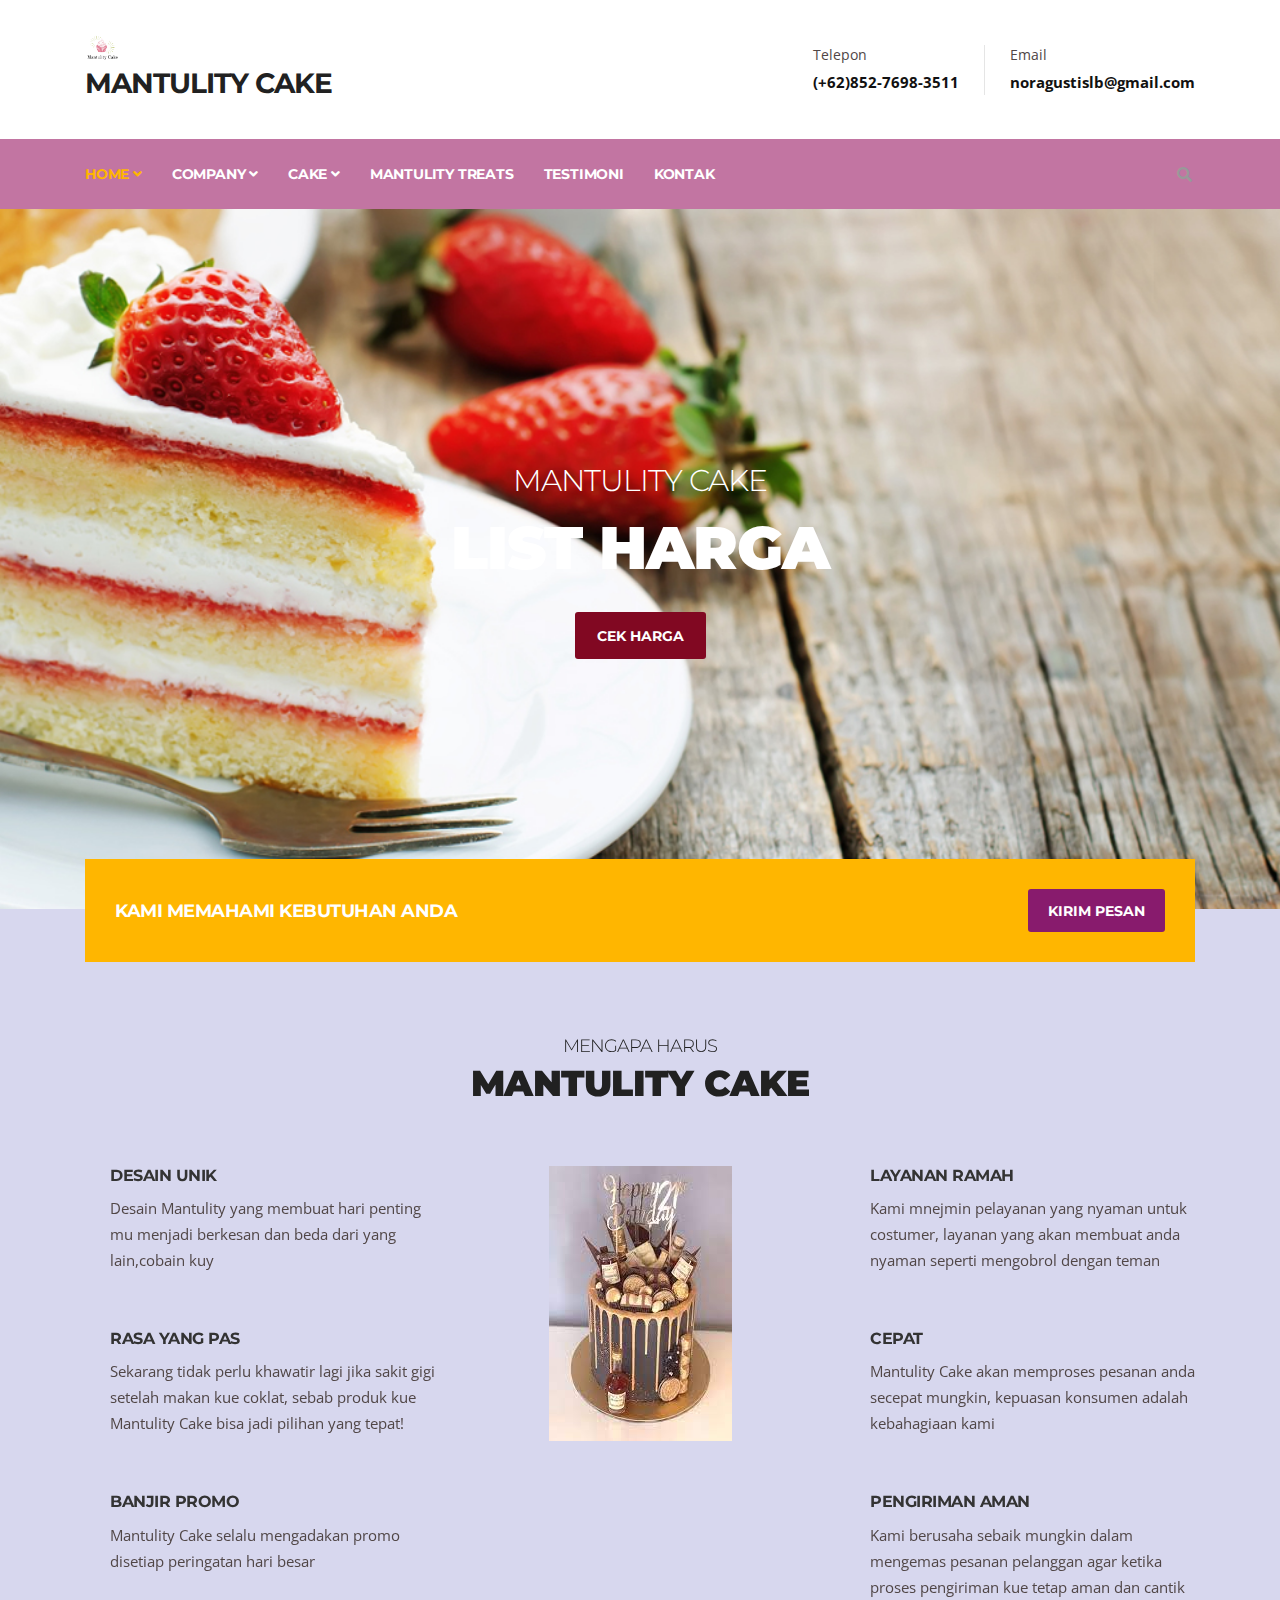
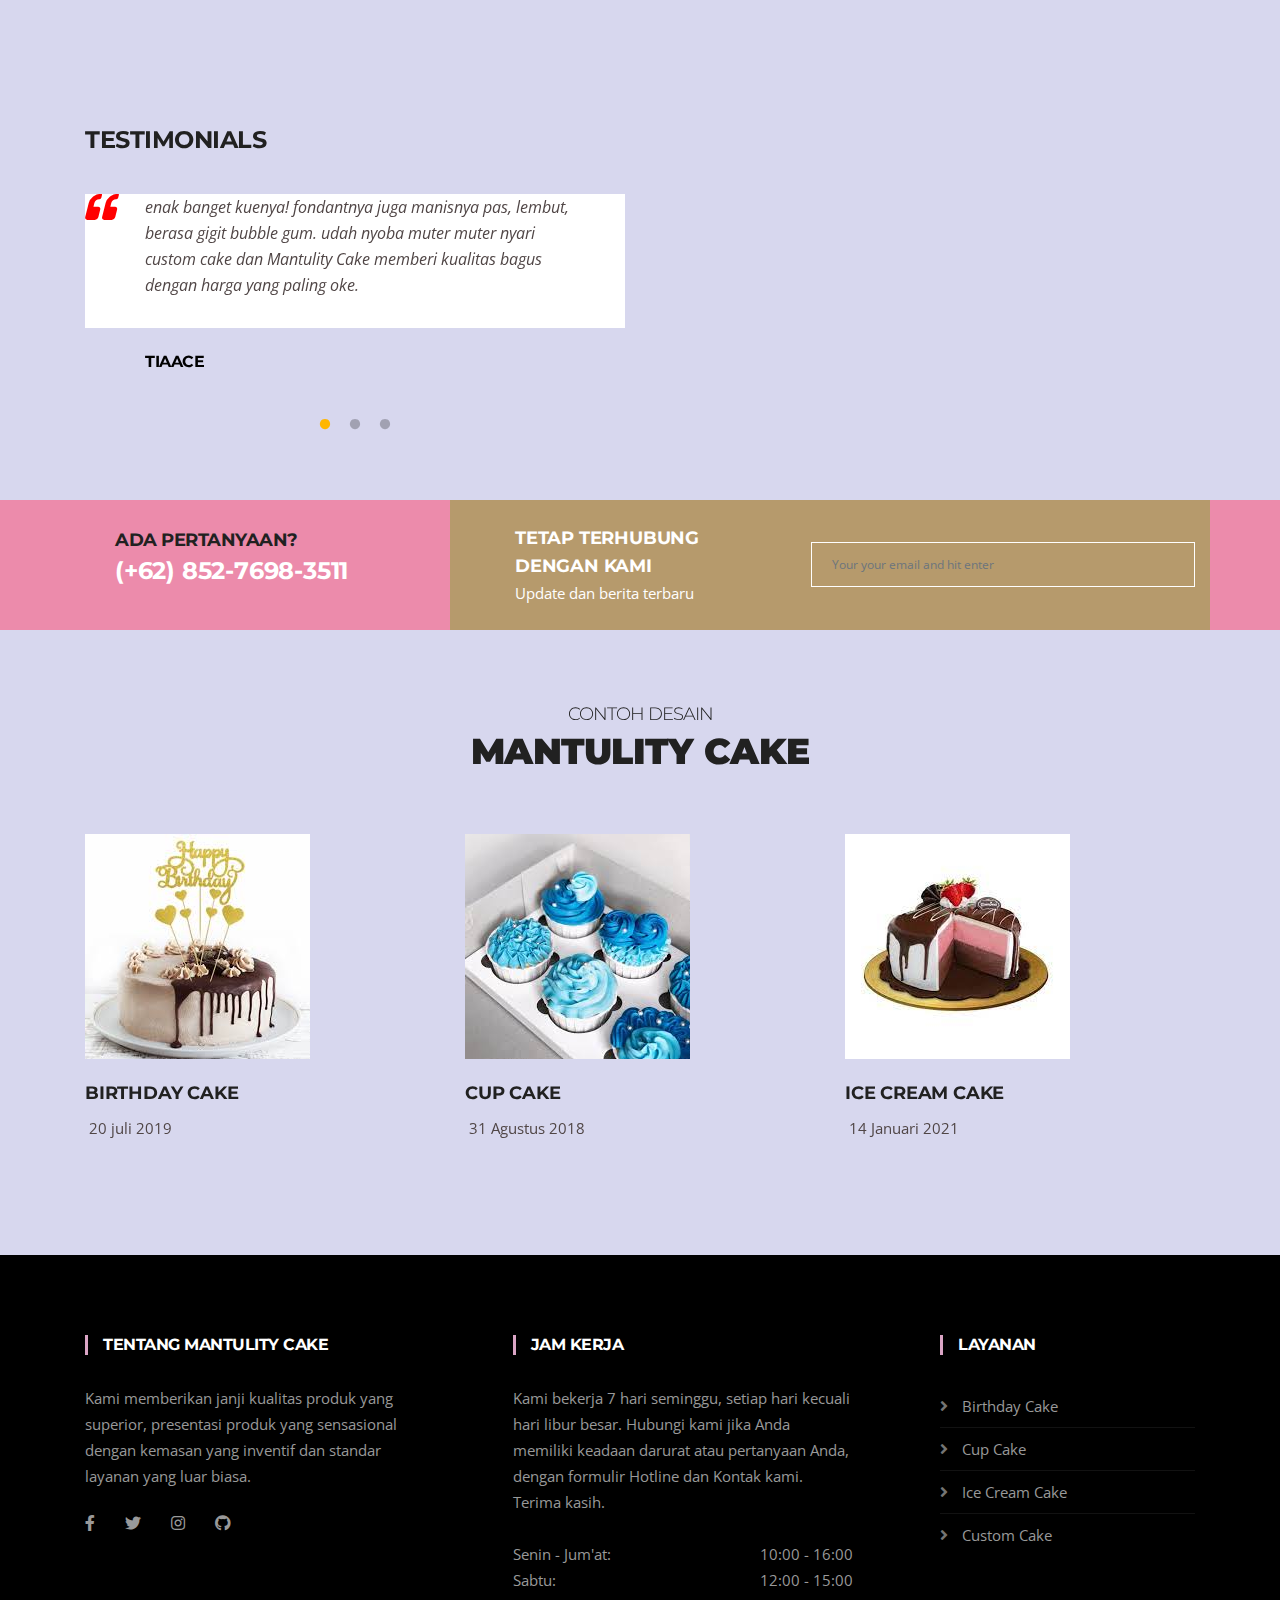
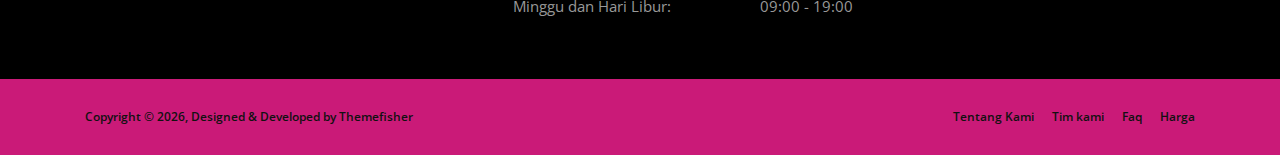
<file: index.html>
<!DOCTYPE html>
<html lang="en">
<head>

  <!-- CSS
================================================== -->
  <!-- Bootstrap -->
  <link rel="stylesheet" href="plugins/bootstrap/bootstrap.min.css">
  <!-- FontAwesome -->
  <link rel="stylesheet" href="plugins/fontawesome/css/all.min.css">
  <!-- Animation -->
  <link rel="stylesheet" href="plugins/animate-css/animate.css">
  <!-- slick Carousel -->
  <link rel="stylesheet" href="plugins/slick/slick.css">
  <link rel="stylesheet" href="plugins/slick/slick-theme.css">
  <!-- Colorbox -->
  <link rel="stylesheet" href="plugins/colorbox/colorbox.css">
  <!-- Template styles-->
  <link rel="stylesheet" href="css/style.css">

</head>
<body>
  <div class="body-inner">

    
<!-- Header start -->
<header id="header" class="header-one">
  <div class="bg-white">
    <div class="container">
      <div class="logo-area">
          <div class="row align-items-center">
            <div class="logo col-lg-3 text-center text-lg-left mb-100 mb-md-5 mb-lg-0">
                <a class="d-block" href="index.html">
                  <img loading="lazy" src="images/logo.png" alt="Mantulity Cake">
                    <h2 class="judul">Mantulity Cake</h2>
                </a>
            </div><!-- logo end -->
  
            <div class="col-lg-9 header-right">
                <ul class="top-info-box">
                  <li>
                    <div class="info-box">
                      <div class="info-box-content">
                          <p class="info-box-title">Telepon</p>
                          <p class="info-box-subtitle">(+62)852-7698-3511</p>
                      </div>
                    </div>
                  </li>
                  <li>
                    <div class="info-box">
                      <div class="info-box-content">
                          <p class="info-box-title">Email </p>
                          <p class="info-box-subtitle">noragustislb@gmail.com</p>
                      </div>
                    </div>
                  </li>
                </ul><!-- Ul end -->
            </div><!-- header right end -->
          </div><!-- logo area end -->
  
      </div><!-- Row end -->
    </div><!-- Container end -->
  </div>

  <div class="site-navigation">
    <div class="container">
        <div class="row">
          <div class="col-lg-12">
              <nav class="navbar navbar-expand-lg navbar-dark p-0">
                <button class="navbar-toggler" type="button" data-toggle="collapse" data-target=".navbar-collapse" aria-controls="navbar-collapse" aria-expanded="false" aria-label="Toggle navigation">
                    <span class="navbar-toggler-icon"></span>
                </button>
                
                <div id="navbar-collapse" class="collapse navbar-collapse">
                    <ul class="nav navbar-nav mr-auto">
                      <li class="nav-item dropdown active">
                          <a href="#" class="nav-link dropdown-toggle" data-toggle="dropdown">Home <i class="fa fa-angle-down"></i></a>
                          <ul class="dropdown-menu" role="menu">
                            <li class="active"><a href="index.html">Home One</a></li>
                            <li><a href="index-2.html">Home Two</a></li>
                          </ul>
                      </li>

                      <li class="nav-item dropdown">
                          <a href="#" class="nav-link dropdown-toggle" data-toggle="dropdown">Company <i class="fa fa-angle-down"></i></a>
                          <ul class="dropdown-menu" role="menu">
                            <li><a href="about.html">Tentang Mantulity Cake</a></li>
                            <li><a href="team.html">Tim Kami</a></li>
                            <li><a href="faq.html">Faq</a></li>
                          </ul>
                      </li>
              
                      <li class="nav-item dropdown">
                          <a href="#" class="nav-link dropdown-toggle" data-toggle="dropdown">Cake <i class="fa fa-angle-down"></i></a>
                          <ul class="dropdown-menu" role="menu">
                            <li><a href="projects.html">All Cake</a></li>
                            <li><a href="pricing.html">Harga</a></li>
                          </ul>
                      </li>
              
                      <li class="nav-item"><a class="nav-link" href="services.html">Mantulity Treats</a></li>

                      <li class="nav-item"><a class="nav-link" href="testimonials.html">Testimoni</a></li>
               
                      <li class="nav-item"><a class="nav-link" href="contact.html">Kontak</a></li>
                    </ul>
                </div>
              </nav>
          </div>
          <!--/ Col end -->
        </div>
        <!--/ Row end -->

        <div class="nav-search">
          <span id="search"><i class="fa fa-search"></i></span>
        </div><!-- Search end -->

        <div class="search-block" style="display: none;">
          <label for="search-field" class="w-100 mb-0">
            <input type="text" class="form-control" id="search-field" placeholder="Type what you want and enter">
          </label>
          <span class="search-close">&times;</span>
        </div><!-- Site search end -->
    </div>
    <!--/ Container end -->

  </div>
  <!--/ Navigation end -->
</header>
<!--/ Header end -->

<div class="banner-carousel banner-carousel-1 mb-0">
  <div class="banner-carousel-item" style="background-image:url(images/slider-main/bg1.jpg)">
    <div class="slider-content">
        <div class="container h-100">
          <div class="row align-items-center h-100">
              <div class="col-md-12 text-center">
                <h2 class="slide-title" data-animation-in="slideInLeft">Mantulity Cake</h2>
                <h3 class="slide-sub-title" data-animation-in="slideInRight">List Harga</h3>
                <p data-animation-in="slideInLeft" data-duration-in="1.2">
                    <a href="pricing.html" class="slider btn btn-primary">Cek Harga</a>
                </p>
              </div>
          </div>
        </div>
    </div>
  </div>

  <div class="banner-carousel-item" style="background-image:url(images/slider-main/bg2.jpg)">
    <div class="slider-content text-left">
        <div class="container h-100">
          <div class="row align-items-center h-100">
              <div class="col-md-12">
                <h2 class="slide-title-box" data-animation-in="slideInDown">Mantulity Cake</h2>
                <h3 class="slide-title" data-animation-in="fadeIn">Mau Liat Testinya dong?</h3>
                <h3 class="slide-sub-title" data-animation-in="slideInLeft">Ada sayang adaaaa</h3>
                <p data-animation-in="slideInRight">
                    <a href="testimonials.html" class="slider btn btn-primary border">Cek disini</a>
                </p>
              </div>
          </div>
        </div>
    </div>
  </div>

  <div class="banner-carousel-item" style="background-image:url(images/slider-main/bg3.jpg)">
    <div class="slider-content text-right">
        <div class="container h-100">
          <div class="row align-items-center h-100">
              <div class="col-md-12">
                <h2 class="slide-title" data-animation-in="slideInDown">Mantulity Cake</h2>
                <h3 class="slide-sub-title" data-animation-in="fadeIn">Mau custom desain sendiri bisa gak sih ?</h3>
                <p class="slider-description lead" data-animation-in="slideInRight">Bisaaa donggggg.</p>
                <div data-animation-in="slideInLeft">
                    <a href="contact.html" class="slider btn btn-primary" aria-label="contact-with-us">Custom cake</a>
                </div>
              </div>
          </div>
        </div>
    </div>
  </div>
</div>

<section class="call-to-action-box no-padding">
  <div class="container">
    <div class="action-style-box">
        <div class="row align-items-center">
          <div class="col-md-8 text-center text-md-left">
              <div class="call-to-action-text">
                <h3 class="action-title">Kami Memahami Kebutuhan Anda</h3>
              </div>
          </div><!-- Col end -->
          <div class="col-md-4 text-center text-md-right mt-3 mt-md-0">
              <div class="call-to-action-btn">
                <a class="btn btn-dark" href="contact.html">Kirim Pesan</a>
              </div>
          </div><!-- col end -->
        </div><!-- row end -->
    </div><!-- Action style box -->
  </div><!-- Container end -->
</section><!-- Action end -->
</section><!-- Feature are end -->

<section id="ts-service-area" class="ts-service-area pb-0">
  <div class="container">
    <div class="row text-center">
        <div class="col-12">
          <h2 class="section-title">Mengapa Harus</h2>
          <h3 class="section-sub-title"> Mantulity Cake</h3>
        </div>
    </div>
    <!--/ Title row end -->

    <div class="row">
        <div class="col-lg-4">
          <div class="ts-service-box d-flex">
              <div class="ts-service-box-info">
                <h3 class="service-box-title"><a href="#">Desain Unik</a></h3>
                <p>Desain Mantulity yang membuat hari penting mu menjadi berkesan dan beda dari yang lain,cobain kuy</p>
              </div>
          </div><!-- Service 1 end -->

          <div class="ts-service-box d-flex">
              <div class="ts-service-box-info">
                <h3 class="service-box-title"><a href="#">Rasa Yang Pas</a></h3>
                <p> Sekarang tidak perlu khawatir lagi jika sakit gigi setelah makan kue coklat, sebab produk kue Mantulity Cake bisa jadi pilihan yang tepat!</p>
              </div>
          </div><!-- Service 2 end -->

          <div class="ts-service-box d-flex">
              <div class="ts-service-box-info">
                <h3 class="service-box-title"><a href="#">Banjir Promo</a></h3>
                <p>Mantulity Cake selalu mengadakan promo disetiap peringatan hari besar</p>
              </div>
          </div><!-- Service 3 end -->

        </div><!-- Col end -->

        <div class="col-lg-4 text-center">
          <img loading="lazy" class="img-fluid" src="images/services/service-center.jpg" alt="service-avater-image">
        </div><!-- Col end -->

        <div class="col-lg-4 mt-5 mt-lg-0 mb-4 mb-lg-0">
          <div class="ts-service-box d-flex">
              <div class="ts-service-box-info">
                <h3 class="service-box-title"><a href="#">Layanan Ramah</a></h3>
                <p>Kami mnejmin pelayanan yang nyaman untuk costumer, layanan yang akan membuat anda nyaman seperti mengobrol dengan teman</p>
              </div>
          </div><!-- Service 4 end -->

          <div class="ts-service-box d-flex">
              <div class="ts-service-box-info">
                <h3 class="service-box-title"><a href="#">Cepat</a></h3>
                <p>Mantulity Cake akan memproses pesanan anda secepat mungkin, kepuasan konsumen adalah kebahagiaan kami</p>
              </div>
          </div><!-- Service 5 end -->

          <div class="ts-service-box d-flex">
              <div class="ts-service-box-info">
                <h3 class="service-box-title"><a href="#">Pengiriman Aman</a></h3>
                <p>Kami berusaha sebaik mungkin dalam mengemas pesanan pelanggan agar ketika proses pengiriman kue tetap aman dan cantik  </p>
              </div>
          </div><!-- Service 6 end -->
        </div><!-- Col end -->
    </div><!-- Content row end -->

  </div>
  <!--/ Container end -->
</section><!-- Service end -->

<section class="content">
  <div class="container">
    <div class="row">
        <div class="col-lg-6">
          <h3 class="column-title">Testimonials</h3>

          <div id="testimonial-slide" class="testimonial-slide">
              <div class="item">
                <div class="quote-item">
                    <span class="quote-text">
                      enak banget kuenya! fondantnya juga manisnya pas, lembut, berasa gigit bubble gum. udah nyoba muter muter nyari custom cake dan Mantulity Cake memberi kualitas bagus dengan harga yang paling oke.
                    </span>

                    <div class="quote-item-footer">
                    <div class="quote-item-info">
                          <h3 class="quote-author">Tiaace</h3>
                      </div>
                    </div>
                </div><!-- Quote item end -->
              </div>
              <!--/ Item 1 end -->

              <div class="item">
                <div class="quote-item">
                    <span class="quote-text">
                      Agustus 2020 pertama kali saya memesan kue ultah untuk putri saya yg paling besar, dan sejak itu saya selalu pesan ke Mantulity Cake, kuenya high quality dan enak, hiasan nya bagus dan tampak bahwa yg mengerjakannya ahli dan passionate. Semoga maju terus yaa
                    </span>

                    <div class="quote-item-footer">
                      <div class="quote-item-info">
                          <h3 class="quote-author">Nabila Khairunnisa</h3>
                      </div>
                    </div>
                </div><!-- Quote item end -->
              </div>
              <!--/ Item 2 end -->

              <div class="item">
                <div class="quote-item">
                    <span class="quote-text">
                      Cakenya sangat soft dan manis although manisnya pas banget. Dan jauh dari expectation karena saya kira bakal terlalu manis tapi kenyataanya rasa manisnya pas banget.
                    </span>

                    <div class="quote-item-footer">
                      <div class="quote-item-info">
                          <h3 class="quote-author">Novyta Pebri</h3>
                      </div>
                    </div>
                </div><!-- Quote item end -->
              </div>
              <!--/ Item 3 end -->

          </div>
          <!--/ Testimonial carousel end-->
        </div><!-- Col end -->

    </div>
    <!--/ Content row end -->
  </div>
  <!--/ Container end -->
</section><!-- Content end -->

<section class="subscribe no-padding">
  <div class="container">
    <div class="row">
        <div class="col-lg-4">
          <div class="subscribe-call-to-acton">
            <h3>Ada pertanyaan?</h3>
            <h4>(+62) 852-7698-3511</h4>
          </div>
        </div><!-- Col end -->

        <div class="col-lg-8">
          <div class="ts-newsletter row align-items-center">
              <div class="col-md-5 newsletter-introtext">
                <h4 class="text-white mb-0">Tetap terhubung dengan kami</h4>
                <p class="text-white">Update dan berita terbaru</p>
              </div>

              <div class="col-md-7 newsletter-form">
                <form action="#" method="post">
                    <div class="form-group">
                      <label for="newsletter-email" class="content-hidden">Newsletter Email</label>
                      <input type="email" name="email" id="newsletter-email" class="form-control form-control-lg" placeholder="Your your email and hit enter" autocomplete="off">
                    </div>
                </form>
              </div>
          </div><!-- Newsletter end -->
        </div><!-- Col end -->

    </div><!-- Content row end -->
  </div>
  <!--/ Container end -->
</section>
<!--/ subscribe end -->

<section id="news" class="news">
  <div class="container">
    <div class="row text-center">
        <div class="col-12">
          <h2 class="section-title">Contoh Desain </h2>
          <h3 class="section-sub-title"> Mantulity Cake</h3>
        </div>
    </div>
    <!--/ Title row end -->

    <div class="row">
        <div class="col-lg-4 col-md-6 mb-4">
          <div class="latest-post">
              <div class="latest-post-media">
                <a href="news-single.html" class="latest-post-img">
                    <img loading="lazy" class="img-fluid" src="images/Mantulity cake/b1.jpg" alt="img">
                </a>
              </div>
              <div class="post-body">
                <h4 class="post-title">
                    <a href="news-single.html" class="d-inline-block">Birthday Cake</a>
                </h4>
                <div class="latest-post-meta">
                    <span class="post-item-date">
                      <i class="fa fa-clock-o"></i> 20 juli 2019
                    </span>
                </div>
              </div>
          </div><!-- Latest post end -->
        </div><!-- 1st post col end -->

        <div class="col-lg-4 col-md-6 mb-4">
          <div class="latest-post">
              <div class="latest-post-media">
                <a href="news-single.html" class="latest-post-img">
                    <img loading="lazy" class="img-fluid" src="images/Mantulity cake/c1.jpg" alt="img">
                </a>
              </div>
              <div class="post-body">
                <h4 class="post-title">
                    <a href="news-single.html" class="d-inline-block">Cup Cake</a>
                </h4>
                <div class="latest-post-meta">
                    <span class="post-item-date">
                      <i class="fa fa-clock-o"></i> 31 Agustus 2018
                    </span>
                </div>
              </div>
          </div><!-- Latest post end -->
        </div><!-- 2nd post col end -->

        <div class="col-lg-4 col-md-6 mb-4">
          <div class="latest-post">
              <div class="latest-post-media">
                <a href="news-single.html" class="latest-post-img">
                    <img loading="lazy" class="img-fluid" src="images/Mantulity cake/i1.jpg" alt="img">
                </a>
              </div>
              <div class="post-body">
                <h4 class="post-title">
                    <a href="news-single.html" class="d-inline-block">Ice Cream Cake</a>
                </h4>
                <div class="latest-post-meta">
                    <span class="post-item-date">
                      <i class="fa fa-clock-o"></i> 14 Januari 2021
                    </span>
                </div>
              </div>
          </div><!-- Latest post end -->
        </div><!-- 3rd post col end -->
    </div>
    <!--/ Content row end -->

  </div>
  <!--/ Container end -->
</section>
<!--/ News end -->
<footer id="footer" class="footer bg-overlay">
  <div class="footer-main">
    <div class="container">
      <div class="row justify-content-between">
        <div class="col-lg-4 col-md-6 footer-widget footer-about">
          <h3 class="widget-title">Tentang Mantulity Cake</h3>
          <p>Kami memberikan janji kualitas produk yang superior, presentasi produk yang sensasional
            dengan kemasan yang inventif dan standar layanan yang luar biasa.</p>
          <div class="footer-social">
            <ul>
              <li><a href="https://facebook.com/themefisher" aria-label="Facebook"><i
                    class="fab fa-facebook-f"></i></a></li>
              <li><a href="https://twitter.com/themefisher" aria-label="Twitter"><i class="fab fa-twitter"></i></a>
              </li>
              <li><a href="https://instagram.com/themefisher" aria-label="Instagram"><i
                    class="fab fa-instagram"></i></a></li>
              <li><a href="https://github.com/themefisher" aria-label="Github"><i class="fab fa-github"></i></a></li>
            </ul>
          </div><!-- Footer social end -->
        </div><!-- Col end -->

        <div class="col-lg-4 col-md-6 footer-widget mt-5 mt-md-0">
          <h3 class="widget-title">Jam Kerja</h3>
          <div class="working-hours">
            Kami bekerja 7 hari seminggu, setiap hari kecuali hari libur besar. Hubungi kami jika Anda memiliki keadaan darurat atau pertanyaan Anda, dengan formulir Hotline dan Kontak kami. Terima kasih.
            <br><br> Senin - Jum'at: <span class="text-right">10:00 - 16:00 </span>
            <br> Sabtu: <span class="text-right">12:00 - 15:00</span>
            <br> Minggu dan Hari Libur: <span class="text-right">09:00 - 19:00</span>
          </div>
        </div><!-- Col end -->

        <div class="col-lg-3 col-md-6 mt-5 mt-lg-0 footer-widget">
          <h3 class="widget-title">Layanan</h3>
          <ul class="list-arrow">
            <li> Birthday Cake</li>
            <li> Cup Cake</li>
            <li> Ice Cream Cake </li>
            <li> Custom Cake</li>
          </ul>
        </div><!-- Col end -->
      </div><!-- Row end -->
    </div><!-- Container end -->
  </div><!-- Footer main end -->

  <div class="copyright">
    <div class="container">
      <div class="row align-items-center">
        <div class="col-md-6">
          <div class="copyright-info">
            <span>Copyright &copy; <script>
                document.write(new Date().getFullYear())
              </script>, Designed &amp; Developed by <a href="https://themefisher.com">Themefisher</a></span>
          </div>
        </div>

        <div class="col-md-6">
          <div class="footer-menu text-center text-md-right">
            <ul class="list-unstyled mb-0">
              <li><a href="about.html">Tentang Kami</a></li>
              <li><a href="team.html">Tim kami</a></li>
              <li><a href="faq.html">Faq</a></li>
              <li><a href="pricing.html">Harga</a></li>
            </ul>
          </div>
        </div>
      </div><!-- Row end -->

      <div id="back-to-top" data-spy="affix" data-offset-top="10" class="back-to-top position-fixed">
        <button class="btn btn-primary" title="Back to Top">
          <i class="fa fa-angle-double-up"></i>
        </button>
      </div>

    </div><!-- Container end -->
  </div><!-- Copyright end -->
</footer><!-- Footer end -->


<!-- Javascript Files
================================================== -->

<!-- initialize jQuery Library -->
<script src="plugins/jQuery/jquery.min.js"></script>
<!-- Bootstrap jQuery -->
<script src="plugins/bootstrap/bootstrap.min.js" defer></script>
<!-- Slick Carousel -->
<script src="plugins/slick/slick.min.js"></script>
<script src="plugins/slick/slick-animation.min.js"></script>
<!-- Color box -->
<script src="plugins/colorbox/jquery.colorbox.js"></script>
<!-- shuffle -->
<script src="plugins/shuffle/shuffle.min.js" defer></script>


<!-- Template custom -->
<script src="js/script.js"></script>

</div><!-- Body inner end -->
</body>

</html>
</file>
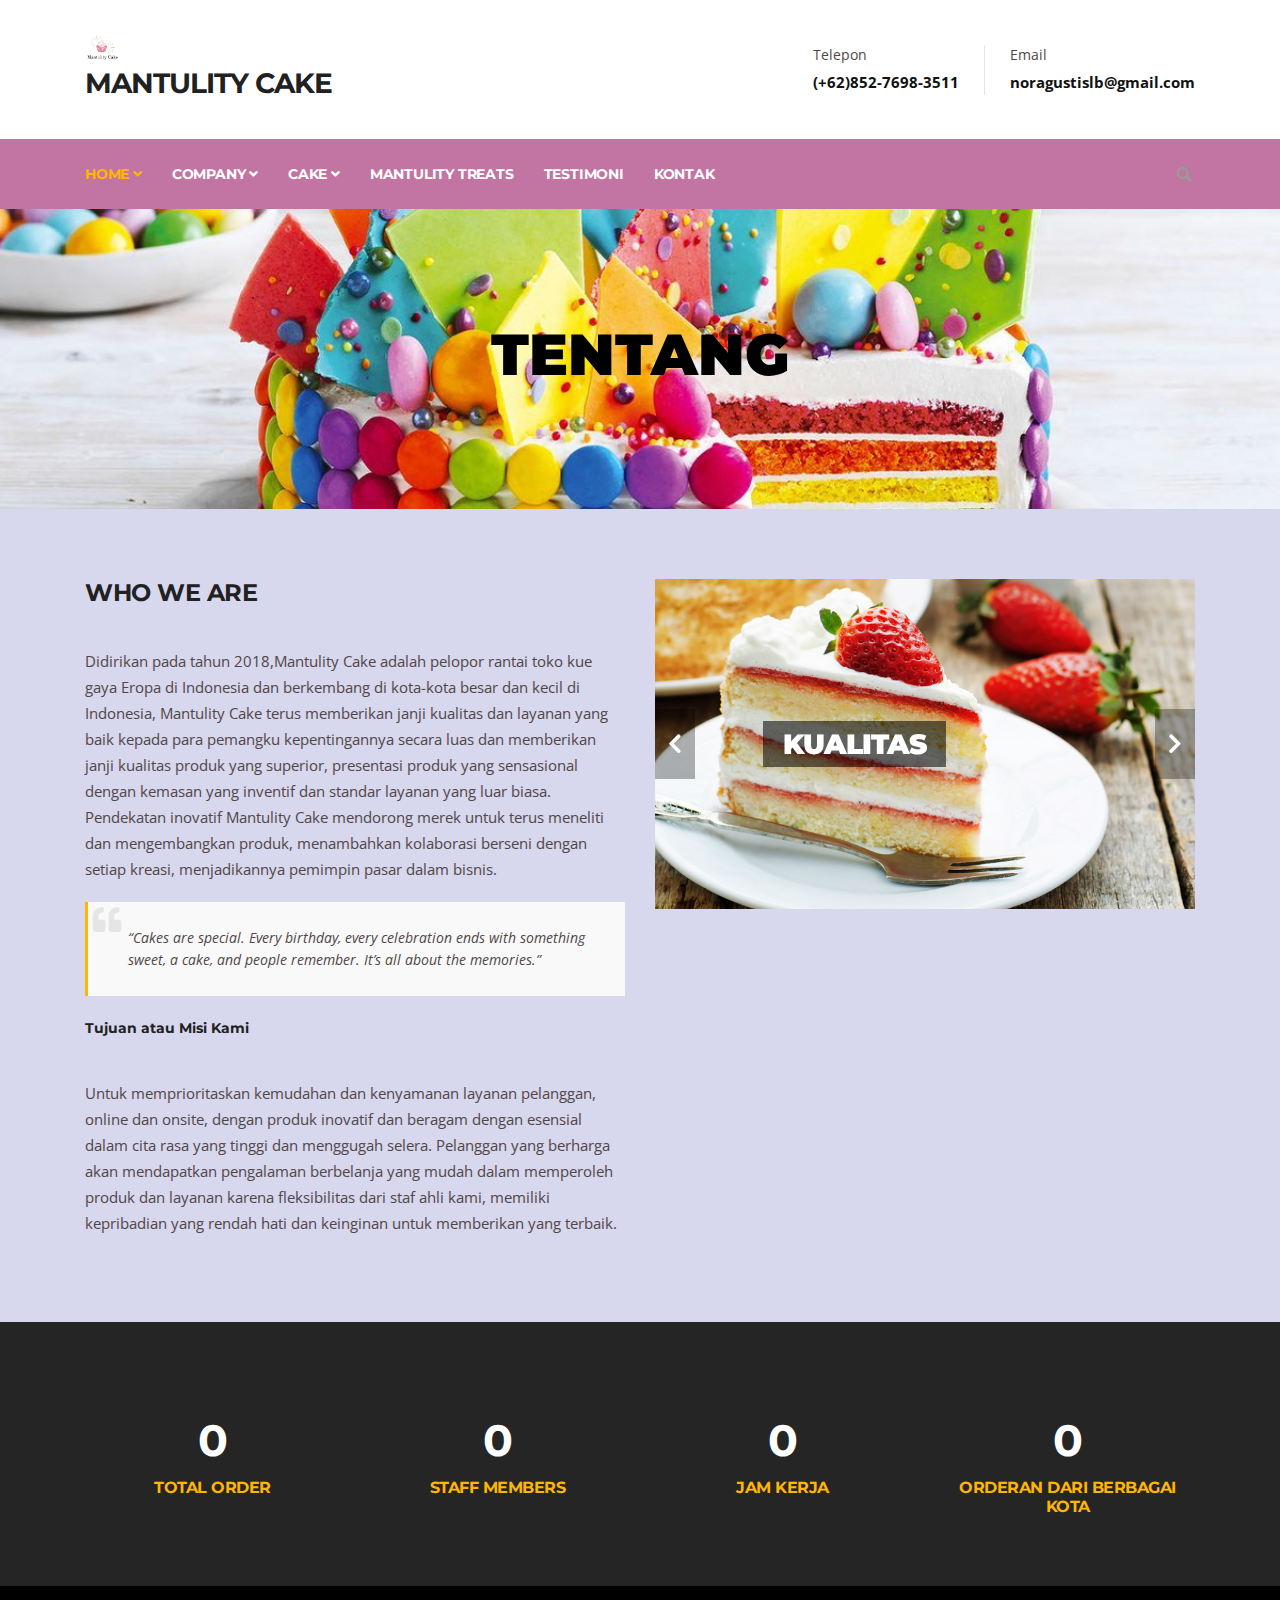
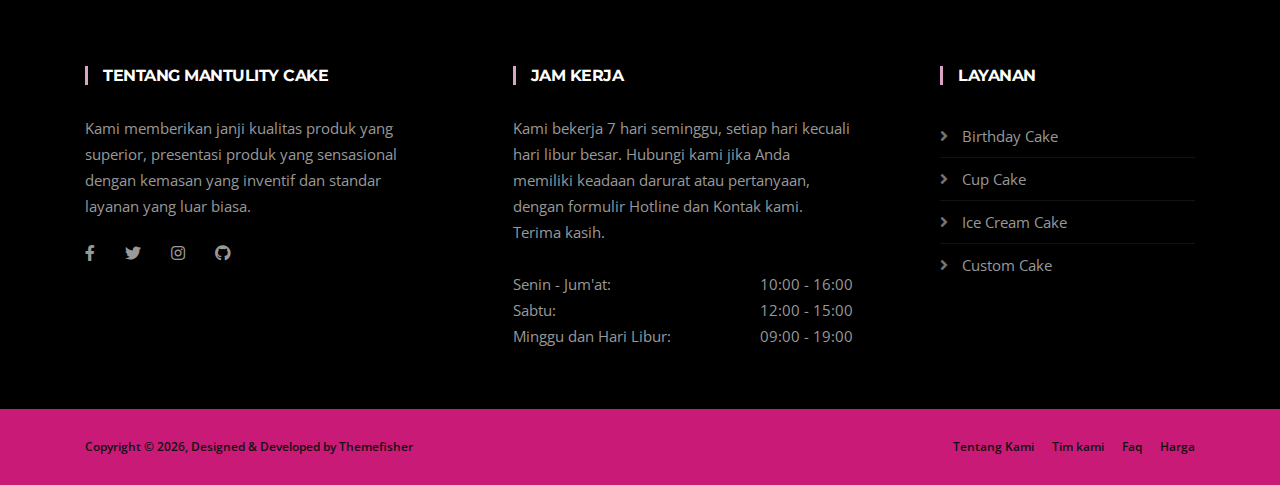
<file: about.html>
<!DOCTYPE html>
<html lang="en">
<head>

  <!-- CSS
================================================== -->
  <!-- Bootstrap -->
  <link rel="stylesheet" href="plugins/bootstrap/bootstrap.min.css">
  <!-- FontAwesome -->
  <link rel="stylesheet" href="plugins/fontawesome/css/all.min.css">
  <!-- Animation -->
  <link rel="stylesheet" href="plugins/animate-css/animate.css">
  <!-- slick Carousel -->
  <link rel="stylesheet" href="plugins/slick/slick.css">
  <link rel="stylesheet" href="plugins/slick/slick-theme.css">
  <!-- Colorbox -->
  <link rel="stylesheet" href="plugins/colorbox/colorbox.css">
  <!-- Template styles-->
  <link rel="stylesheet" href="css/style.css">

</head>
<body>
  <div class="body-inner">

    
<!-- Header start -->
<header id="header" class="header-one">
  <div class="bg-white">
    <div class="container">
      <div class="logo-area">
          <div class="row align-items-center">
            <div class="logo col-lg-3 text-center text-lg-left mb-3 mb-md-5 mb-lg-0">
                <a class="d-block" href="index.html">
                  <img loading="lazy" src="images/logo.png" alt="Mantulity Cake">
                    <h2 class="judul">Mantulity Cake</h2>
                </a>
            </div><!-- logo end -->
  
            <div class="col-lg-9 header-right">
                <ul class="top-info-box">
                  <li>
                    <div class="info-box">
                      <div class="info-box-content">
                          <p class="info-box-title">Telepon</p>
                          <p class="info-box-subtitle">(+62)852-7698-3511</p>
                      </div>
                    </div>
                  </li>
                  <li>
                    <div class="info-box">
                      <div class="info-box-content">
                          <p class="info-box-title">Email </p>
                          <p class="info-box-subtitle">noragustislb@gmail.com</p>
                      </div>
                    </div>
                  </li>
                </ul><!-- Ul end -->
            </div><!-- header right end -->
          </div><!-- logo area end -->
  
      </div><!-- Row end -->
    </div><!-- Container end -->
  </div>

  <div class="site-navigation">
    <div class="container">
        <div class="row">
          <div class="col-lg-12">
              <nav class="navbar navbar-expand-lg navbar-dark p-0">
                <button class="navbar-toggler" type="button" data-toggle="collapse" data-target=".navbar-collapse" aria-controls="navbar-collapse" aria-expanded="false" aria-label="Toggle navigation">
                    <span class="navbar-toggler-icon"></span>
                </button>
                
                <div id="navbar-collapse" class="collapse navbar-collapse">
                    <ul class="nav navbar-nav mr-auto">
                      <li class="nav-item dropdown active">
                          <a href="#" class="nav-link dropdown-toggle" data-toggle="dropdown">Home <i class="fa fa-angle-down"></i></a>
                          <ul class="dropdown-menu" role="menu">
                            <li class="active"><a href="index.html">Home One</a></li>
                            <li><a href="index-2.html">Home Two</a></li>
                          </ul>
                      </li>

                      <li class="nav-item dropdown">
                          <a href="#" class="nav-link dropdown-toggle" data-toggle="dropdown">Company <i class="fa fa-angle-down"></i></a>
                          <ul class="dropdown-menu" role="menu">
                            <li><a href="about.html">Tentang Mantulity Cake</a></li>
                            <li><a href="team.html">Tim Kami</a></li>
                            <li><a href="faq.html">Faq</a></li>
                          </ul>
                      </li>
              
                      <li class="nav-item dropdown">
                          <a href="#" class="nav-link dropdown-toggle" data-toggle="dropdown">Cake <i class="fa fa-angle-down"></i></a>
                          <ul class="dropdown-menu" role="menu">
                            <li><a href="projects.html">All Cake</a></li>
                            <li><a href="pricing.html">Harga</a></li>
                          </ul>
                      </li>
              
                      <li class="nav-item"><a class="nav-link" href="services.html">Mantulity Treats</a></li>

                      <li class="nav-item"><a class="nav-link" href="testimonials.html">Testimoni</a></li>
               
                      <li class="nav-item"><a class="nav-link" href="contact.html">Kontak</a></li>
                    </ul>
                </div>
              </nav>
          </div>
          <!--/ Col end -->
        </div>
        <!--/ Row end -->

        <div class="nav-search">
          <span id="search"><i class="fa fa-search"></i></span>
        </div><!-- Search end -->

        <div class="search-block" style="display: none;">
          <label for="search-field" class="w-100 mb-0">
            <input type="text" class="form-control" id="search-field" placeholder="Type what you want and enter">
          </label>
          <span class="search-close">&times;</span>
        </div><!-- Site search end -->
    </div>
    <!--/ Container end -->

  </div>
  <!--/ Navigation end -->
</header>
<!--/ Header end -->
<div id="banner-area" class="banner-area" style="background-image:url(images/slider-main/bg5.jpg)">
  <div class="banner-text">
    <div class="container">
        <div class="row">
          <div class="col-lg-12">
              <div class="banner-heading">
                <h1 class="banner-title">Tentang</h1>
                <nav aria-label="breadcrumb">
                </nav>
              </div>
          </div><!-- Col end -->
        </div><!-- Row end -->
    </div><!-- Container end -->
  </div><!-- Banner text end -->
</div><!-- Banner area end --> 


<section id="main-container" class="main-container">
  <div class="container">
    <div class="row">
        <div class="col-lg-6">
          <h3 class="column-title">Who We Are</h3>
          <p>Didirikan pada tahun 2018,Mantulity Cake adalah pelopor rantai toko kue gaya Eropa di Indonesia dan berkembang di kota-kota besar dan kecil di Indonesia, Mantulity Cake terus memberikan janji kualitas dan layanan yang baik kepada para pemangku kepentingannya secara luas
            dan memberikan janji kualitas produk yang superior, presentasi produk yang sensasional
            dengan kemasan yang inventif dan standar layanan yang luar biasa. Pendekatan inovatif Mantulity Cake mendorong merek untuk terus meneliti dan mengembangkan produk, menambahkan kolaborasi berseni dengan setiap kreasi, menjadikannya pemimpin pasar dalam bisnis. </p> 
          <blockquote><p>“Cakes are special. Every birthday, every celebration ends with something sweet, a cake, and people remember. It’s all about the memories.”</p></blockquote>
          <h5 class= "column-title" >Tujuan atau Misi Kami</h5>
          <p>Untuk memprioritaskan kemudahan dan kenyamanan layanan pelanggan, online dan onsite, dengan produk inovatif dan beragam dengan esensial dalam cita rasa yang tinggi dan menggugah selera. Pelanggan yang berharga akan mendapatkan pengalaman berbelanja yang mudah dalam memperoleh produk dan layanan karena fleksibilitas dari staf ahli kami, memiliki kepribadian yang rendah hati dan keinginan untuk memberikan yang terbaik.</p>

        </div><!-- Col end -->

        <div class="col-lg-6 mt-5 mt-lg-0">
          
          <div id="page-slider" class="page-slider small-bg">

              <div class="item" style="background-image:url(images/slider-pages/slide-page1.jpg)">
                <div class="container">
                    <div class="box-slider-content">
                      <div class="box-slider-text">
                          <h2 class="box-slide-title">Kualitas</h2>
                      </div>    
                    </div>
                </div>
              </div><!-- Item 1 end -->

              <div class="item" style="background-image:url(images/slider-pages/slide-page2.jpg)">
                <div class="container">
                    <div class="box-slider-content">
                      <div class="box-slider-text">
                          <h2 class="box-slide-title">Layanan</h2>
                      </div>    
                    </div>
                </div>
              </div><!-- Item 1 end -->

              <div class="item" style="background-image:url(images/slider-pages/slide-page3.jpg)">
                <div class="container">
                    <div class="box-slider-content">
                      <div class="box-slider-text">
                          <h2 class="box-slide-title">Pengemasan</h2>
                      </div>    
                    </div>
                </div>
              </div><!-- Item 1 end -->
          </div><!-- Page slider end-->          
        

        </div><!-- Col end -->
    </div><!-- Content row end -->

  </div><!-- Container end -->
</section><!-- Main container end -->


<section id="facts" class="facts-area dark-bg">
  <div class="container">
    <div class="facts-wrapper">
        <div class="row">
          <div class="col-md-3 col-sm-6 ts-facts">
              <div class="ts-facts-content">
                <h2 class="ts-facts-num"><span class="counterUp" data-count="149">0</span></h2>
                <h3 class="ts-facts-title">Total Order</h3>
              </div>
          </div><!-- Col end -->

          <div class="col-md-3 col-sm-6 ts-facts mt-5 mt-sm-0">
              <div class="ts-facts-content">
                <h2 class="ts-facts-num"><span class="counterUp" data-count="86">0</span></h2>
                <h3 class="ts-facts-title">Staff Members</h3>
              </div>
          </div><!-- Col end -->

          <div class="col-md-3 col-sm-6 ts-facts mt-5 mt-md-0">
              <div class="ts-facts-content">
                <h2 class="ts-facts-num"><span class="counterUp" data-count="4390">0</span></h2>
                <h3 class="ts-facts-title">Jam Kerja</h3>
              </div>
          </div><!-- Col end -->

          <div class="col-md-3 col-sm-6 ts-facts mt-5 mt-md-0">
              <div class="ts-facts-content">
                <h2 class="ts-facts-num"><span class="counterUp" data-count="38">0</span></h2>
                <h3 class="ts-facts-title">Orderan Dari Berbagai Kota</h3>
              </div>
          </div><!-- Col end -->

        </div> <!-- Facts end -->
    </div>
    <!--/ Content row end -->
  </div>
  <!--/ Container end -->
</section><!-- Facts end -->


<footer id="footer" class="footer bg-overlay">
  <div class="footer-main">
    <div class="container">
      <div class="row justify-content-between">
        <div class="col-lg-4 col-md-6 footer-widget footer-about">
          <h3 class="widget-title">Tentang Mantulity Cake</h3>
          <p>Kami memberikan janji kualitas produk yang superior, presentasi produk yang sensasional
            dengan kemasan yang inventif dan standar layanan yang luar biasa.</p>
          <div class="footer-social">
            <ul>
              <li><a href="https://facebook.com/themefisher" aria-label="Facebook"><i
                    class="fab fa-facebook-f"></i></a></li>
              <li><a href="https://twitter.com/themefisher" aria-label="Twitter"><i class="fab fa-twitter"></i></a>
              </li>
              <li><a href="https://instagram.com/themefisher" aria-label="Instagram"><i
                    class="fab fa-instagram"></i></a></li>
              <li><a href="https://github.com/themefisher" aria-label="Github"><i class="fab fa-github"></i></a></li>
            </ul>
          </div><!-- Footer social end -->
        </div><!-- Col end -->

        <div class="col-lg-4 col-md-6 footer-widget mt-5 mt-md-0">
          <h3 class="widget-title">Jam Kerja</h3>
          <div class="working-hours">
            Kami bekerja 7 hari seminggu, setiap hari kecuali hari libur besar. Hubungi kami jika Anda memiliki keadaan darurat atau pertanyaan, dengan formulir Hotline dan Kontak kami. Terima kasih.
            <br><br> Senin - Jum'at: <span class="text-right">10:00 - 16:00 </span>
            <br> Sabtu: <span class="text-right">12:00 - 15:00</span>
            <br> Minggu dan Hari Libur: <span class="text-right">09:00 - 19:00</span>
          </div>
        </div><!-- Col end -->

        <div class="col-lg-3 col-md-6 mt-5 mt-lg-0 footer-widget">
          <h3 class="widget-title">Layanan</h3>
          <ul class="list-arrow">
            <li> Birthday Cake</li>
            <li> Cup Cake</li>
            <li> Ice Cream Cake </li>
            <li> Custom Cake</li>
        </div><!-- Col end -->
      </div><!-- Row end -->
    </div><!-- Container end -->
  </div><!-- Footer main end -->

  <div class="copyright">
    <div class="container">
      <div class="row align-items-center">
        <div class="col-md-6">
          <div class="copyright-info">
            <span>Copyright &copy; <script>
                document.write(new Date().getFullYear())
              </script>, Designed &amp; Developed by <a href="https://themefisher.com">Themefisher</a></span>
          </div>
        </div>

        <div class="col-md-6">
          <div class="footer-menu text-center text-md-right">
            <ul class="list-unstyled mb-0">
              <li><a href="about.html">Tentang Kami</a></li>
              <li><a href="team.html">Tim kami</a></li>
              <li><a href="faq.html">Faq</a></li>
              <li><a href="pricing.html">Harga</a></li>
            </ul>
          </div>
        </div>
      </div><!-- Row end -->

      <div id="back-to-top" data-spy="affix" data-offset-top="10" class="back-to-top position-fixed">
        <button class="btn btn-primary" title="Back to Top">
          <i class="fa fa-angle-double-up"></i>
        </button>
      </div>

    </div><!-- Container end -->
  </div><!-- Copyright end -->
</footer><!-- Footer end -->


<!-- Javascript Files
================================================== -->

<!-- initialize jQuery Library -->
<script src="plugins/jQuery/jquery.min.js"></script>
<!-- Bootstrap jQuery -->
<script src="plugins/bootstrap/bootstrap.min.js" defer></script>
<!-- Slick Carousel -->
<script src="plugins/slick/slick.min.js"></script>
<script src="plugins/slick/slick-animation.min.js"></script>
<!-- Color box -->
<script src="plugins/colorbox/jquery.colorbox.js"></script>
<!-- shuffle -->
<script src="plugins/shuffle/shuffle.min.js" defer></script>


<!-- Template custom -->
<script src="js/script.js"></script>

</div><!-- Body inner end -->
</body>

</html>
</file>
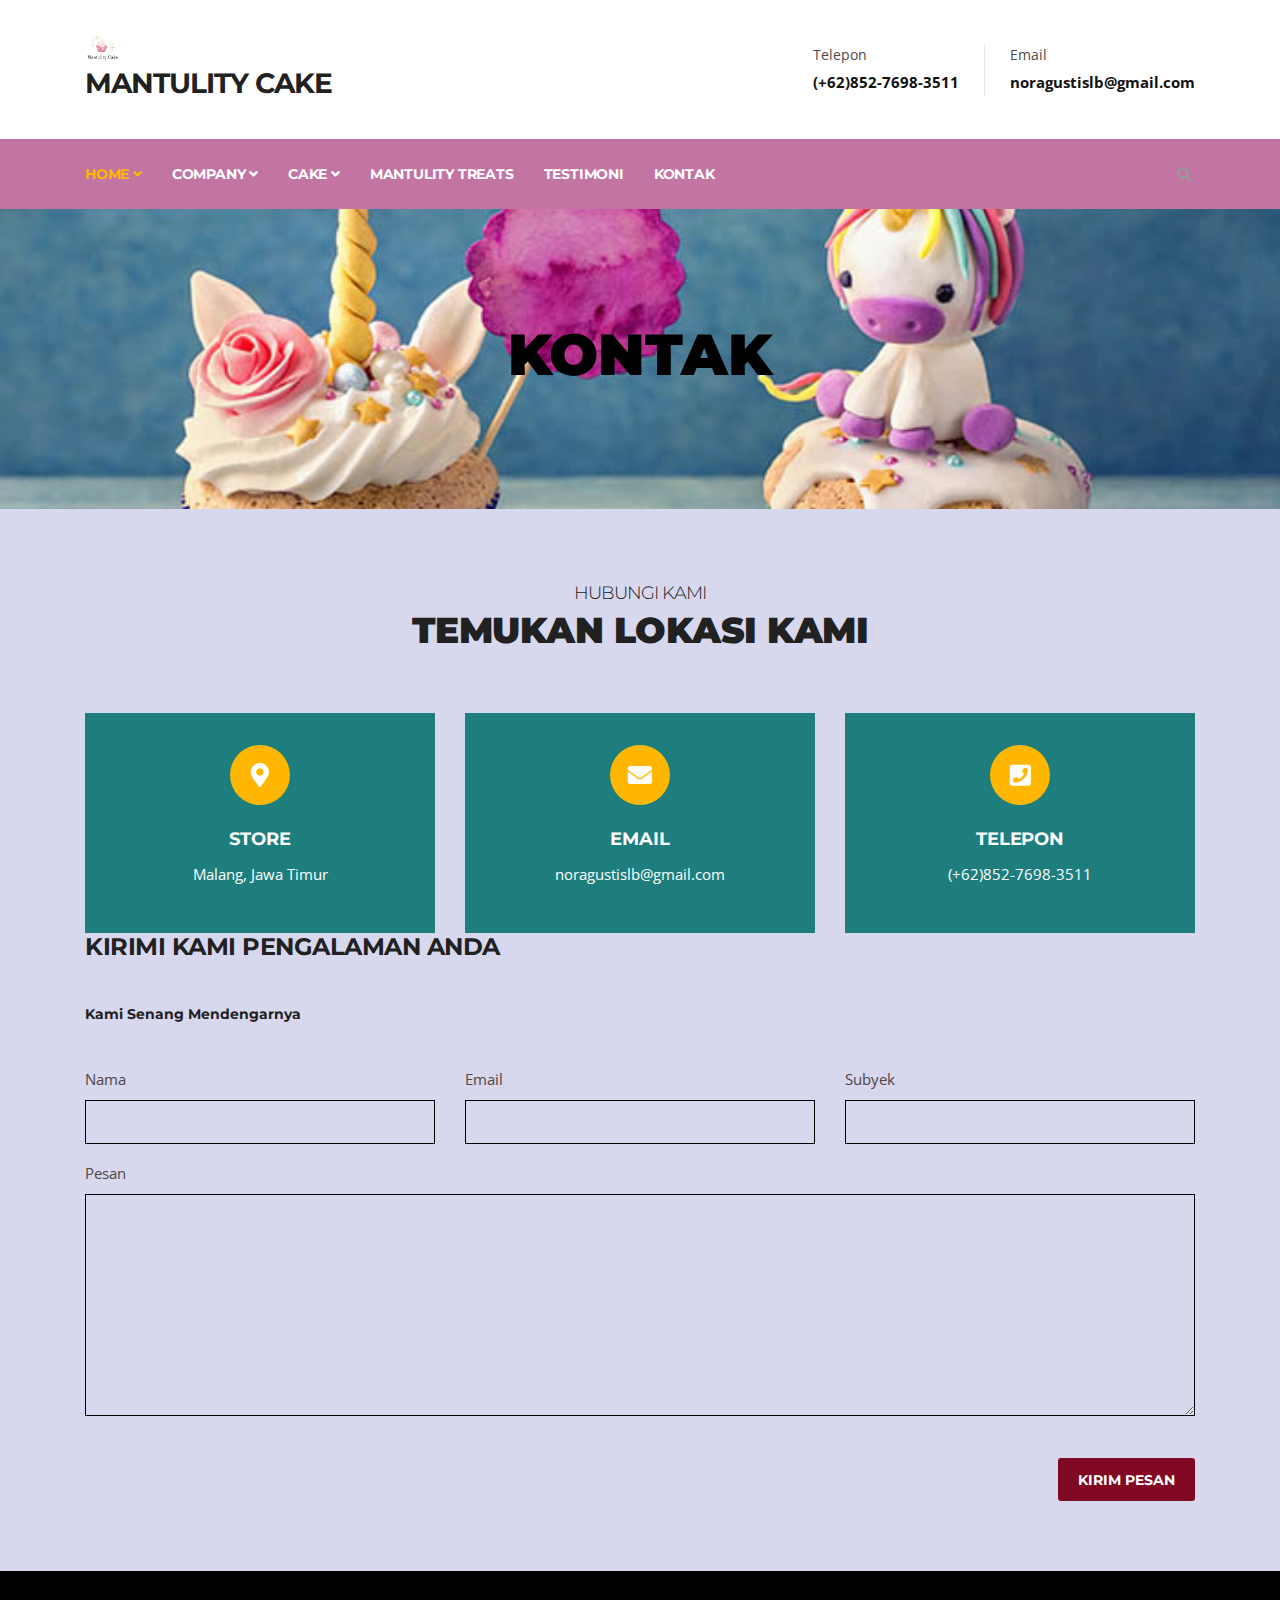
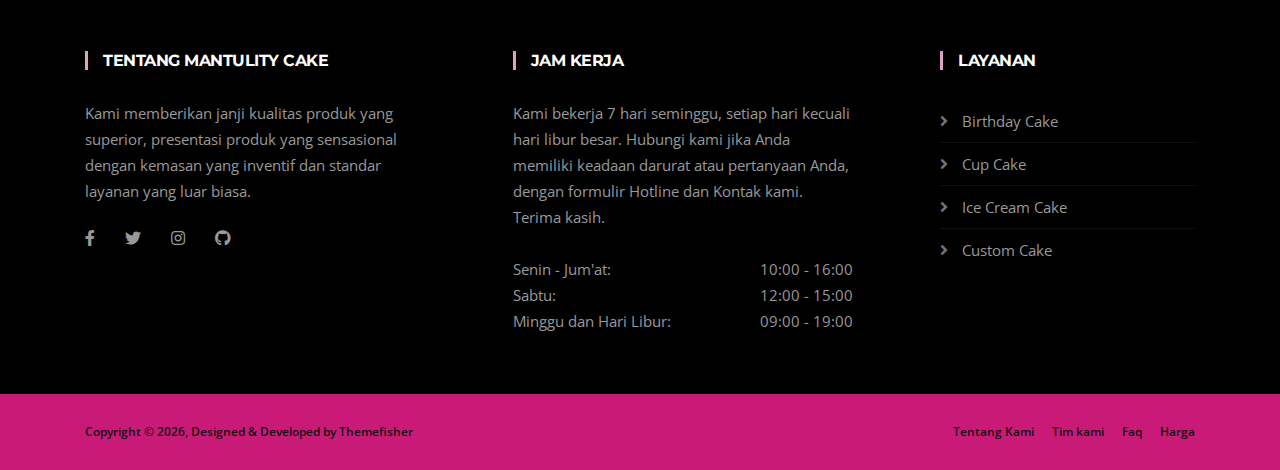
<file: contact.html>
<!DOCTYPE html>
<html lang="en">
<head>

  <!-- CSS
================================================== -->
  <!-- Bootstrap -->
  <link rel="stylesheet" href="plugins/bootstrap/bootstrap.min.css">
  <!-- FontAwesome -->
  <link rel="stylesheet" href="plugins/fontawesome/css/all.min.css">
  <!-- Animation -->
  <link rel="stylesheet" href="plugins/animate-css/animate.css">
  <!-- slick Carousel -->
  <link rel="stylesheet" href="plugins/slick/slick.css">
  <link rel="stylesheet" href="plugins/slick/slick-theme.css">
  <!-- Colorbox -->
  <link rel="stylesheet" href="plugins/colorbox/colorbox.css">
  <!-- Template styles-->
  <link rel="stylesheet" href="css/style.css">


<!-- Header start -->
<header id="header" class="header-one">
  <div class="bg-white">
    <div class="container">
      <div class="logo-area">
          <div class="row align-items-center">
            <div class="logo col-lg-3 text-center text-lg-left mb-3 mb-md-5 mb-lg-0">
                <a class="d-block" href="index.html">
                  <img loading="lazy" src="images/logo.png" alt="Mantulity Cake">
                    <h2 class="judul">Mantulity Cake</h2>
                </a>
            </div><!-- logo end -->
  
            <div class="col-lg-9 header-right">
                <ul class="top-info-box">
                  <li>
                    <div class="info-box">
                      <div class="info-box-content">
                          <p class="info-box-title">Telepon</p>
                          <p class="info-box-subtitle">(+62)852-7698-3511</p>
                      </div>
                    </div>
                  </li>
                  <li>
                    <div class="info-box">
                      <div class="info-box-content">
                          <p class="info-box-title">Email </p>
                          <p class="info-box-subtitle">noragustislb@gmail.com</p>
                      </div>
                    </div>
                  </li>
                </ul><!-- Ul end -->
            </div><!-- header right end -->
          </div><!-- logo area end -->
  
      </div><!-- Row end -->
    </div><!-- Container end -->
  </div>

  <div class="site-navigation">
    <div class="container">
        <div class="row">
          <div class="col-lg-12">
              <nav class="navbar navbar-expand-lg navbar-dark p-0">
                <button class="navbar-toggler" type="button" data-toggle="collapse" data-target=".navbar-collapse" aria-controls="navbar-collapse" aria-expanded="false" aria-label="Toggle navigation">
                    <span class="navbar-toggler-icon"></span>
                </button>
                
                <div id="navbar-collapse" class="collapse navbar-collapse">
                    <ul class="nav navbar-nav mr-auto">
                      <li class="nav-item dropdown active">
                          <a href="#" class="nav-link dropdown-toggle" data-toggle="dropdown">Home <i class="fa fa-angle-down"></i></a>
                          <ul class="dropdown-menu" role="menu">
                            <li class="active"><a href="index.html">Home One</a></li>
                            <li><a href="index-2.html">Home Two</a></li>
                          </ul>
                      </li>

                      <li class="nav-item dropdown">
                          <a href="#" class="nav-link dropdown-toggle" data-toggle="dropdown">Company <i class="fa fa-angle-down"></i></a>
                          <ul class="dropdown-menu" role="menu">
                            <li><a href="about.html">Tentang Mantulity Cake</a></li>
                            <li><a href="team.html">Tim Kami</a></li>
                            <li><a href="faq.html">Faq</a></li>
                          </ul>
                      </li>
              
                      <li class="nav-item dropdown">
                          <a href="#" class="nav-link dropdown-toggle" data-toggle="dropdown">Cake <i class="fa fa-angle-down"></i></a>
                          <ul class="dropdown-menu" role="menu">
                            <li><a href="projects.html">All Cake</a></li>
                            <li><a href="pricing.html">Harga</a></li>
                          </ul>
                      </li>
              
                      <li class="nav-item"><a class="nav-link" href="services.html">Mantulity Treats</a></li>

                      <li class="nav-item"><a class="nav-link" href="projects.html">Testimoni</a></li>
               
                      <li class="nav-item"><a class="nav-link" href="contact.html">Kontak</a></li>
                    </ul>
                </div>
              </nav>
          </div>
          <!--/ Col end -->
        </div>
        <!--/ Row end -->

        <div class="nav-search">
          <span id="search"><i class="fa fa-search"></i></span>
        </div><!-- Search end -->

        <div class="search-block" style="display: none;">
          <label for="search-field" class="w-100 mb-0">
            <input type="text" class="form-control" id="search-field" placeholder="Type what you want and enter">
          </label>
          <span class="search-close">&times;</span>
        </div><!-- Site search end -->
    </div>
    <!--/ Container end -->

  </div>
  <!--/ Navigation end -->
</header>
<!--/ Header end -->
<div id="banner-area" class="banner-area" style="background-image:url(images/slider-main/bg2.jpg)">
  <div class="banner-text">
    <div class="container">
        <div class="row">
          <div class="col-lg-12">
              <div class="banner-heading">
                <h1 class="banner-title">Kontak</h1>
                <nav aria-label="breadcrumb">
                </nav>
              </div>
          </div><!-- Col end -->
        </div><!-- Row end -->
    </div><!-- Container end -->
  </div><!-- Banner text end -->
</div><!-- Banner area end --> 

<section id="main-container" class="main-container">
  <div class="container">

    <div class="row text-center">
      <div class="col-12">
        <h2 class="section-title">Hubungi Kami</h2>
        <h3 class="section-sub-title">Temukan Lokasi Kami</h3>
      </div>
    </div>
    <!--/ Title row end -->

    <div class="row">
      <div class="col-md-4">
        <div class="ts-service-box-bg text-center h-100">
          <span class="ts-service-icon icon-round">
            <i class="fas fa-map-marker-alt mr-0"></i>
          </span>
          <div class="ts-service-box-content">
            <h4>Store </h4>
            <p>Malang, Jawa Timur </p>
          </div>
        </div>
      </div><!-- Col 1 end -->

      <div class="col-md-4">
        <div class="ts-service-box-bg text-center h-100">
          <span class="ts-service-icon icon-round">
            <i class="fa fa-envelope mr-0"></i>
          </span>
          <div class="ts-service-box-content">
            <h4>Email</h4>
            <p>noragustislb@gmail.com</p>
          </div>
        </div>
      </div><!-- Col 2 end -->

      <div class="col-md-4">
        <div class="ts-service-box-bg text-center h-100">
          <span class="ts-service-icon icon-round">
            <i class="fa fa-phone-square mr-0"></i>
          </span>
          <div class="ts-service-box-content">
            <h4>Telepon</h4>
            <p>(+62)852-7698-3511</p>
          </div>
        </div>
      </div><!-- Col 3 end -->

    </div><!-- 1st row end -->

    <div class="row">
      <div class="col-md-12">
        <h3 class="column-title">Kirimi Kami Pengalaman Anda</h3>
        <h5 class="column-title">Kami Senang Mendengarnya</h5>
        <!-- contact form works with formspree.io  -->
        <!-- contact form activation doc: https://docs.themefisher.com/constra/contact-form/ -->
        <form id="contact-form" action="#" method="post" role="form">
          <div class="error-container"></div>
          <div class="row">
            <div class="col-md-4">
              <div class="form-group">
                <label>Nama</label>
                <input class="form-control form-control-name" name="name" id="name" placeholder="" type="text" required>
              </div>
            </div>
            <div class="col-md-4">
              <div class="form-group">
                <label>Email</label>
                <input class="form-control form-control-email" name="email" id="email" placeholder="" type="email"
                  required>
              </div>
            </div>
            <div class="col-md-4">
              <div class="form-group">
                <label>Subyek</label>
                <input class="form-control form-control-subject" name="subject" id="subject" placeholder="" required>
              </div>
            </div>
          </div>
          <div class="form-group">
            <label>Pesan</label>
            <textarea class="form-control form-control-message" name="message" id="message" placeholder="" rows="10"
              required></textarea>
          </div>
          <div class="text-right"><br>
            <button class="btn btn-primary solid blank" type="submit">Kirim Pesan</button>
          </div>
        </form>
      </div>

    </div><!-- Content row -->
  </div><!-- Conatiner end -->
</section><!-- Main container end -->

  <footer id="footer" class="footer bg-overlay">
    <div class="footer-main">
      <div class="container">
        <div class="row justify-content-between">
          <div class="col-lg-4 col-md-6 footer-widget footer-about">
            <h3 class="widget-title">Tentang Mantulity Cake</h3>
            <p>Kami memberikan janji kualitas produk yang superior, presentasi produk yang sensasional
              dengan kemasan yang inventif dan standar layanan yang luar biasa.</p>
            <div class="footer-social">
              <ul>
                <li><a href="https://facebook.com/themefisher" aria-label="Facebook"><i
                      class="fab fa-facebook-f"></i></a></li>
                <li><a href="https://twitter.com/themefisher" aria-label="Twitter"><i class="fab fa-twitter"></i></a>
                </li>
                <li><a href="https://instagram.com/themefisher" aria-label="Instagram"><i
                      class="fab fa-instagram"></i></a></li>
                <li><a href="https://github.com/themefisher" aria-label="Github"><i class="fab fa-github"></i></a></li>
              </ul>
            </div><!-- Footer social end -->
          </div><!-- Col end -->

          <div class="col-lg-4 col-md-6 footer-widget mt-5 mt-md-0">
            <h3 class="widget-title">Jam Kerja</h3>
            <div class="working-hours">
              Kami bekerja 7 hari seminggu, setiap hari kecuali hari libur besar. Hubungi kami jika Anda memiliki keadaan darurat atau pertanyaan Anda, dengan formulir Hotline dan Kontak kami. Terima kasih.
              <br><br> Senin - Jum'at: <span class="text-right">10:00 - 16:00 </span>
              <br> Sabtu: <span class="text-right">12:00 - 15:00</span>
              <br> Minggu dan Hari Libur: <span class="text-right">09:00 - 19:00</span>
            </div>
          </div><!-- Col end -->

          <div class="col-lg-3 col-md-6 mt-5 mt-lg-0 footer-widget">
            <h3 class="widget-title">Layanan</h3>
            <ul class="list-arrow">
              <li> Birthday Cake</li>
              <li> Cup Cake</li>
              <li> Ice Cream Cake </li>
              <li> Custom Cake</li>
            </ul>
          </div><!-- Col end -->
        </div><!-- Row end -->
      </div><!-- Container end -->
    </div><!-- Footer main end -->

    <div class="copyright">
      <div class="container">
        <div class="row align-items-center">
          <div class="col-md-6">
            <div class="copyright-info">
              <span>Copyright &copy; <script>
                  document.write(new Date().getFullYear())
                </script>, Designed &amp; Developed by <a href="https://themefisher.com">Themefisher</a></span>
            </div>
          </div>

          <div class="col-md-6">
            <div class="footer-menu text-center text-md-right">
              <ul class="list-unstyled mb-0">
                <li><a href="about.html">Tentang Kami</a></li>
                <li><a href="team.html">Tim kami</a></li>
                <li><a href="faq.html">Faq</a></li>
                <li><a href="pricing.html">Harga</a></li>
              </ul>
            </div>
          </div>
        </div><!-- Row end -->

        <div id="back-to-top" data-spy="affix" data-offset-top="10" class="back-to-top position-fixed">
          <button class="btn btn-primary" title="Back to Top">
            <i class="fa fa-angle-double-up"></i>
          </button>
        </div>

      </div><!-- Container end -->
    </div><!-- Copyright end -->
  </footer><!-- Footer end -->


  <!-- Javascript Files
  ================================================== -->

  <!-- initialize jQuery Library -->
  <script src="plugins/jQuery/jquery.min.js"></script>
  <!-- Bootstrap jQuery -->
  <script src="plugins/bootstrap/bootstrap.min.js" defer></script>
  <!-- Slick Carousel -->
  <script src="plugins/slick/slick.min.js"></script>
  <script src="plugins/slick/slick-animation.min.js"></script>
  <!-- Color box -->
  <script src="plugins/colorbox/jquery.colorbox.js"></script>
  <!-- shuffle -->
  <script src="plugins/shuffle/shuffle.min.js" defer></script>


  <!-- Template custom -->
  <script src="js/script.js"></script>

  </div><!-- Body inner end -->
  </body>

  </html>
</file>
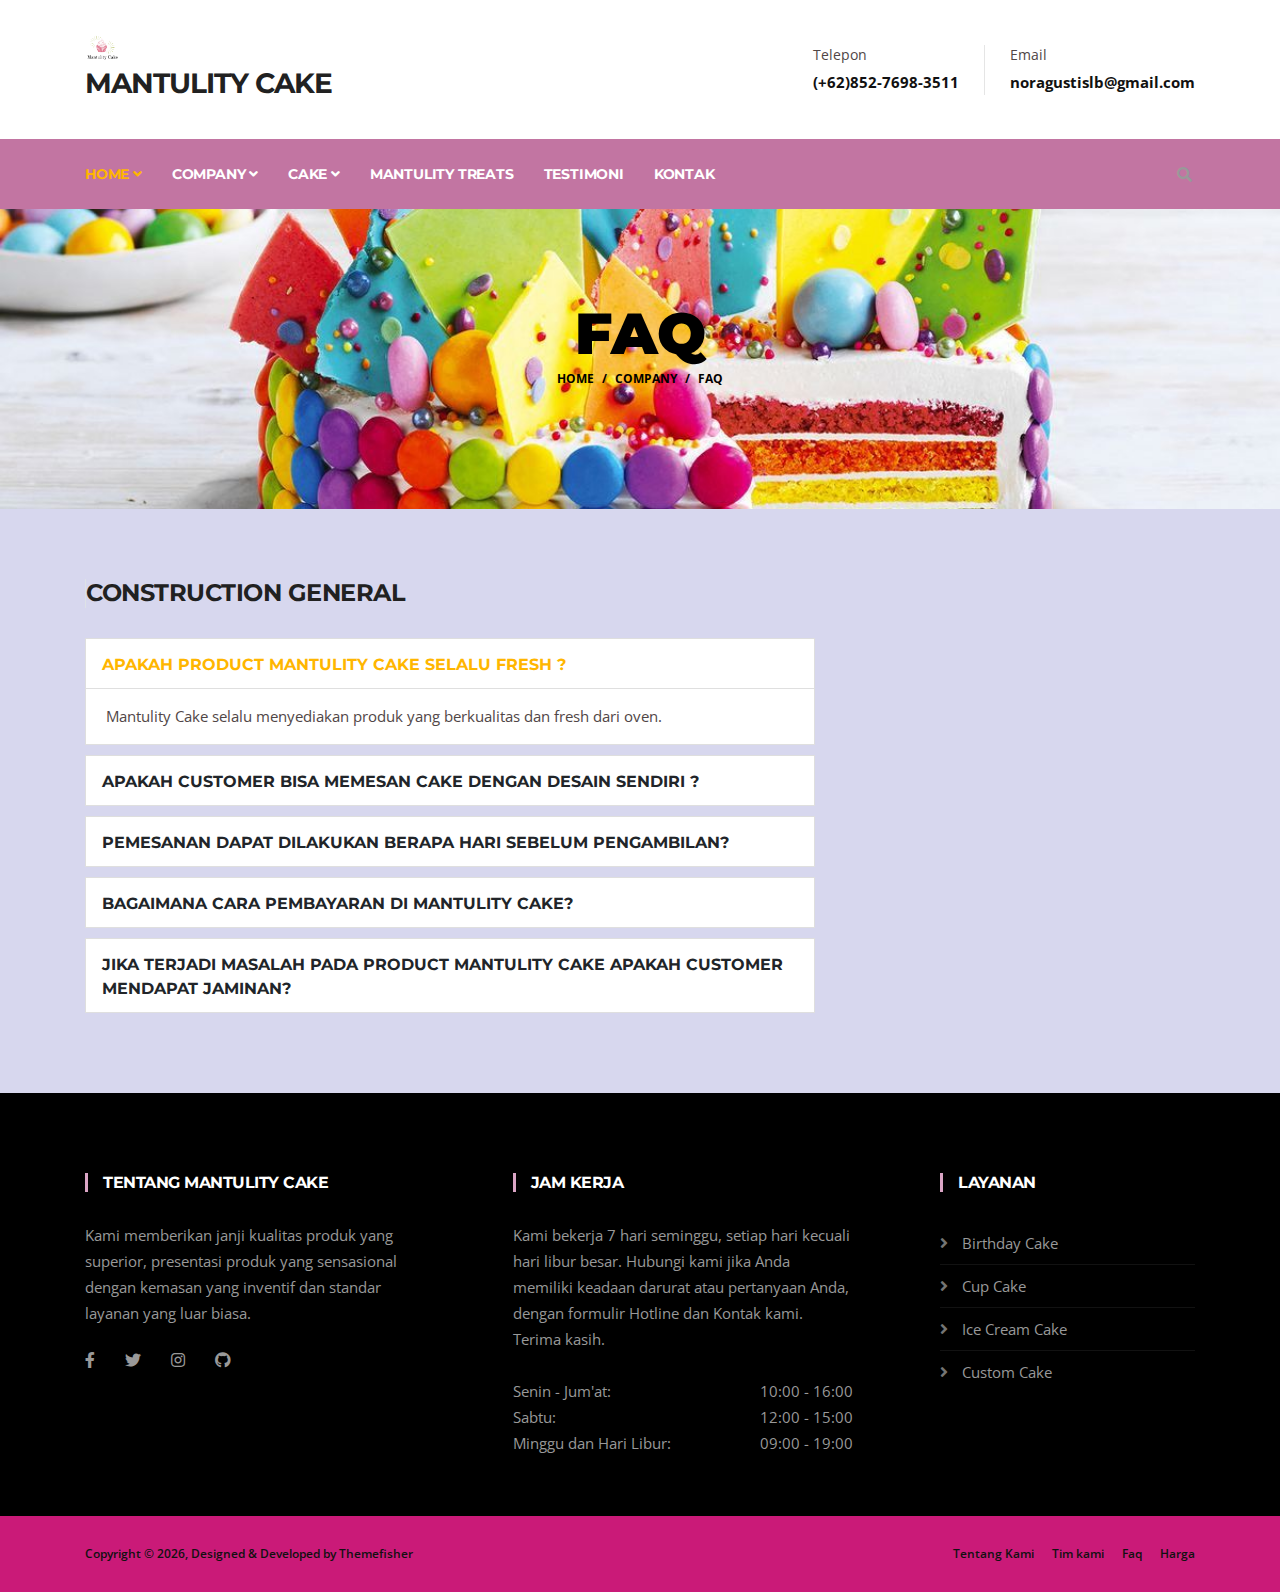
<file: faq.html>
<!DOCTYPE html>
<html lang="en">
<head>

  <!-- CSS
================================================== -->
  <!-- Bootstrap -->
  <link rel="stylesheet" href="plugins/bootstrap/bootstrap.min.css">
  <!-- FontAwesome -->
  <link rel="stylesheet" href="plugins/fontawesome/css/all.min.css">
  <!-- Animation -->
  <link rel="stylesheet" href="plugins/animate-css/animate.css">
  <!-- slick Carousel -->
  <link rel="stylesheet" href="plugins/slick/slick.css">
  <link rel="stylesheet" href="plugins/slick/slick-theme.css">
  <!-- Colorbox -->
  <link rel="stylesheet" href="plugins/colorbox/colorbox.css">
  <!-- Template styles-->
  <link rel="stylesheet" href="css/style.css">

</head>
<body>
  <div class="body-inner">

    
<!-- Header start -->
<header id="header" class="header-one">
  <div class="bg-white">
    <div class="container">
      <div class="logo-area">
          <div class="row align-items-center">
            <div class="logo col-lg-3 text-center text-lg-left mb-3 mb-md-5 mb-lg-0">
                <a class="d-block" href="index.html">
                  <img loading="lazy" src="images/logo.png" alt="Mantulity Cake">
                    <h2 class="judul">Mantulity Cake</h2>
                </a>
            </div><!-- logo end -->
  
            <div class="col-lg-9 header-right">
                <ul class="top-info-box">
                  <li>
                    <div class="info-box">
                      <div class="info-box-content">
                          <p class="info-box-title">Telepon</p>
                          <p class="info-box-subtitle">(+62)852-7698-3511</p>
                      </div>
                    </div>
                  </li>
                  <li>
                    <div class="info-box">
                      <div class="info-box-content">
                          <p class="info-box-title">Email </p>
                          <p class="info-box-subtitle">noragustislb@gmail.com</p>
                      </div>
                    </div>
                  </li>
                </ul><!-- Ul end -->
            </div><!-- header right end -->
          </div><!-- logo area end -->
  
      </div><!-- Row end -->
    </div><!-- Container end -->
  </div>

  <div class="site-navigation">
    <div class="container">
        <div class="row">
          <div class="col-lg-12">
              <nav class="navbar navbar-expand-lg navbar-dark p-0">
                <button class="navbar-toggler" type="button" data-toggle="collapse" data-target=".navbar-collapse" aria-controls="navbar-collapse" aria-expanded="false" aria-label="Toggle navigation">
                    <span class="navbar-toggler-icon"></span>
                </button>
                
                <div id="navbar-collapse" class="collapse navbar-collapse">
                    <ul class="nav navbar-nav mr-auto">
                      <li class="nav-item dropdown active">
                          <a href="#" class="nav-link dropdown-toggle" data-toggle="dropdown">Home <i class="fa fa-angle-down"></i></a>
                          <ul class="dropdown-menu" role="menu">
                            <li class="active"><a href="index.html">Home One</a></li>
                            <li><a href="index-2.html">Home Two</a></li>
                          </ul>
                      </li>

                      <li class="nav-item dropdown">
                          <a href="#" class="nav-link dropdown-toggle" data-toggle="dropdown">Company <i class="fa fa-angle-down"></i></a>
                          <ul class="dropdown-menu" role="menu">
                            <li><a href="about.html">Tentang Mantulity Cake</a></li>
                            <li><a href="team.html">Tim Kami</a></li>
                            <li><a href="faq.html">Faq</a></li>
                          </ul>
                      </li>
              
                      <li class="nav-item dropdown">
                          <a href="#" class="nav-link dropdown-toggle" data-toggle="dropdown">Cake <i class="fa fa-angle-down"></i></a>
                          <ul class="dropdown-menu" role="menu">
                            <li><a href="projects.html">All Cake</a></li>
                            <li><a href="pricing.html">Harga</a></li>
                          </ul>
                      </li>
              
                      <li class="nav-item"><a class="nav-link" href="services.html">Mantulity Treats</a></li>

                      <li class="nav-item"><a class="nav-link" href="testimonials.html">Testimoni</a></li>
               
                      <li class="nav-item"><a class="nav-link" href="contact.html">Kontak</a></li>
                    </ul>
                </div>
              </nav>
          </div>
          <!--/ Col end -->
        </div>
        <!--/ Row end -->


        <div class="nav-search">
          <span id="search"><i class="fa fa-search"></i></span>
        </div><!-- Search end -->

        <div class="search-block" style="display: none;">
          <label for="search-field" class="w-100 mb-0">
            <input type="text" class="form-control" id="search-field" placeholder="Type what you want and enter">
          </label>
          <span class="search-close">&times;</span>
        </div><!-- Site search end -->
    </div>
    <!--/ Container end -->

  </div>
  <!--/ Navigation end -->
</header>
<!--/ Header end -->
<div id="banner-area" class="banner-area" style="background-image:url(images/slider-main/bg5.jpg)">
  <div class="banner-text">
    <div class="container">
        <div class="row">
          <div class="col-lg-12">
              <div class="banner-heading">
                <h1 class="banner-title">Faq</h1>
                <nav aria-label="breadcrumb">
                    <ol class="breadcrumb justify-content-center">
                      <li class="breadcrumb-item"><a href="#">Home</a></li>
                      <li class="breadcrumb-item"><a href="#">company</a></li>
                      <li class="breadcrumb-item active" aria-current="page">Faq</li>
                    </ol>
                </nav>
              </div>
          </div><!-- Col end -->
        </div><!-- Row end -->
    </div><!-- Container end -->
  </div><!-- Banner text end -->
</div><!-- Banner area end --> 

<section id="main-container" class="main-container">
  <div class="container">

    <div class="row">
      <div class="col-lg-8">
        <h3 class="border-title border-left mar-t0">Construction general</h3>

        <div class="accordion accordion-group accordion-classic" id="construction-accordion">
          <div class="card">
            <div class="card-header p-0 bg-transparent" id="headingOne">
              <h2 class="mb-0">
                <button class="btn btn-block text-left" type="button" data-toggle="collapse" data-target="#collapseOne"
                  aria-expanded="true" aria-controls="collapseOne">
                  Apakah product Mantulity Cake selalu fresh ?
                </button>
              </h2>
            </div>

            <div id="collapseOne" class="collapse show" aria-labelledby="headingOne"
              data-parent="#construction-accordion">
              <div class="card-body">
                Mantulity Cake selalu menyediakan produk yang berkualitas dan fresh dari oven.
              </div>
            </div>
          </div>
          <div class="card">
            <div class="card-header p-0 bg-transparent" id="headingTwo">
              <h2 class="mb-0">
                <button class="btn btn-block text-left collapsed" type="button" data-toggle="collapse"
                  data-target="#collapseTwo" aria-expanded="false" aria-controls="collapseTwo">
                  Apakah Customer bisa memesan Cake dengan desain sendiri ?
                </button>
              </h2>
            </div>
            <div id="collapseTwo" class="collapse" aria-labelledby="headingTwo" data-parent="#construction-accordion">
              <div class="card-body">
                Customer bisa memesan Cake dengan kreasi sendiri, Anda cukup membawa contoh gambar yang diinginkan ke Customer Service kami.
              </div>
            </div>
          </div>
          <div class="card">
            <div class="card-header p-0 bg-transparent" id="headingThree">
              <h2 class="mb-0">
                <button class="btn btn-block text-left collapsed" type="button" data-toggle="collapse"
                  data-target="#collapseThree" aria-expanded="false" aria-controls="collapseThree">
                  Pemesanan dapat dilakukan berapa hari sebelum pengambilan?
                </button>
              </h2>
            </div>
            <div id="collapseThree" class="collapse" aria-labelledby="headingThree" data-parent="#construction-accordion">
              <div class="card-body">
                Sebaiknya pemesanan dilakukan dua hari sebelum pesanan diambil.
              </div>
            </div>
          </div>
          <div class="card">
            <div class="card-header p-0 bg-transparent" id="headingFour">
              <h2 class="mb-0">
                <button class="btn btn-block text-left collapsed" type="button" data-toggle="collapse"
                  data-target="#collapseFour" aria-expanded="false" aria-controls="collapseFour">
                  Bagaimana cara pembayaran di Mantulity Cake?
                </button>
              </h2>
            </div>
            <div id="collapseFour" class="collapse" aria-labelledby="headingFour" data-parent="#construction-accordion">
              <div class="card-body">
                Transaksi pembayaran yang dilakukan di website Mantulity Cake menggunakan mata uang rupiah ( IDR ). 
                Selain metode pembayaran online via kartu kredit, kami juga menyediakan pembayaran via transfer antar Bank. Dimana rekening Bank yang kami sediakan :

                    <p>•Bank BCA </p>
                    <p>No Rekening 062 983 878 9 </p>
                    <p>a/n Ahmad Rizky Habibullah </p>

              </div>
            </div>
          </div>
          <div class="card">
            <div class="card-header p-0 bg-transparent" id="headingFive">
              <h2 class="mb-0">
                <button class="btn btn-block text-left collapsed" type="button" data-toggle="collapse"
                  data-target="#collapseFive" aria-expanded="false" aria-controls="collapseFive">
                  Jika terjadi masalah pada product Mantulity Cake apakah Customer mendapat jaminan?
                </button>
              </h2>
            </div>
            <div id="collapseFive" class="collapse" aria-labelledby="headingFive"
              data-parent="#construction-accordion">
              <div class="card-body">
                Mantulity Cake selalu mengutamakan kepuasan Customer, jika terjadi masalah pada produk kami, silahkan datang ke toko kami dalam waktu 1 x 24 jam.
              </div>
            </div>
          </div>
        </div>
        <!--/ Accordion end -->



  </div><!-- Container end -->
</section><!-- Main container end -->

<footer id="footer" class="footer bg-overlay">
  <div class="footer-main">
    <div class="container">
      <div class="row justify-content-between">
        <div class="col-lg-4 col-md-6 footer-widget footer-about">
          <h3 class="widget-title">Tentang Mantulity Cake</h3>
          <p>Kami memberikan janji kualitas produk yang superior, presentasi produk yang sensasional
            dengan kemasan yang inventif dan standar layanan yang luar biasa.</p>
          <div class="footer-social">
            <ul>
              <li><a href="https://facebook.com/themefisher" aria-label="Facebook"><i
                    class="fab fa-facebook-f"></i></a></li>
              <li><a href="https://twitter.com/themefisher" aria-label="Twitter"><i class="fab fa-twitter"></i></a>
              </li>
              <li><a href="https://instagram.com/themefisher" aria-label="Instagram"><i
                    class="fab fa-instagram"></i></a></li>
              <li><a href="https://github.com/themefisher" aria-label="Github"><i class="fab fa-github"></i></a></li>
            </ul>
          </div><!-- Footer social end -->
        </div><!-- Col end -->

        <div class="col-lg-4 col-md-6 footer-widget mt-5 mt-md-0">
          <h3 class="widget-title">Jam Kerja</h3>
          <div class="working-hours">
            Kami bekerja 7 hari seminggu, setiap hari kecuali hari libur besar. Hubungi kami jika Anda memiliki keadaan darurat atau pertanyaan Anda, dengan formulir Hotline dan Kontak kami. Terima kasih.
            <br><br> Senin - Jum'at: <span class="text-right">10:00 - 16:00 </span>
            <br> Sabtu: <span class="text-right">12:00 - 15:00</span>
            <br> Minggu dan Hari Libur: <span class="text-right">09:00 - 19:00</span>
          </div>
        </div><!-- Col end -->

        <div class="col-lg-3 col-md-6 mt-5 mt-lg-0 footer-widget">
          <h3 class="widget-title">Layanan</h3>
          <ul class="list-arrow">
            <li> Birthday Cake</li>
            <li> Cup Cake</li>
            <li> Ice Cream Cake </li>
            <li> Custom Cake</li>
          </ul>
        </div><!-- Col end -->
      </div><!-- Row end -->
    </div><!-- Container end -->
  </div><!-- Footer main end -->

  <div class="copyright">
    <div class="container">
      <div class="row align-items-center">
        <div class="col-md-6">
          <div class="copyright-info">
            <span>Copyright &copy; <script>
                document.write(new Date().getFullYear())
              </script>, Designed &amp; Developed by <a href="https://themefisher.com">Themefisher</a></span>
          </div>
        </div>

        <div class="col-md-6">
          <div class="footer-menu text-center text-md-right">
            <ul class="list-unstyled mb-0">
              <li><a href="about.html">Tentang Kami</a></li>
              <li><a href="team.html">Tim kami</a></li>
              <li><a href="faq.html">Faq</a></li>
              <li><a href="pricing.html">Harga</a></li>
            </ul>
          </div>
        </div>
      </div><!-- Row end -->

      <div id="back-to-top" data-spy="affix" data-offset-top="10" class="back-to-top position-fixed">
        <button class="btn btn-primary" title="Back to Top">
          <i class="fa fa-angle-double-up"></i>
        </button>
      </div>

    </div><!-- Container end -->
  </div><!-- Copyright end -->
</footer><!-- Footer end -->


<!-- Javascript Files
================================================== -->

<!-- initialize jQuery Library -->
<script src="plugins/jQuery/jquery.min.js"></script>
<!-- Bootstrap jQuery -->
<script src="plugins/bootstrap/bootstrap.min.js" defer></script>
<!-- Slick Carousel -->
<script src="plugins/slick/slick.min.js"></script>
<script src="plugins/slick/slick-animation.min.js"></script>
<!-- Color box -->
<script src="plugins/colorbox/jquery.colorbox.js"></script>
<!-- shuffle -->
<script src="plugins/shuffle/shuffle.min.js" defer></script>


<!-- Template custom -->
<script src="js/script.js"></script>

</div><!-- Body inner end -->
</body>

</html>
</file>
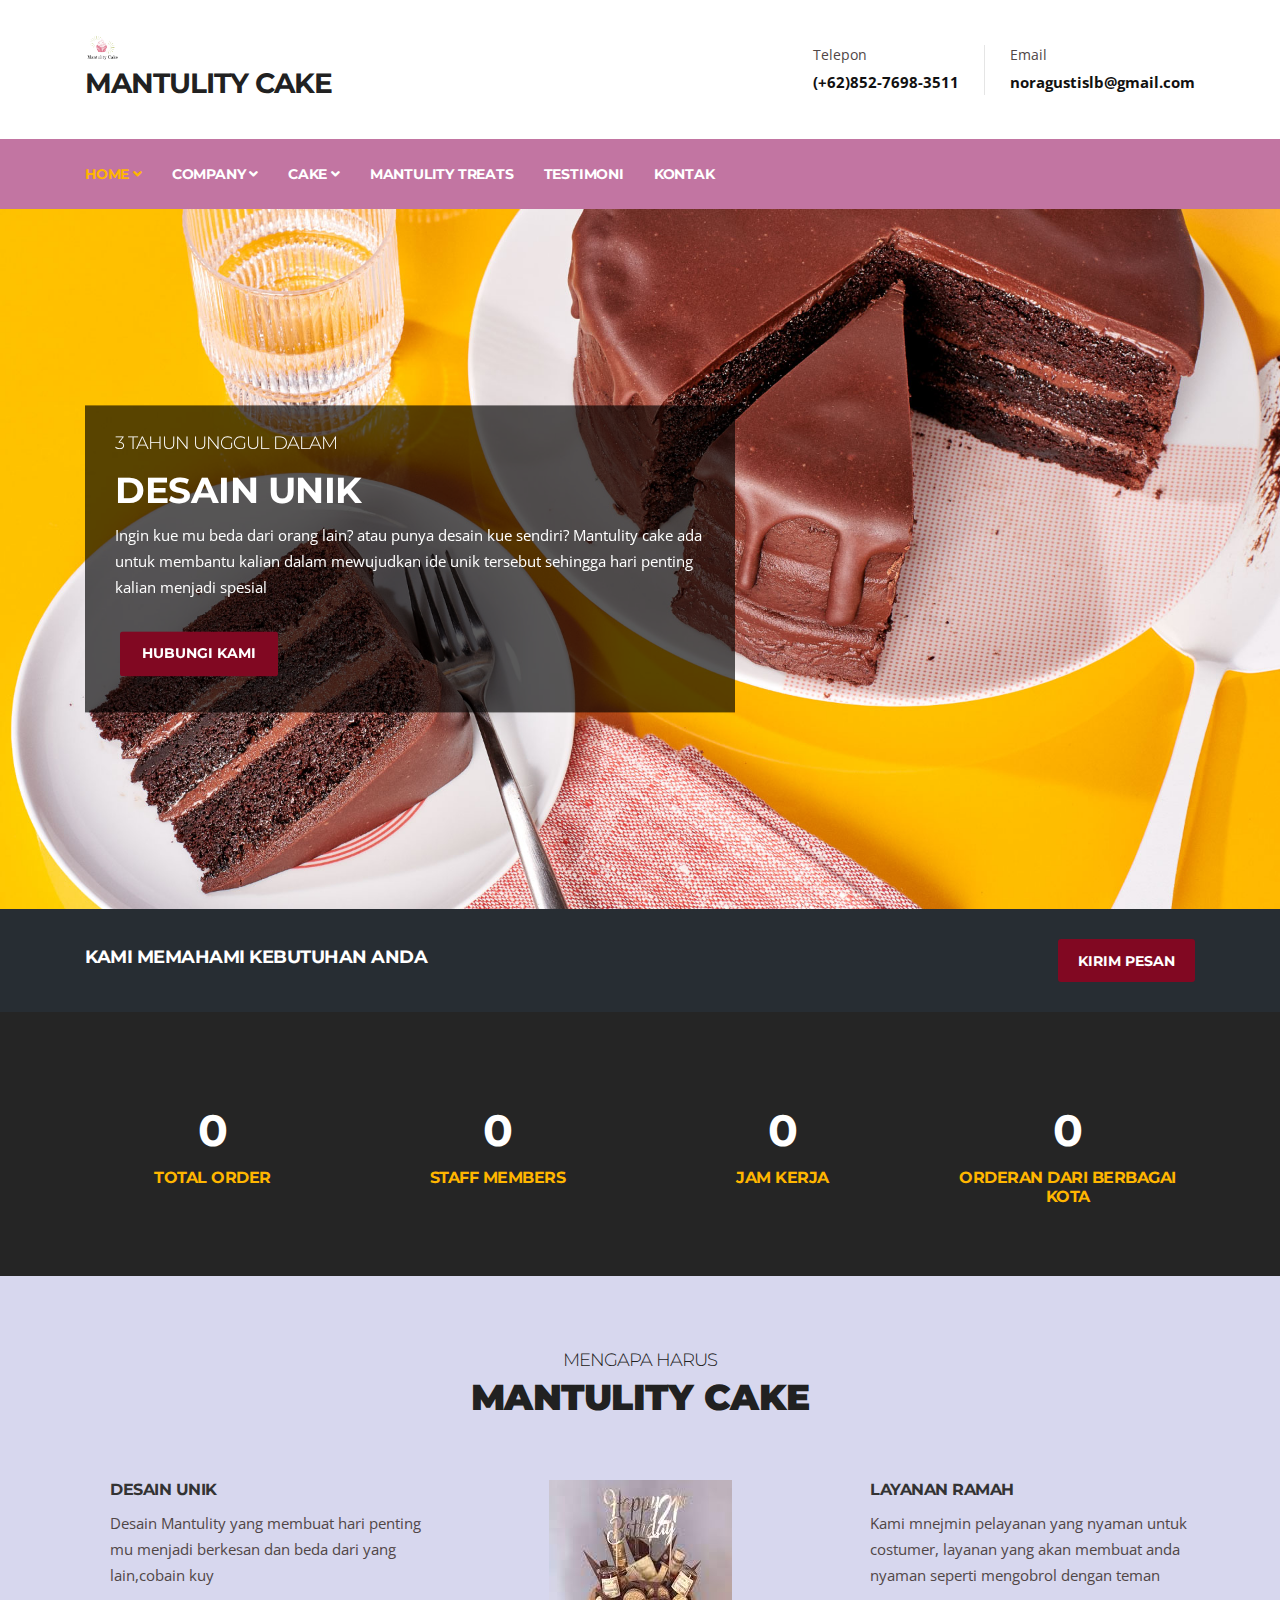
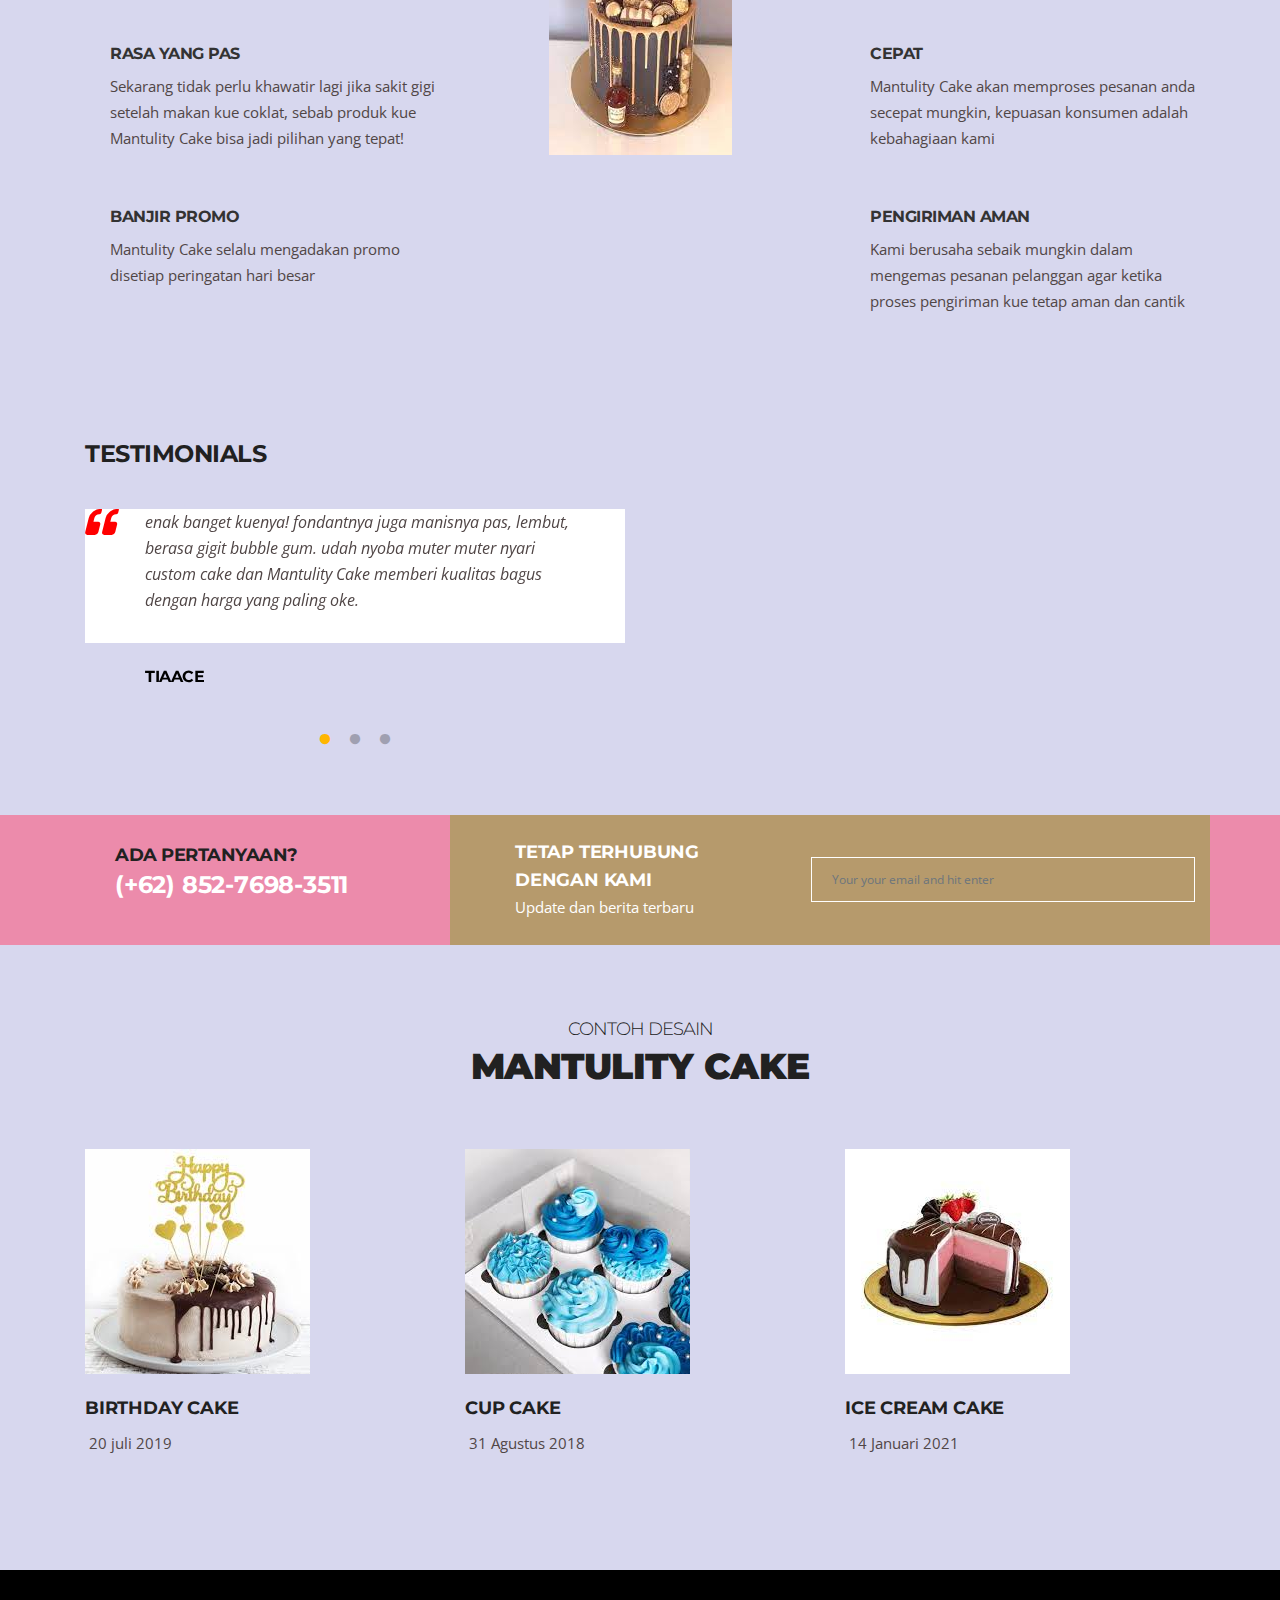
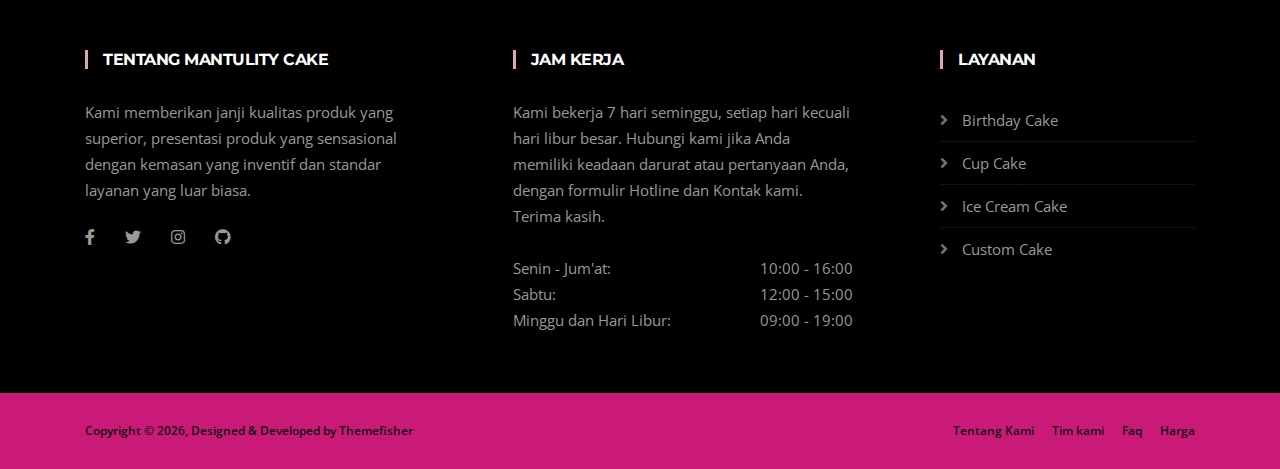
<file: index-2.html>
<!DOCTYPE html>
<html lang="en">
<head>

  <!-- CSS
================================================== -->
  <!-- Bootstrap -->
  <link rel="stylesheet" href="plugins/bootstrap/bootstrap.min.css">
  <!-- FontAwesome -->
  <link rel="stylesheet" href="plugins/fontawesome/css/all.min.css">
  <!-- Animation -->
  <link rel="stylesheet" href="plugins/animate-css/animate.css">
  <!-- slick Carousel -->
  <link rel="stylesheet" href="plugins/slick/slick.css">
  <link rel="stylesheet" href="plugins/slick/slick-theme.css">
  <!-- Colorbox -->
  <link rel="stylesheet" href="plugins/colorbox/colorbox.css">
  <!-- Template styles-->
  <link rel="stylesheet" href="css/style.css">

</head>
<body>
  <div class="body-inner">

    
<!-- Header start -->
<header id="header" class="header-one">
  <div class="bg-white">
    <div class="container">
      <div class="logo-area">
          <div class="row align-items-center">
            <div class="logo col-lg-3 text-center text-lg-left mb-3 mb-md-5 mb-lg-0">
                <a class="d-block" href="index.html">
                  <img loading="lazy" src="images/logo.png" alt="Mantulity Cake">
                    <h2 class="judul">Mantulity Cake</h2>
                </a>
            </div><!-- logo end -->
  
            <div class="col-lg-9 header-right">
                <ul class="top-info-box">
                  <li>
                    <div class="info-box">
                      <div class="info-box-content">
                          <p class="info-box-title">Telepon</p>
                          <p class="info-box-subtitle">(+62)852-7698-3511</p>
                      </div>
                    </div>
                  </li>
                  <li>
                    <div class="info-box">
                      <div class="info-box-content">
                          <p class="info-box-title">Email </p>
                          <p class="info-box-subtitle">noragustislb@gmail.com</p>
                      </div>
                    </div>
                  </li>
                </ul><!-- Ul end -->
            </div><!-- header right end -->
          </div><!-- logo area end -->
  
      </div><!-- Row end -->
    </div><!-- Container end -->
  </div>

  <div class="site-navigation">
    <div class="container">
        <div class="row">
          <div class="col-lg-12">
              <nav class="navbar navbar-expand-lg navbar-dark p-0">
                <button class="navbar-toggler" type="button" data-toggle="collapse" data-target=".navbar-collapse" aria-controls="navbar-collapse" aria-expanded="false" aria-label="Toggle navigation">
                    <span class="navbar-toggler-icon"></span>
                </button>
                
                <div id="navbar-collapse" class="collapse navbar-collapse">
                    <ul class="nav navbar-nav mr-auto">
                      <li class="nav-item dropdown active">
                          <a href="#" class="nav-link dropdown-toggle" data-toggle="dropdown">Home <i class="fa fa-angle-down"></i></a>
                          <ul class="dropdown-menu" role="menu">
                            <li class="active"><a href="index.html">Home One</a></li>
                            <li><a href="index-2.html">Home Two</a></li>
                          </ul>
                      </li>

                      <li class="nav-item dropdown">
                          <a href="#" class="nav-link dropdown-toggle" data-toggle="dropdown">Company <i class="fa fa-angle-down"></i></a>
                          <ul class="dropdown-menu" role="menu">
                            <li><a href="about.html">Tentang Mantulity Cake</a></li>
                            <li><a href="team.html">Tim Kami</a></li>
                            <li><a href="faq.html">Faq</a></li>
                          </ul>
                      </li>
              
                      <li class="nav-item dropdown">
                          <a href="#" class="nav-link dropdown-toggle" data-toggle="dropdown">Cake <i class="fa fa-angle-down"></i></a>
                          <ul class="dropdown-menu" role="menu">
                            <li><a href="projects.html">All Cake</a></li>
                            <li><a href="pricing.html">Harga</a></li>
                          </ul>
                      </li>
              
                      <li class="nav-item"><a class="nav-link" href="services.html">Mantulity Treats</a></li>

                      <li class="nav-item"><a class="nav-link" href="testimonials.html">Testimoni</a></li>
               
                      <li class="nav-item"><a class="nav-link" href="contact.html">Kontak</a></li>
                    </ul>
                </div>
              </nav>
          </div>
          <!--/ Col end -->
        </div>
        <!--/ Row end -->    </div>
    <!--/ Container end -->

  </div>
  <!--/ Navigation end -->
</header>
<!--/ Header end -->

<div class="banner-carousel banner-carousel-2 mb-0">
  <div class="banner-carousel-item" style="background-image:url(images/slider-main/bg4.jpg)">
    <div class="container">
        <div class="box-slider-content">
          <div class="box-slider-text">
              <h2 class="box-slide-title">3 tahun unggul dalam</h2>
              <h3 class="box-slide-sub-title">Desain Unik</h3>
              <p class="box-slide-description">Ingin kue mu beda dari orang lain? atau punya desain kue sendiri? Mantulity cake ada untuk membantu kalian dalam mewujudkan ide unik tersebut sehingga hari penting kalian menjadi spesial </p>
              <p>
                <a href="contact.html" class="slider btn btn-primary">Hubungi Kami</a>
              </p>
          </div>
        </div>
    </div>
  </div>

  <div class="banner-carousel-item" style="background-image:url(images/slider-main/bg5.jpg)">
    <div class="slider-content text-left">
        <div class="container">
          <div class="box-slider-content">
              <div class="box-slider-text">
                <h2 class="box-slide-title">Potongan Harga</h2>
                <h3 class="box-slide-sub-title">The Mantul Treats</h3>
                <p class="box-slide-description">Dapatkan banyak keuntungan dengan medaftar sebagai member The Mantul Treats.</p>
                <p><a href="services.html" class="slider btn btn-primary" aria-label="about-us">Daftar Sekarang</a></p>
              </div>
          </div>
        </div>
    </div>
  </div>
</div>

<section class="call-to-action no-padding">
  <div class="container">
    <div class="action-style-box">
        <div class="row">
          <div class="col-md-8 text-center text-md-left">
              <div class="call-to-action-text">
                <h3 class="action-title">Kami Memahami Kebutuhan Anda</h3>
              </div>
          </div><!-- Col end -->
          <div class="col-md-4 text-center text-md-right mt-3 mt-md-0">
              <div class="call-to-action-btn">
                <a class="btn btn-primary" href="contact.html">Kirim Pesan</a>
              </div>
          </div><!-- col end -->
        </div><!-- row end -->
    </div><!-- Action style box -->
  </div><!-- Container end -->
</section><!-- Action end -->

<section id="facts" class="facts-area dark-bg">
  <div class="container">
    <div class="facts-wrapper">
        <div class="row">
          <div class="col-md-3 col-sm-6 ts-facts">
              <div class="ts-facts-content">
                <h2 class="ts-facts-num"><span class="counterUp" data-count="149">0</span></h2>
                <h3 class="ts-facts-title">Total Order</h3>
              </div>
          </div><!-- Col end -->

          <div class="col-md-3 col-sm-6 ts-facts mt-5 mt-sm-0">
              <div class="ts-facts-content">
                <h2 class="ts-facts-num"><span class="counterUp" data-count="86">0</span></h2>
                <h3 class="ts-facts-title">Staff Members</h3>
              </div>
          </div><!-- Col end -->

          <div class="col-md-3 col-sm-6 ts-facts mt-5 mt-md-0">
              <div class="ts-facts-content">
                <h2 class="ts-facts-num"><span class="counterUp" data-count="4390">0</span></h2>
                <h3 class="ts-facts-title">Jam Kerja</h3>
              </div>
          </div><!-- Col end -->

          <div class="col-md-3 col-sm-6 ts-facts mt-5 mt-md-0">
              <div class="ts-facts-content">
                <h2 class="ts-facts-num"><span class="counterUp" data-count="38">0</span></h2>
                <h3 class="ts-facts-title">Orderan Dari Berbagai Kota</h3>
              </div>
          </div><!-- Col end -->

        </div> <!-- Facts end -->
    </div>
    <!--/ Content row end -->
  </div>
  <!--/ Container end -->
</section><!-- Facts end -->


<section id="ts-service-area" class="ts-service-area pb-0">
  <div class="container">
    <div class="row text-center">
        <div class="col-12">
          <h2 class="section-title">Mengapa Harus</h2>
          <h3 class="section-sub-title"> Mantulity Cake</h3>
        </div>
    </div>
    <!--/ Title row end -->

    <div class="row">
        <div class="col-lg-4">
          <div class="ts-service-box d-flex">
              <div class="ts-service-box-info">
                <h3 class="service-box-title"><a href="#">Desain Unik</a></h3>
                <p>Desain Mantulity yang membuat hari penting mu menjadi berkesan dan beda dari yang lain,cobain kuy</p>
              </div>
          </div><!-- Service 1 end -->

          <div class="ts-service-box d-flex">
              <div class="ts-service-box-info">
                <h3 class="service-box-title"><a href="#">Rasa Yang Pas</a></h3>
                <p> Sekarang tidak perlu khawatir lagi jika sakit gigi setelah makan kue coklat, sebab produk kue Mantulity Cake bisa jadi pilihan yang tepat!</p>
              </div>
          </div><!-- Service 2 end -->

          <div class="ts-service-box d-flex">
              <div class="ts-service-box-info">
                <h3 class="service-box-title"><a href="#">Banjir Promo</a></h3>
                <p>Mantulity Cake selalu mengadakan promo disetiap peringatan hari besar</p>
              </div>
          </div><!-- Service 3 end -->

        </div><!-- Col end -->

        <div class="col-lg-4 text-center">
          <img loading="lazy" class="img-fluid" src="images/services/service-center.jpg" alt="service-avater-image">
        </div><!-- Col end -->

        <div class="col-lg-4 mt-5 mt-lg-0 mb-4 mb-lg-0">
          <div class="ts-service-box d-flex">
              <div class="ts-service-box-info">
                <h3 class="service-box-title"><a href="#">Layanan Ramah</a></h3>
                <p>Kami mnejmin pelayanan yang nyaman untuk costumer, layanan yang akan membuat anda nyaman seperti mengobrol dengan teman</p>
              </div>
          </div><!-- Service 4 end -->

          <div class="ts-service-box d-flex">
              <div class="ts-service-box-info">
                <h3 class="service-box-title"><a href="#">Cepat</a></h3>
                <p>Mantulity Cake akan memproses pesanan anda secepat mungkin, kepuasan konsumen adalah kebahagiaan kami</p>
              </div>
          </div><!-- Service 5 end -->

          <div class="ts-service-box d-flex">
              <div class="ts-service-box-info">
                <h3 class="service-box-title"><a href="#">Pengiriman Aman</a></h3>
                <p>Kami berusaha sebaik mungkin dalam mengemas pesanan pelanggan agar ketika proses pengiriman kue tetap aman dan cantik  </p>
              </div>
          </div><!-- Service 6 end -->
        </div><!-- Col end -->
    </div><!-- Content row end -->

  </div>
  <!--/ Container end -->
</section><!-- Service end -->

<section class="content">
  <div class="container">
    <div class="row">
        <div class="col-lg-6">
          <h3 class="column-title">Testimonials</h3>

          <div id="testimonial-slide" class="testimonial-slide">
              <div class="item">
                <div class="quote-item">
                    <span class="quote-text">
                      enak banget kuenya! fondantnya juga manisnya pas, lembut, berasa gigit bubble gum. udah nyoba muter muter nyari custom cake dan Mantulity Cake memberi kualitas bagus dengan harga yang paling oke.
                    </span>

                    <div class="quote-item-footer">
                    <div class="quote-item-info">
                          <h3 class="quote-author">Tiaace</h3>
                      </div>
                    </div>
                </div><!-- Quote item end -->
              </div>
              <!--/ Item 1 end -->

              <div class="item">
                <div class="quote-item">
                    <span class="quote-text">
                      Agustus 2020 pertama kali saya memesan kue ultah untuk putri saya yg paling besar, dan sejak itu saya selalu pesan ke Mantulity Cake, kuenya high quality dan enak, hiasan nya bagus dan tampak bahwa yg mengerjakannya ahli dan passionate. Semoga maju terus yaa
                    </span>

                    <div class="quote-item-footer">
                      <div class="quote-item-info">
                          <h3 class="quote-author">Nabila Khairunnisa</h3>
                      </div>
                    </div>
                </div><!-- Quote item end -->
              </div>
              <!--/ Item 2 end -->

              <div class="item">
                <div class="quote-item">
                    <span class="quote-text">
                      Cakenya sangat soft dan manis although manisnya pas banget. Dan jauh dari expectation karena saya kira bakal terlalu manis tapi kenyataanya rasa manisnya pas banget.
                    </span>

                    <div class="quote-item-footer">
                      <div class="quote-item-info">
                          <h3 class="quote-author">Novyta Pebri</h3>
                      </div>
                    </div>
                </div><!-- Quote item end -->
              </div>
              <!--/ Item 3 end -->

          </div>
          <!--/ Testimonial carousel end-->
        </div><!-- Col end -->

    </div>
    <!--/ Content row end -->
  </div>
  <!--/ Container end -->
</section><!-- Content end -->

<section class="subscribe no-padding">
  <div class="container">
    <div class="row">
        <div class="col-lg-4">
          <div class="subscribe-call-to-acton">
            <h3>Ada pertanyaan?</h3>
            <h4>(+62) 852-7698-3511</h4>
          </div>
        </div><!-- Col end -->

        <div class="col-lg-8">
          <div class="ts-newsletter row align-items-center">
              <div class="col-md-5 newsletter-introtext">
                <h4 class="text-white mb-0">Tetap terhubung dengan kami</h4>
                <p class="text-white">Update dan berita terbaru</p>
              </div>

              <div class="col-md-7 newsletter-form">
                <form action="#" method="post">
                    <div class="form-group">
                      <label for="newsletter-email" class="content-hidden">Newsletter Email</label>
                      <input type="email" name="email" id="newsletter-email" class="form-control form-control-lg" placeholder="Your your email and hit enter" autocomplete="off">
                    </div>
                </form>
              </div>
          </div><!-- Newsletter end -->
        </div><!-- Col end -->

    </div><!-- Content row end -->
  </div>
  <!--/ Container end -->
</section>
<!--/ subscribe end -->

<section id="news" class="news">
  <div class="container">
    <div class="row text-center">
        <div class="col-12">
          <h2 class="section-title">Contoh Desain </h2>
          <h3 class="section-sub-title"> Mantulity Cake</h3>
        </div>
    </div>
    <!--/ Title row end -->

    <div class="row">
        <div class="col-lg-4 col-md-6 mb-4">
          <div class="latest-post">
              <div class="latest-post-media">
                <a href="news-single.html" class="latest-post-img">
                    <img loading="lazy" class="img-fluid" src="images/Mantulity cake/b1.jpg" alt="img">
                </a>
              </div>
              <div class="post-body">
                <h4 class="post-title">
                    <a href="news-single.html" class="d-inline-block">Birthday Cake</a>
                </h4>
                <div class="latest-post-meta">
                    <span class="post-item-date">
                      <i class="fa fa-clock-o"></i> 20 juli 2019
                    </span>
                </div>
              </div>
          </div><!-- Latest post end -->
        </div><!-- 1st post col end -->

        <div class="col-lg-4 col-md-6 mb-4">
          <div class="latest-post">
              <div class="latest-post-media">
                <a href="news-single.html" class="latest-post-img">
                    <img loading="lazy" class="img-fluid" src="images/Mantulity cake/c1.jpg" alt="img">
                </a>
              </div>
              <div class="post-body">
                <h4 class="post-title">
                    <a href="news-single.html" class="d-inline-block">Cup Cake</a>
                </h4>
                <div class="latest-post-meta">
                    <span class="post-item-date">
                      <i class="fa fa-clock-o"></i> 31 Agustus 2018
                    </span>
                </div>
              </div>
          </div><!-- Latest post end -->
        </div><!-- 2nd post col end -->

        <div class="col-lg-4 col-md-6 mb-4">
          <div class="latest-post">
              <div class="latest-post-media">
                <a href="news-single.html" class="latest-post-img">
                    <img loading="lazy" class="img-fluid" src="images/Mantulity cake/i1.jpg" alt="img">
                </a>
              </div>
              <div class="post-body">
                <h4 class="post-title">
                    <a href="news-single.html" class="d-inline-block">Ice Cream Cake</a>
                </h4>
                <div class="latest-post-meta">
                    <span class="post-item-date">
                      <i class="fa fa-clock-o"></i> 14 Januari 2021
                    </span>
                </div>
              </div>
          </div><!-- Latest post end -->
        </div><!-- 3rd post col end -->
    </div>
    <!--/ Content row end -->

  </div>
  <!--/ Container end -->
</section>
<!--/ News end -->
<footer id="footer" class="footer bg-overlay">
  <div class="footer-main">
    <div class="container">
      <div class="row justify-content-between">
        <div class="col-lg-4 col-md-6 footer-widget footer-about">
          <h3 class="widget-title">Tentang Mantulity Cake</h3>
          <p>Kami memberikan janji kualitas produk yang superior, presentasi produk yang sensasional
            dengan kemasan yang inventif dan standar layanan yang luar biasa.</p>
          <div class="footer-social">
            <ul>
              <li><a href="https://facebook.com/themefisher" aria-label="Facebook"><i
                    class="fab fa-facebook-f"></i></a></li>
              <li><a href="https://twitter.com/themefisher" aria-label="Twitter"><i class="fab fa-twitter"></i></a>
              </li>
              <li><a href="https://instagram.com/themefisher" aria-label="Instagram"><i
                    class="fab fa-instagram"></i></a></li>
              <li><a href="https://github.com/themefisher" aria-label="Github"><i class="fab fa-github"></i></a></li>
            </ul>
          </div><!-- Footer social end -->
        </div><!-- Col end -->

        <div class="col-lg-4 col-md-6 footer-widget mt-5 mt-md-0">
          <h3 class="widget-title">Jam Kerja</h3>
          <div class="working-hours">
            Kami bekerja 7 hari seminggu, setiap hari kecuali hari libur besar. Hubungi kami jika Anda memiliki keadaan darurat atau pertanyaan Anda, dengan formulir Hotline dan Kontak kami. Terima kasih.
            <br><br> Senin - Jum'at: <span class="text-right">10:00 - 16:00 </span>
            <br> Sabtu: <span class="text-right">12:00 - 15:00</span>
            <br> Minggu dan Hari Libur: <span class="text-right">09:00 - 19:00</span>
          </div>
        </div><!-- Col end -->

        <div class="col-lg-3 col-md-6 mt-5 mt-lg-0 footer-widget">
          <h3 class="widget-title">Layanan</h3>
          <ul class="list-arrow">
            <li> Birthday Cake</li>
            <li> Cup Cake</li>
            <li> Ice Cream Cake </li>
            <li> Custom Cake</li>
          </ul>
        </div><!-- Col end -->
      </div><!-- Row end -->
    </div><!-- Container end -->
  </div><!-- Footer main end -->

  <div class="copyright">
    <div class="container">
      <div class="row align-items-center">
        <div class="col-md-6">
          <div class="copyright-info">
            <span>Copyright &copy; <script>
                document.write(new Date().getFullYear())
              </script>, Designed &amp; Developed by <a href="https://themefisher.com">Themefisher</a></span>
          </div>
        </div>

        <div class="col-md-6">
          <div class="footer-menu text-center text-md-right">
            <ul class="list-unstyled mb-0">
              <li><a href="about.html">Tentang Kami</a></li>
              <li><a href="team.html">Tim kami</a></li>
              <li><a href="faq.html">Faq</a></li>
              <li><a href="pricing.html">Harga</a></li>
            </ul>
          </div>
        </div>
      </div><!-- Row end -->

      <div id="back-to-top" data-spy="affix" data-offset-top="10" class="back-to-top position-fixed">
        <button class="btn btn-primary" title="Back to Top">
          <i class="fa fa-angle-double-up"></i>
        </button>
      </div>

    </div><!-- Container end -->
  </div><!-- Copyright end -->
</footer><!-- Footer end -->


<!-- Javascript Files
================================================== -->

<!-- initialize jQuery Library -->
<script src="plugins/jQuery/jquery.min.js"></script>
<!-- Bootstrap jQuery -->
<script src="plugins/bootstrap/bootstrap.min.js" defer></script>
<!-- Slick Carousel -->
<script src="plugins/slick/slick.min.js"></script>
<script src="plugins/slick/slick-animation.min.js"></script>
<!-- Color box -->
<script src="plugins/colorbox/jquery.colorbox.js"></script>
<!-- shuffle -->
<script src="plugins/shuffle/shuffle.min.js" defer></script>


<!-- Template custom -->
<script src="js/script.js"></script>

</div><!-- Body inner end -->
</body>

</html>
</file>
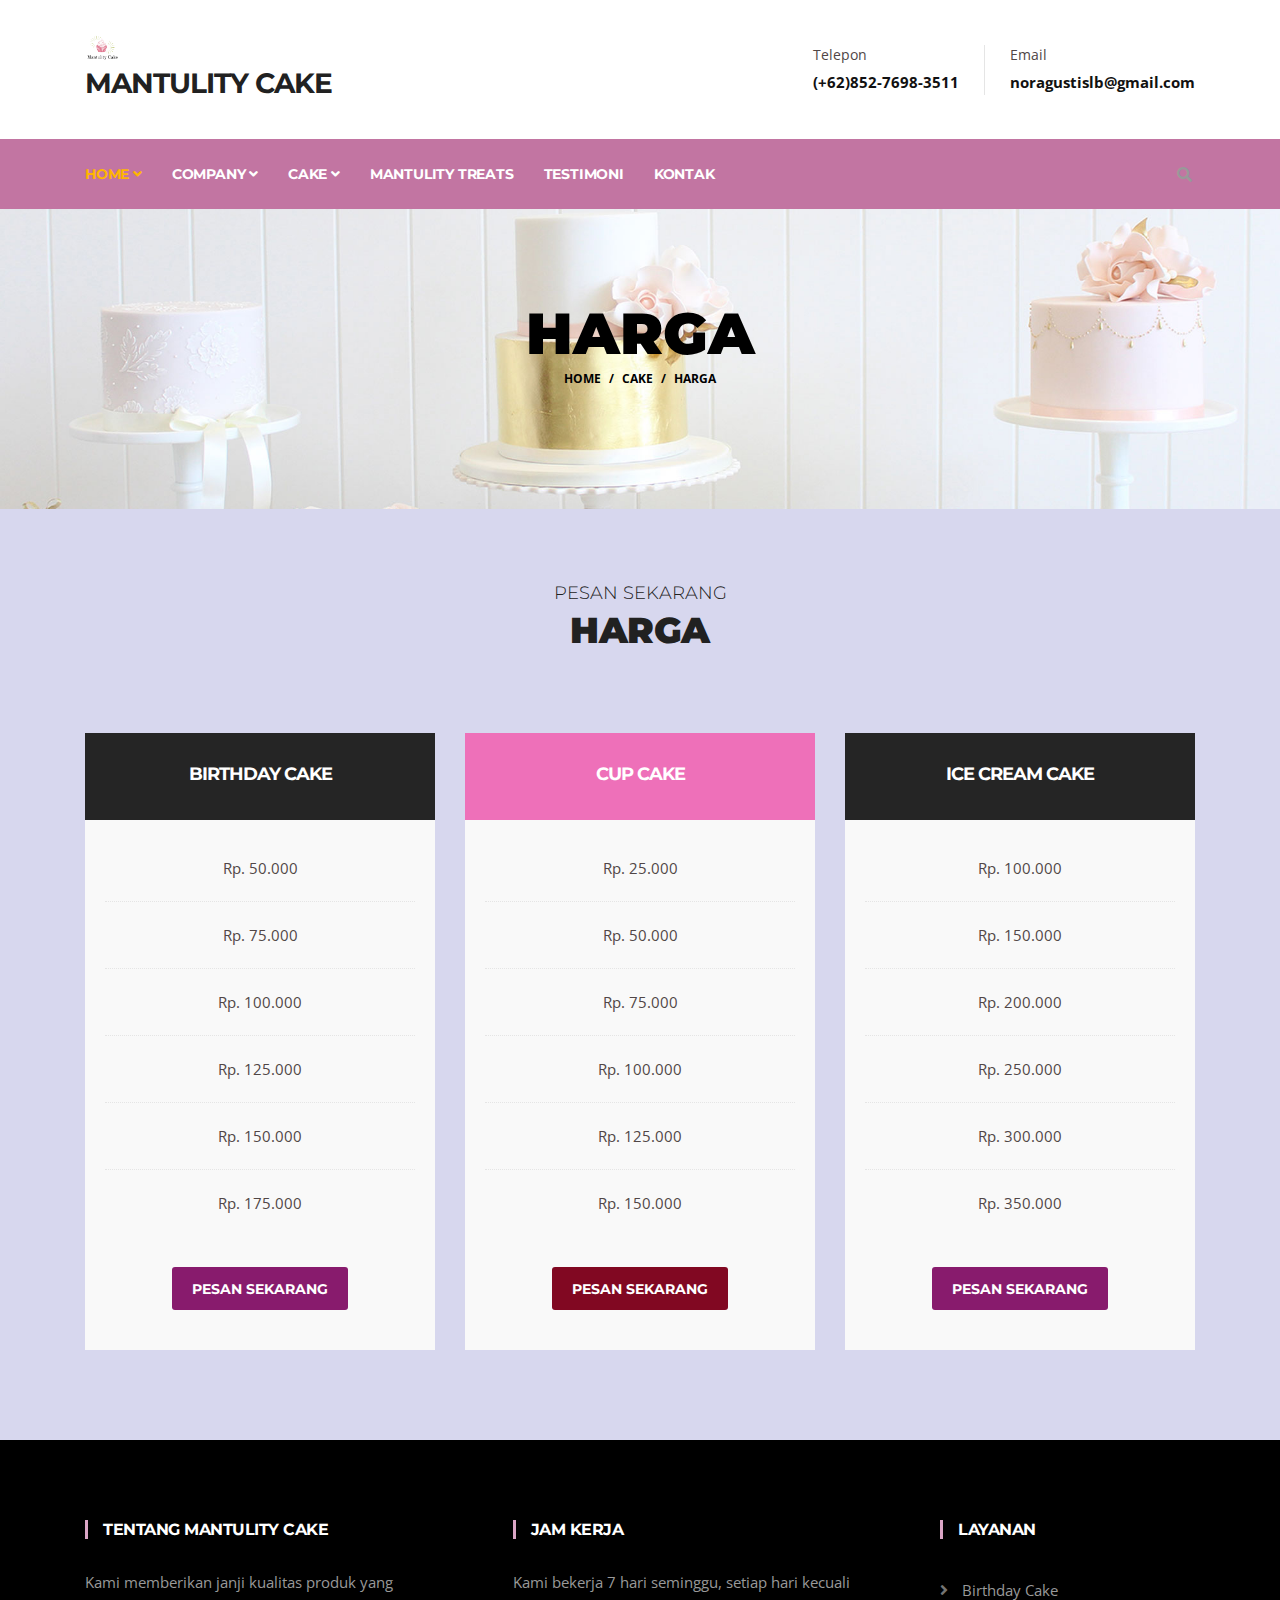
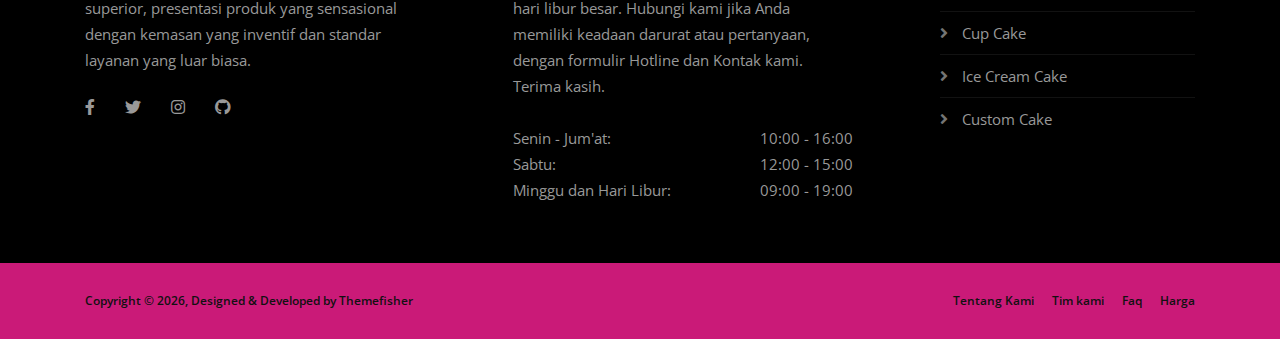
<file: pricing.html>
<!DOCTYPE html>
<html lang="en">
<head>

  <!-- CSS
================================================== -->
  <!-- Bootstrap -->
  <link rel="stylesheet" href="plugins/bootstrap/bootstrap.min.css">
  <!-- FontAwesome -->
  <link rel="stylesheet" href="plugins/fontawesome/css/all.min.css">
  <!-- Animation -->
  <link rel="stylesheet" href="plugins/animate-css/animate.css">
  <!-- slick Carousel -->
  <link rel="stylesheet" href="plugins/slick/slick.css">
  <link rel="stylesheet" href="plugins/slick/slick-theme.css">
  <!-- Colorbox -->
  <link rel="stylesheet" href="plugins/colorbox/colorbox.css">
  <!-- Template styles-->
  <link rel="stylesheet" href="css/style.css">

</head>
<body>
  <div class="body-inner">

    
<!-- Header start -->
<header id="header" class="header-one">
  <div class="bg-white">
    <div class="container">
      <div class="logo-area">
          <div class="row align-items-center">
            <div class="logo col-lg-3 text-center text-lg-left mb-3 mb-md-5 mb-lg-0">
                <a class="d-block" href="index.html">
                  <img loading="lazy" src="images/logo.png" alt="Mantulity Cake">
                    <h2 class="judul">Mantulity Cake</h2>
                </a>
            </div><!-- logo end -->
  
            <div class="col-lg-9 header-right">
                <ul class="top-info-box">
                  <li>
                    <div class="info-box">
                      <div class="info-box-content">
                          <p class="info-box-title">Telepon</p>
                          <p class="info-box-subtitle">(+62)852-7698-3511</p>
                      </div>
                    </div>
                  </li>
                  <li>
                    <div class="info-box">
                      <div class="info-box-content">
                          <p class="info-box-title">Email </p>
                          <p class="info-box-subtitle">noragustislb@gmail.com</p>
                      </div>
                    </div>
                  </li>
                </ul><!-- Ul end -->
            </div><!-- header right end -->
          </div><!-- logo area end -->
  
      </div><!-- Row end -->
    </div><!-- Container end -->
  </div>

  <div class="site-navigation">
    <div class="container">
        <div class="row">
          <div class="col-lg-12">
              <nav class="navbar navbar-expand-lg navbar-dark p-0">
                <button class="navbar-toggler" type="button" data-toggle="collapse" data-target=".navbar-collapse" aria-controls="navbar-collapse" aria-expanded="false" aria-label="Toggle navigation">
                    <span class="navbar-toggler-icon"></span>
                </button>
                
                <div id="navbar-collapse" class="collapse navbar-collapse">
                    <ul class="nav navbar-nav mr-auto">
                      <li class="nav-item dropdown active">
                          <a href="#" class="nav-link dropdown-toggle" data-toggle="dropdown">Home <i class="fa fa-angle-down"></i></a>
                          <ul class="dropdown-menu" role="menu">
                            <li class="active"><a href="index.html">Home One</a></li>
                            <li><a href="index-2.html">Home Two</a></li>
                          </ul>
                      </li>

                      <li class="nav-item dropdown">
                          <a href="#" class="nav-link dropdown-toggle" data-toggle="dropdown">Company <i class="fa fa-angle-down"></i></a>
                          <ul class="dropdown-menu" role="menu">
                            <li><a href="about.html">Tentang Mantulity Cake</a></li>
                            <li><a href="team.html">Tim Kami</a></li>
                            <li><a href="faq.html">Faq</a></li>
                          </ul>
                      </li>
              
                      <li class="nav-item dropdown">
                          <a href="#" class="nav-link dropdown-toggle" data-toggle="dropdown">Cake <i class="fa fa-angle-down"></i></a>
                          <ul class="dropdown-menu" role="menu">
                            <li><a href="projects.html">All Cake</a></li>
                            <li><a href="pricing.html">Harga</a></li>
                          </ul>
                      </li>
              
                      <li class="nav-item"><a class="nav-link" href="services.html">Mantulity Treats</a></li>

                      <li class="nav-item"><a class="nav-link" href="testimonials.html">Testimoni</a></li>
               
                      <li class="nav-item"><a class="nav-link" href="contact.html">Kontak</a></li>
                    </ul>
                </div>
              </nav>
          </div>
          <!--/ Col end -->
        </div>
        <!--/ Row end -->

        <div class="nav-search">
          <span id="search"><i class="fa fa-search"></i></span>
        </div><!-- Search end -->

        <div class="search-block" style="display: none;">
          <label for="search-field" class="w-100 mb-0">
            <input type="text" class="form-control" id="search-field" placeholder="Type what you want and enter">
          </label>
          <span class="search-close">&times;</span>
        </div><!-- Site search end -->
    </div>
    <!--/ Container end -->

  </div>
  <!--/ Navigation end -->
</header>
<!--/ Header end -->
<div id="banner-area" class="banner-area" style="background-image:url(images/banner/banner4.jpg)">
  <div class="banner-text">
    <div class="container">
        <div class="row">
          <div class="col-lg-12">
              <div class="banner-heading">
                <h1 class="banner-title">Harga</h1>
                <nav aria-label="breadcrumb">
                    <ol class="breadcrumb justify-content-center">
                      <li class="breadcrumb-item"><a href="#">Home</a></li>
                      <li class="breadcrumb-item"><a href="#">Cake</a></li>
                      <li class="breadcrumb-item active" aria-current="page">Harga</li>
                    </ol>
                </nav>
              </div>
          </div><!-- Col end -->
        </div><!-- Row end -->
    </div><!-- Container end -->
  </div><!-- Banner text end -->
</div><!-- Banner area end --> 

<section id="main-container" class="main-container">
  <div class="container">
    <div class="row text-center">
      <div class="col-12">
        <h5 class="section-title">Pesan Sekarang</h5>
        <h3 class="section-sub-title">Harga</h3>
      </div>
    </div>
    <!--/ Title row end -->

    <div class="row">

      <div class="col-lg-4 col-md-6">
        <div class="ts-pricing-box">
          <div class="ts-pricing-header">
            <h2 class="ts-pricing-name">Birthday Cake</h2>
          </div><!-- Pricing header -->
          <div class="ts-pricing-features">
            <ul class="list-unstyled">
              <li>Rp. 50.000</li>
              <li>Rp. 75.000 </li>
              <li>Rp. 100.000</li>
              <li>Rp. 125.000</li>
              <li>Rp. 150.000</li>
              <li>Rp. 175.000</li>
            </ul>
          </div><!-- Features end -->
          <div class="plan-action">
            <a href="#" class="btn btn-dark">Pesan Sekarang</a>
          </div>
        </div><!-- Plan 1 end -->
      </div><!-- Col end -->

      <div class="col-lg-4 col-md-6">
        <div class="ts-pricing-box ts-pricing-featured">
          <div class="ts-pricing-header">
            <h2 class="ts-pricing-name">Cup Cake</h2>
          </div><!-- Pricing header -->
          <div class="ts-pricing-features">
            <ul class="list-unstyled">
              <li>Rp. 25.000</li>
              <li>Rp. 50.000 </li>
              <li>Rp. 75.000</li>
              <li>Rp. 100.000</li>
              <li>Rp. 125.000</li>
              <li>Rp. 150.000</li>
            </ul>
          </div><!-- Features end -->
          <div class="plan-action">
            <a href="#" class="btn btn-primary">Pesan Sekarang</a>
          </div>
        </div><!-- Plan 2 end -->
      </div><!-- Col end -->

      <div class="col-lg-4 col-md-6">
        <div class="ts-pricing-box">
          <div class="ts-pricing-header">
            <h2 class="ts-pricing-name">Ice Cream Cake</h2>
          </div><!-- Pricing header -->
          <div class="ts-pricing-features">
            <ul class="list-unstyled">
              <li>Rp. 100.000</li>
              <li>Rp. 150.000 </li>
              <li>Rp. 200.000</li>
              <li>Rp. 250.000</li>
              <li>Rp. 300.000</li>
              <li>Rp. 350.000</li>
            </ul>
          </div><!-- Features end -->
          <div class="plan-action">
            <a href="#" class="btn btn-dark">Pesan Sekarang</a>
          </div>
        </div><!-- Plan 3 end -->
      </div><!-- Col end -->

    </div>
    <!--/ Content row end -->

  </div><!-- Conatiner end -->
</section><!-- Main container end -->

  <footer id="footer" class="footer bg-overlay">
  <div class="footer-main">
    <div class="container">
      <div class="row justify-content-between">
        <div class="col-lg-4 col-md-6 footer-widget footer-about">
          <h3 class="widget-title">Tentang Mantulity Cake</h3>
          <p>Kami memberikan janji kualitas produk yang superior, presentasi produk yang sensasional
            dengan kemasan yang inventif dan standar layanan yang luar biasa.</p>
          <div class="footer-social">
            <ul>
              <li><a href="https://facebook.com/themefisher" aria-label="Facebook"><i
                    class="fab fa-facebook-f"></i></a></li>
              <li><a href="https://twitter.com/themefisher" aria-label="Twitter"><i class="fab fa-twitter"></i></a>
              </li>
              <li><a href="https://instagram.com/themefisher" aria-label="Instagram"><i
                    class="fab fa-instagram"></i></a></li>
              <li><a href="https://github.com/themefisher" aria-label="Github"><i class="fab fa-github"></i></a></li>
            </ul>
          </div><!-- Footer social end -->
        </div><!-- Col end -->

        <div class="col-lg-4 col-md-6 footer-widget mt-5 mt-md-0">
          <h3 class="widget-title">Jam Kerja</h3>
          <div class="working-hours">
            Kami bekerja 7 hari seminggu, setiap hari kecuali hari libur besar. Hubungi kami jika Anda memiliki keadaan darurat atau pertanyaan, dengan formulir Hotline dan Kontak kami. Terima kasih.
            <br><br> Senin - Jum'at: <span class="text-right">10:00 - 16:00 </span>
            <br> Sabtu: <span class="text-right">12:00 - 15:00</span>
            <br> Minggu dan Hari Libur: <span class="text-right">09:00 - 19:00</span>
          </div>
        </div><!-- Col end -->

        <div class="col-lg-3 col-md-6 mt-5 mt-lg-0 footer-widget">
          <h3 class="widget-title">Layanan</h3>
          <ul class="list-arrow">
            <li> Birthday Cake</li>
            <li> Cup Cake</li>
            <li> Ice Cream Cake </li>
            <li> Custom Cake</li>
          </ul>
        </div><!-- Col end -->
      </div><!-- Row end -->
    </div><!-- Container end -->
  </div><!-- Footer main end -->

  <div class="copyright">
    <div class="container">
      <div class="row align-items-center">
        <div class="col-md-6">
          <div class="copyright-info">
            <span>Copyright &copy; <script>
                document.write(new Date().getFullYear())
              </script>, Designed &amp; Developed by <a href="https://themefisher.com">Themefisher</a></span>
          </div>
        </div>

        <div class="col-md-6">
          <div class="footer-menu text-center text-md-right">
            <ul class="list-unstyled mb-0">
              <li><a href="about.html">Tentang Kami</a></li>
              <li><a href="team.html">Tim kami</a></li>
              <li><a href="faq.html">Faq</a></li>
              <li><a href="pricing.html">Harga</a></li>
            </ul>
          </div>
        </div>
      </div><!-- Row end -->

      <div id="back-to-top" data-spy="affix" data-offset-top="10" class="back-to-top position-fixed">
        <button class="btn btn-primary" title="Back to Top">
          <i class="fa fa-angle-double-up"></i>
        </button>
      </div>

    </div><!-- Container end -->
  </div><!-- Copyright end -->
</footer><!-- Footer end -->


<!-- Javascript Files
================================================== -->

<!-- initialize jQuery Library -->
<script src="plugins/jQuery/jquery.min.js"></script>
<!-- Bootstrap jQuery -->
<script src="plugins/bootstrap/bootstrap.min.js" defer></script>
<!-- Slick Carousel -->
<script src="plugins/slick/slick.min.js"></script>
<script src="plugins/slick/slick-animation.min.js"></script>
<!-- Color box -->
<script src="plugins/colorbox/jquery.colorbox.js"></script>
<!-- shuffle -->
<script src="plugins/shuffle/shuffle.min.js" defer></script>


<!-- Template custom -->
<script src="js/script.js"></script>

</div><!-- Body inner end -->
</body>

</html>
</file>
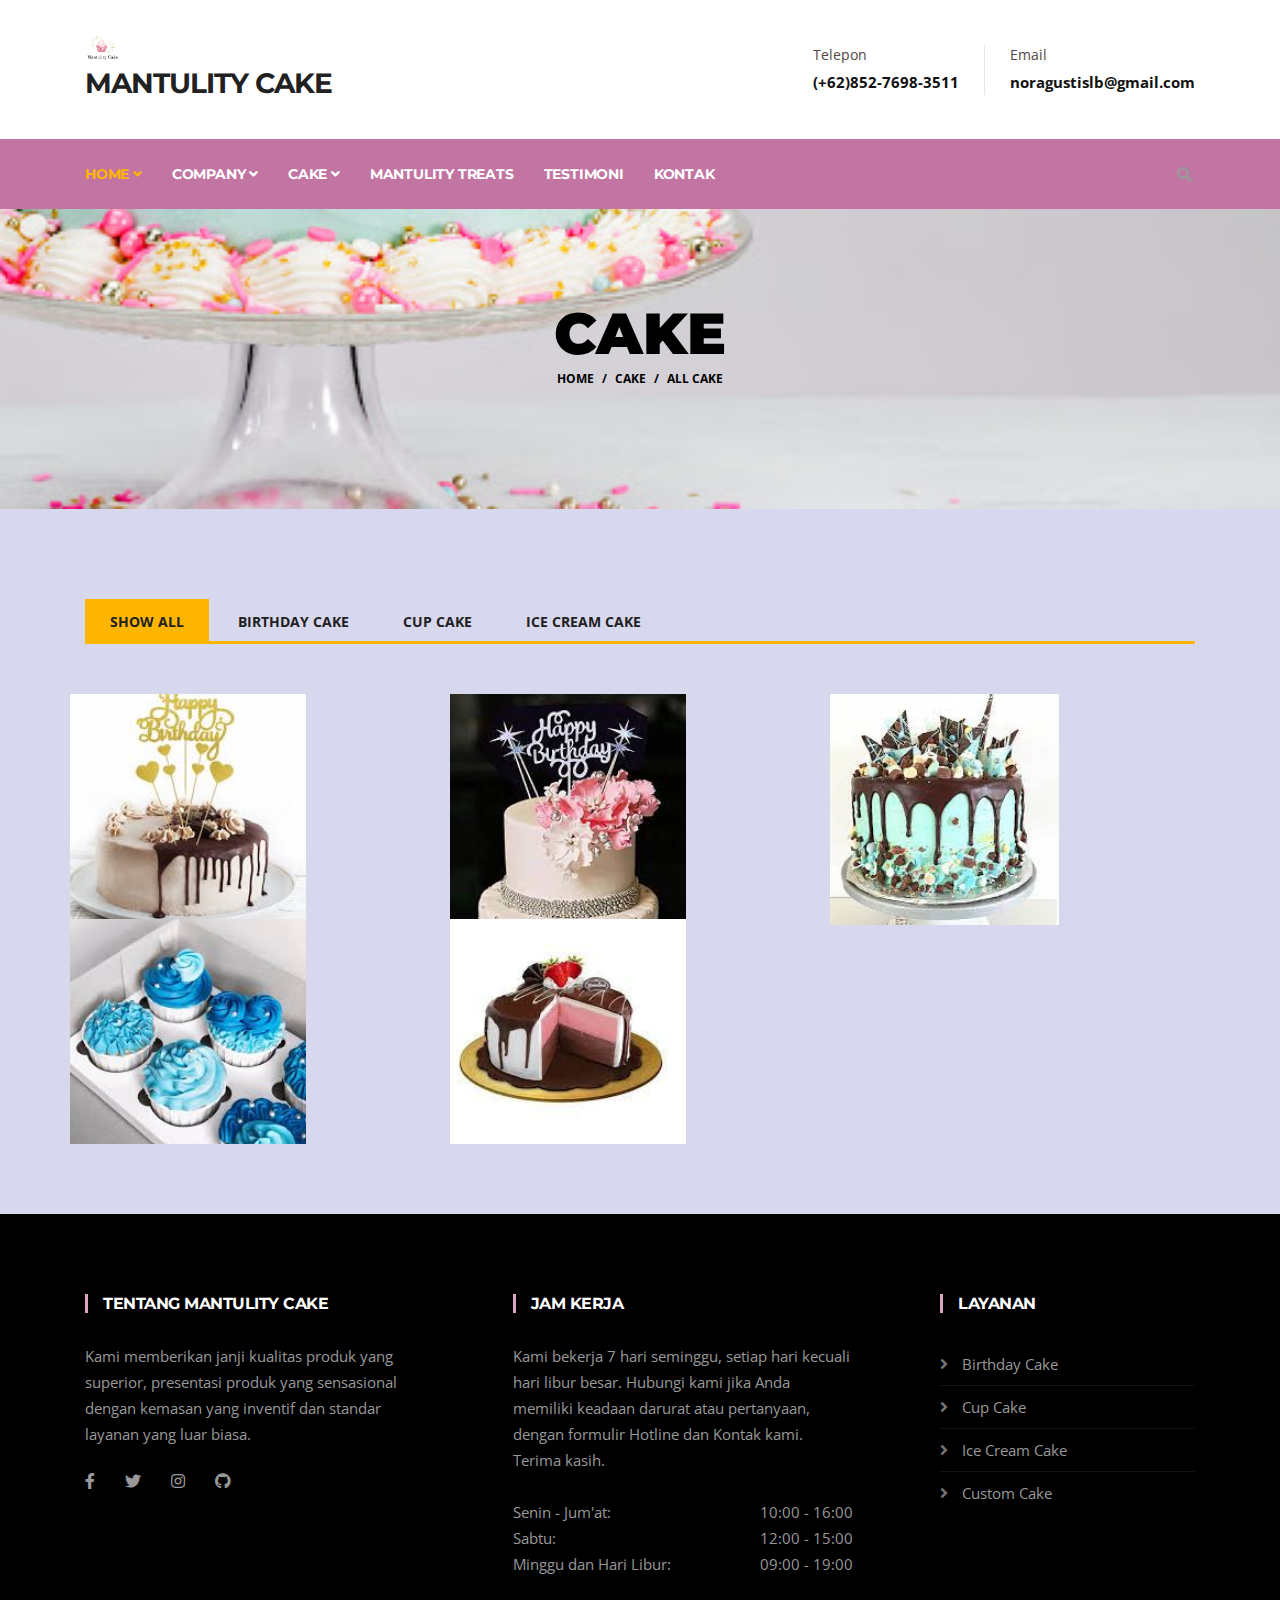
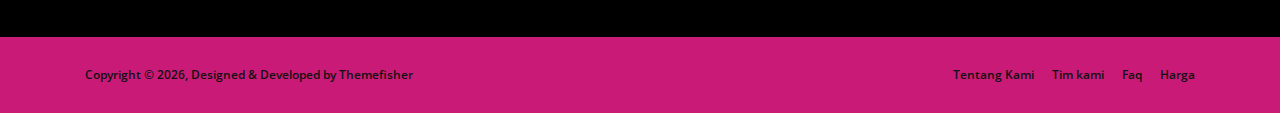
<file: projects.html>
<!DOCTYPE html>
<html lang="en">
<head>

  <!-- CSS
================================================== -->
  <!-- Bootstrap -->
  <link rel="stylesheet" href="plugins/bootstrap/bootstrap.min.css">
  <!-- FontAwesome -->
  <link rel="stylesheet" href="plugins/fontawesome/css/all.min.css">
  <!-- Animation -->
  <link rel="stylesheet" href="plugins/animate-css/animate.css">
  <!-- slick Carousel -->
  <link rel="stylesheet" href="plugins/slick/slick.css">
  <link rel="stylesheet" href="plugins/slick/slick-theme.css">
  <!-- Colorbox -->
  <link rel="stylesheet" href="plugins/colorbox/colorbox.css">
  <!-- Template styles-->
  <link rel="stylesheet" href="css/style.css">

</head>
<body>
  <div class="body-inner">

    
<!-- Header start -->
<header id="header" class="header-one">
  <div class="bg-white">
    <div class="container">
      <div class="logo-area">
          <div class="row align-items-center">
            <div class="logo col-lg-3 text-center text-lg-left mb-100 mb-md-5 mb-lg-0">
                <a class="d-block" href="index.html">
                  <img loading="lazy" src="images/logo.png" alt="Mantulity Cake">
                    <h2 class="judul">Mantulity Cake</h2>
                </a>
            </div><!-- logo end -->
  
            <div class="col-lg-9 header-right">
                <ul class="top-info-box">
                  <li>
                    <div class="info-box">
                      <div class="info-box-content">
                          <p class="info-box-title">Telepon</p>
                          <p class="info-box-subtitle">(+62)852-7698-3511</p>
                      </div>
                    </div>
                  </li>
                  <li>
                    <div class="info-box">
                      <div class="info-box-content">
                          <p class="info-box-title">Email </p>
                          <p class="info-box-subtitle">noragustislb@gmail.com</p>
                      </div>
                    </div>
                  </li>
                </ul><!-- Ul end -->
            </div><!-- header right end -->
          </div><!-- logo area end -->
  
      </div><!-- Row end -->
    </div><!-- Container end -->
  </div>

  <div class="site-navigation">
    <div class="container">
        <div class="row">
          <div class="col-lg-12">
              <nav class="navbar navbar-expand-lg navbar-dark p-0">
                <button class="navbar-toggler" type="button" data-toggle="collapse" data-target=".navbar-collapse" aria-controls="navbar-collapse" aria-expanded="false" aria-label="Toggle navigation">
                    <span class="navbar-toggler-icon"></span>
                </button>
                
                <div id="navbar-collapse" class="collapse navbar-collapse">
                    <ul class="nav navbar-nav mr-auto">
                      <li class="nav-item dropdown active">
                          <a href="#" class="nav-link dropdown-toggle" data-toggle="dropdown">Home <i class="fa fa-angle-down"></i></a>
                          <ul class="dropdown-menu" role="menu">
                            <li class="active"><a href="index.html">Home One</a></li>
                            <li><a href="index-2.html">Home Two</a></li>
                          </ul>
                      </li>

                      <li class="nav-item dropdown">
                          <a href="#" class="nav-link dropdown-toggle" data-toggle="dropdown">Company <i class="fa fa-angle-down"></i></a>
                          <ul class="dropdown-menu" role="menu">
                            <li><a href="about.html">Tentang Mantulity Cake</a></li>
                            <li><a href="team.html">Tim Kami</a></li>
                            <li><a href="faq.html">Faq</a></li>
                          </ul>
                      </li>
              
                      <li class="nav-item dropdown">
                          <a href="#" class="nav-link dropdown-toggle" data-toggle="dropdown">Cake <i class="fa fa-angle-down"></i></a>
                          <ul class="dropdown-menu" role="menu">
                            <li><a href="projects.html">All Cake</a></li>
                            <li><a href="pricing.html">Harga</a></li>
                          </ul>
                      </li>
              
                      <li class="nav-item"><a class="nav-link" href="services.html">Mantulity Treats</a></li>

                      <li class="nav-item"><a class="nav-link" href="testimonials.html">Testimoni</a></li>
               
                      <li class="nav-item"><a class="nav-link" href="contact.html">Kontak</a></li>
                    </ul>
                </div>
              </nav>
          </div>
          <!--/ Col end -->
        </div>
        <!--/ Row end -->
        <div class="nav-search">
          <span id="search"><i class="fa fa-search"></i></span>
        </div><!-- Search end -->

        <div class="search-block" style="display: none;">
          <label for="search-field" class="w-100 mb-0">
            <input type="text" class="form-control" id="search-field" placeholder="Type what you want and enter">
          </label>
          <span class="search-close">&times;</span>
        </div><!-- Site search end -->
    </div>
    <!--/ Container end -->
  </div>
  <!--/ Navigation end -->
</header>
<!--/ Header end -->

<div id="banner-area" class="banner-area" style="background-image:url(images/banner/banner3.jpg)">
  <div class="banner-text">
    <div class="container">
        <div class="row">
          <div class="col-lg-12">
              <div class="banner-heading">
                <h1 class="banner-title">Cake</h1>
                <nav aria-label="breadcrumb">
                    <ol class="breadcrumb justify-content-center">
                      <li class="breadcrumb-item"><a href="#">Home</a></li>
                      <li class="breadcrumb-item"><a href="#">Cake</a></li>
                      <li class="breadcrumb-item active" aria-current="page">All Cake</li>
                    </ol>
                </nav>
              </div>
          </div><!-- Col end -->
        </div><!-- Row end -->
    </div><!-- Container end -->
  </div><!-- Banner text end -->
</div><!-- Banner area end --> 

<section id="main-container" class="main-container">
  <div class="container">
    <div class="row">
      <div class="col-12">
        <div class="shuffle-btn-group">
          <label class="active" for="all">
            <input type="radio" name="shuffle-filter" id="all" value="all" checked="checked">Show All
          </label>
          <label for="Birthday Cake">
            <input type="radio" name="shuffle-filter" id="education" value="education">Birthday Cake
          </label>
          <label for="Cup Cake">
            <input type="radio" name="shuffle-filter" id="government" value="government">Cup Cake
          </label>
          <label for="Ice Cream Cake">
            <input type="radio" name="shuffle-filter" id="infrastructure" value="infrastructure">Ice Cream Cake
          </label>
        </div><!-- project filter end -->


        <div class="row shuffle-wrapper">
          <div class="col-1 shuffle-sizer"></div>

          <div class="col-lg-4 col-md-6 shuffle-item" data-groups="[&quot;healthcare&quot;]">
            <div class="project-img-container">
              <a class="gallery-popup" href="images/Mantulity cake/b1.jpg">
                <img class="img-fluid" src="images/Mantulity cake/b1.jpg" alt="project-image">
                <span class="gallery-icon"><i class="fa fa-plus"></i></span>
              </a>
              <div class="project-item-info">
                <div class="project-item-info-content">
                  </h3>
                  <p class="project-cat">Birthday Cake</p>
                </div>
              </div>
            </div>
          </div><!-- shuffle item 2 end -->


          <div class="col-lg-4 col-md-6 shuffle-item" data-groups="[&quot;healthcare&quot;]">
            <div class="project-img-container">
              <a class="gallery-popup" href="images/Mantulity cake/b2.jpg">
                <img class="img-fluid" src="images/Mantulity cake/b2.jpg" alt="project-image">
                <span class="gallery-icon"><i class="fa fa-plus"></i></span>
              </a>
              <div class="project-item-info">
                <div class="project-item-info-content">
                  </h3>
                  <p class="project-cat">Birthday Cake</p>
                </div>
              </div>
            </div>
          </div><!-- shuffle item 2 end -->
          <div class="col-lg-4 col-md-6 shuffle-item" data-groups="[&quot;healthcare&quot;]">
            <div class="project-img-container">
              <a class="gallery-popup" href="images/Mantulity cake/b3.jpg">
                <img class="img-fluid" src="images/Mantulity cake/b3.jpg" alt="project-image">
                <span class="gallery-icon"><i class="fa fa-plus"></i></span>
              </a>
              <div class="project-item-info">
                <div class="project-item-info-content">
                  </h3>
                  <p class="project-cat">Birthday Cake</p>
                </div>
              </div>
            </div>
          </div><!-- shuffle item 2 end -->

          <div class="col-lg-4 col-md-6 shuffle-item" data-groups="[&quot;infrastructure&quot;,&quot;commercial&quot;]">
            <div class="project-img-container">
              <a class="gallery-popup" href="images/Mantulity cake/c1.jpg">
                <img class="img-fluid" src="images/Mantulity cake/c1.jpg" alt="project-image">
                <span class="gallery-icon"><i class="fa fa-plus"></i></span>
              </a>
              <div class="project-item-info">
                <div class="project-item-info-content">
                  </h3>
                  <p class="project-cat">Cup Cake</p>
                </div>
              </div>
            </div>
          </div><!-- shuffle item 3 end -->


          <div class="col-lg-4 col-md-6 shuffle-item" data-groups="[&quot;education&quot;,&quot;infrastructure&quot;]">
            <div class="project-img-container">
              <a class="gallery-popup" href="images/Mantulity cake/i1.jpg">
                <img class="img-fluid" src="images/Mantulity cake/i1.jpg" alt="project-image">
                <span class="gallery-icon"><i class="fa fa-plus"></i></span>
              </a>
              <div class="project-item-info">
                <div class="project-item-info-content">
                  </h3>
                  <p class="project-cat">Ice Cream Cake</p>
                </div>
              </div>
            </div>
          </div><!-- shuffle item 4 end -->
        </div><!-- shuffle end -->
      </div>
    </div><!-- Content row end -->
  </div><!-- Conatiner end -->
</section><!-- Main container end -->

<footer id="footer" class="footer bg-overlay">
  <div class="footer-main">
    <div class="container">
      <div class="row justify-content-between">
        <div class="col-lg-4 col-md-6 footer-widget footer-about">
          <h3 class="widget-title">Tentang Mantulity Cake</h3>
          <p>Kami memberikan janji kualitas produk yang superior, presentasi produk yang sensasional
            dengan kemasan yang inventif dan standar layanan yang luar biasa.</p>
          <div class="footer-social">
            <ul>
              <li><a href="https://facebook.com/themefisher" aria-label="Facebook"><i
                    class="fab fa-facebook-f"></i></a></li>
              <li><a href="https://twitter.com/themefisher" aria-label="Twitter"><i class="fab fa-twitter"></i></a>
              </li>
              <li><a href="https://instagram.com/themefisher" aria-label="Instagram"><i
                    class="fab fa-instagram"></i></a></li>
              <li><a href="https://github.com/themefisher" aria-label="Github"><i class="fab fa-github"></i></a></li>
            </ul>
          </div><!-- Footer social end -->
        </div><!-- Col end -->

        <div class="col-lg-4 col-md-6 footer-widget mt-5 mt-md-0">
          <h3 class="widget-title">Jam Kerja</h3>
          <div class="working-hours">
            Kami bekerja 7 hari seminggu, setiap hari kecuali hari libur besar. Hubungi kami jika Anda memiliki keadaan darurat atau pertanyaan, dengan formulir Hotline dan Kontak kami. Terima kasih.
            <br><br> Senin - Jum'at: <span class="text-right">10:00 - 16:00 </span>
            <br> Sabtu: <span class="text-right">12:00 - 15:00</span>
            <br> Minggu dan Hari Libur: <span class="text-right">09:00 - 19:00</span>
          </div>
        </div><!-- Col end -->

        <div class="col-lg-3 col-md-6 mt-5 mt-lg-0 footer-widget">
          <h3 class="widget-title">Layanan</h3>
          <ul class="list-arrow">
            <li> Birthday Cake</li>
            <li> Cup Cake</li>
            <li> Ice Cream Cake </li>
            <li> Custom Cake</li>
          </ul>
        </div><!-- Col end -->
      </div><!-- Row end -->
    </div><!-- Container end -->
  </div><!-- Footer main end -->

  <div class="copyright">
    <div class="container">
      <div class="row align-items-center">
        <div class="col-md-6">
          <div class="copyright-info">
            <span>Copyright &copy; <script>
                document.write(new Date().getFullYear())
              </script>, Designed &amp; Developed by <a href="https://themefisher.com">Themefisher</a></span>
          </div>
        </div>

        <div class="col-md-6">
          <div class="footer-menu text-center text-md-right">
            <ul class="list-unstyled mb-0">
              <li><a href="about.html">Tentang Kami</a></li>
              <li><a href="team.html">Tim kami</a></li>
              <li><a href="faq.html">Faq</a></li>
              <li><a href="pricing.html">Harga</a></li>
            </ul>
          </div>
        </div>
      </div><!-- Row end -->

      <div id="back-to-top" data-spy="affix" data-offset-top="10" class="back-to-top position-fixed">
        <button class="btn btn-primary" title="Back to Top">
          <i class="fa fa-angle-double-up"></i>
        </button>
      </div>

    </div><!-- Container end -->
  </div><!-- Copyright end -->
</footer><!-- Footer end -->


<!-- Javascript Files
================================================== -->

<!-- initialize jQuery Library -->
<script src="plugins/jQuery/jquery.min.js"></script>
<!-- Bootstrap jQuery -->
<script src="plugins/bootstrap/bootstrap.min.js" defer></script>
<!-- Slick Carousel -->
<script src="plugins/slick/slick.min.js"></script>
<script src="plugins/slick/slick-animation.min.js"></script>
<!-- Color box -->
<script src="plugins/colorbox/jquery.colorbox.js"></script>
<!-- shuffle -->
<script src="plugins/shuffle/shuffle.min.js" defer></script>


<!-- Template custom -->
<script src="js/script.js"></script>

</div><!-- Body inner end -->
</body>

</html>
</file>
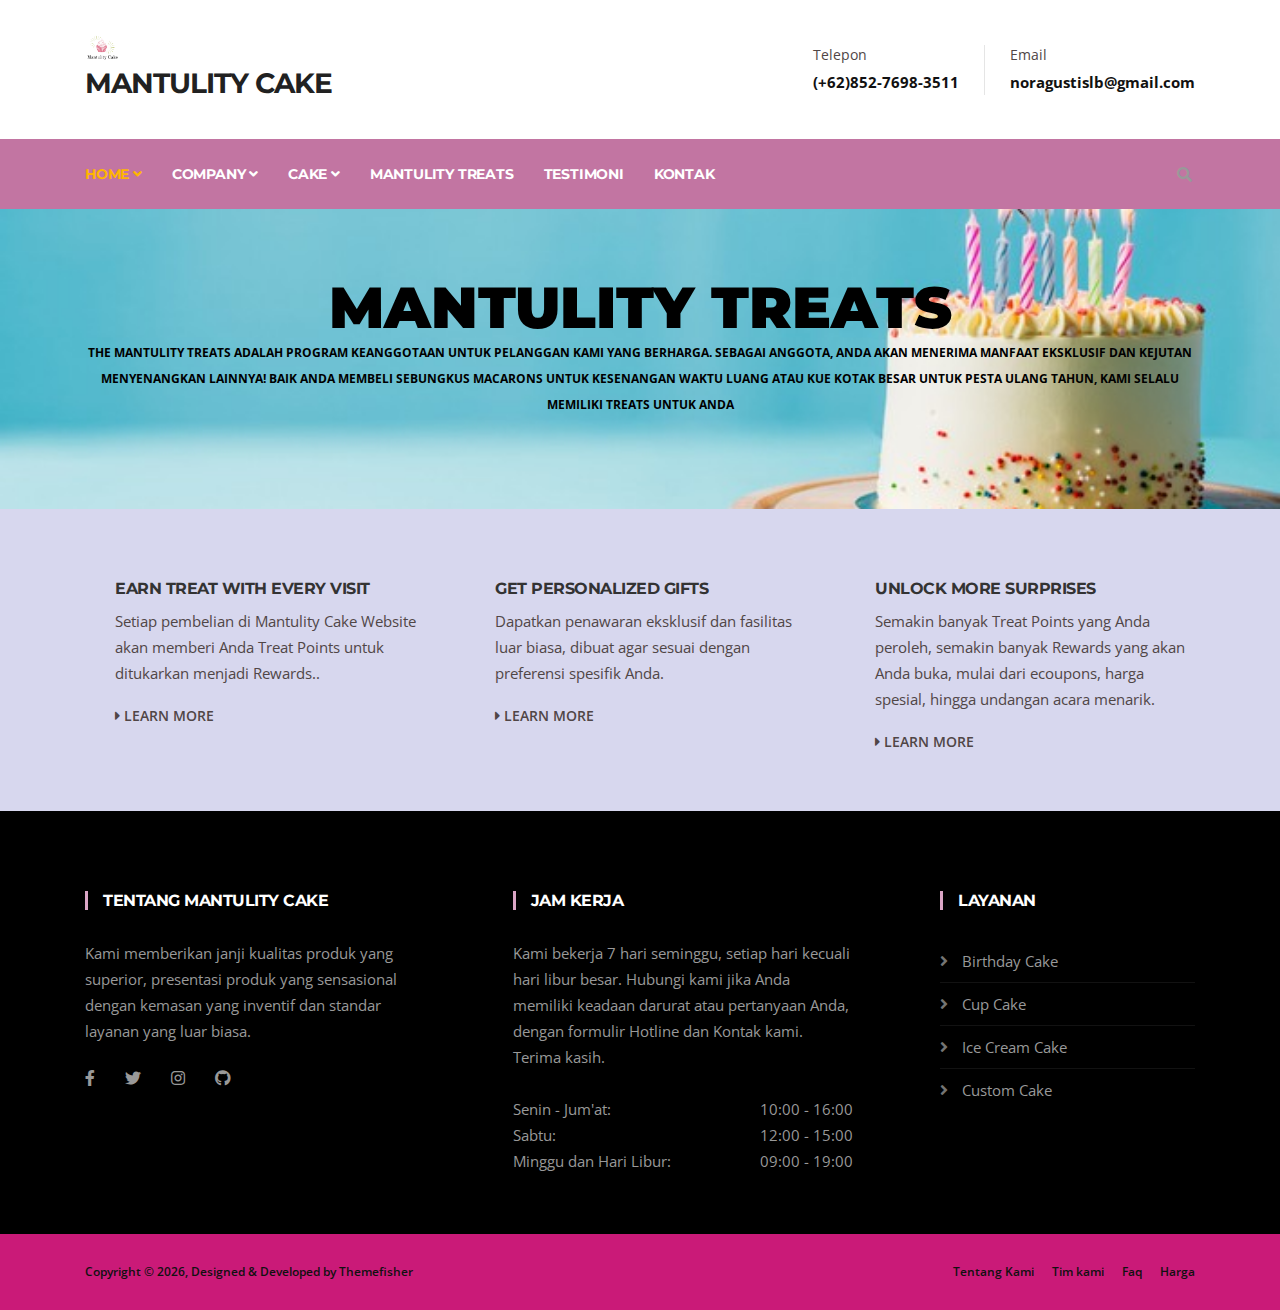
<file: services.html>
<!DOCTYPE html>
<html lang="en">
<head>

  <!-- CSS
================================================== -->
  <!-- Bootstrap -->
  <link rel="stylesheet" href="plugins/bootstrap/bootstrap.min.css">
  <!-- FontAwesome -->
  <link rel="stylesheet" href="plugins/fontawesome/css/all.min.css">
  <!-- Animation -->
  <link rel="stylesheet" href="plugins/animate-css/animate.css">
  <!-- slick Carousel -->
  <link rel="stylesheet" href="plugins/slick/slick.css">
  <link rel="stylesheet" href="plugins/slick/slick-theme.css">
  <!-- Colorbox -->
  <link rel="stylesheet" href="plugins/colorbox/colorbox.css">
  <!-- Template styles-->
  <link rel="stylesheet" href="css/style.css">

</head>
<body>
  <div class="body-inner">

    
    <!-- Header start -->
    <header id="header" class="header-one">
      <div class="bg-white">
        <div class="container">
          <div class="logo-area">
              <div class="row align-items-center">
                <div class="logo col-lg-3 text-center text-lg-left mb-3 mb-md-5 mb-lg-0">
                    <a class="d-block" href="index.html">
                      <img loading="lazy" src="images/logo.png" alt="Mantulity Cake">
                         <h2 class="judul">Mantulity Cake</h2>
                    </a>
                </div><!-- logo end -->
      
                <div class="col-lg-9 header-right">
                    <ul class="top-info-box">
                      <li>
                        <div class="info-box">
                          <div class="info-box-content">
                              <p class="info-box-title">Telepon</p>
                              <p class="info-box-subtitle">(+62)852-7698-3511</p>
                          </div>
                        </div>
                      </li>
                      <li>
                        <div class="info-box">
                          <div class="info-box-content">
                              <p class="info-box-title">Email </p>
                              <p class="info-box-subtitle">noragustislb@gmail.com</p>
                          </div>
                        </div>
                      </li>
                    </ul><!-- Ul end -->
                </div><!-- header right end -->
              </div><!-- logo area end -->
      
          </div><!-- Row end -->
        </div><!-- Container end -->
      </div>
    
      <div class="site-navigation">
        <div class="container">
            <div class="row">
              <div class="col-lg-12">
                  <nav class="navbar navbar-expand-lg navbar-dark p-0">
                    <button class="navbar-toggler" type="button" data-toggle="collapse" data-target=".navbar-collapse" aria-controls="navbar-collapse" aria-expanded="false" aria-label="Toggle navigation">
                        <span class="navbar-toggler-icon"></span>
                    </button>
                    
                    <div id="navbar-collapse" class="collapse navbar-collapse">
                        <ul class="nav navbar-nav mr-auto">
                          <li class="nav-item dropdown active">
                              <a href="#" class="nav-link dropdown-toggle" data-toggle="dropdown">Home <i class="fa fa-angle-down"></i></a>
                              <ul class="dropdown-menu" role="menu">
                                <li class="active"><a href="index.html">Home One</a></li>
                                <li><a href="index-2.html">Home Two</a></li>
                              </ul>
                          </li>
    
                          <li class="nav-item dropdown">
                              <a href="#" class="nav-link dropdown-toggle" data-toggle="dropdown">Company <i class="fa fa-angle-down"></i></a>
                              <ul class="dropdown-menu" role="menu">
                                <li><a href="about.html">Tentang Mantulity Cake</a></li>
                                <li><a href="team.html">Tim Kami</a></li>
                                <li><a href="faq.html">Faq</a></li>
                              </ul>
                          </li>
                  
                          <li class="nav-item dropdown">
                              <a href="#" class="nav-link dropdown-toggle" data-toggle="dropdown">Cake <i class="fa fa-angle-down"></i></a>
                              <ul class="dropdown-menu" role="menu">
                                <li><a href="projects.html">All Cake</a></li>
                                <li><a href="pricing.html">Harga</a></li>
                              </ul>
                          </li>
                  
                          <li class="nav-item"><a class="nav-link" href="services.html">Mantulity Treats</a></li>
    
                          <li class="nav-item"><a class="nav-link" href="testimonials.html">Testimoni</a></li>
                   
                          <li class="nav-item"><a class="nav-link" href="contact.html">Kontak</a></li>
                        </ul>
                    </div>
                  </nav>
              </div>
              <!--/ Col end -->
            </div>
            <!--/ Row end -->

        <div class="nav-search">
          <span id="search"><i class="fa fa-search"></i></span>
        </div><!-- Search end -->

        <div class="search-block" style="display: none;">
          <label for="search-field" class="w-100 mb-0">
            <input type="text" class="form-control" id="search-field" placeholder="Type what you want and enter">
          </label>
          <span class="search-close">&times;</span>
        </div><!-- Site search end -->
    </div>
    <!--/ Container end -->

  </div>
  <!--/ Navigation end -->
</header>
<!--/ Header end -->
<div id="banner-area" class="banner-area" style="background-image:url(images/banner/banner2.jpg)">
  <div class="banner-text">
    <div class="container">
        <div class="row">
          <div class="col-lg-12">
              <div class="banner-heading">
                <h1 class="banner-title">Mantulity Treats</h1>
                <nav aria-label="breadcrumb">
                    <ol class="breadcrumb justify-content-center">
                      <li class="breadcrumb-item"><a href="#">The Mantulity Treats adalah program keanggotaan untuk pelanggan kami yang berharga. Sebagai anggota, Anda akan menerima manfaat eksklusif dan kejutan menyenangkan lainnya! Baik Anda membeli sebungkus macarons untuk kesenangan waktu luang atau kue kotak besar untuk pesta ulang tahun, kami selalu memiliki Treats untuk Anda</a></li>
                    </ol>
                </nav>
              </div>
          </div><!-- Col end -->
        </div><!-- Row end -->
    </div><!-- Container end -->
  </div><!-- Banner text end -->
</div><!-- Banner area end --> 

<section id="main-container" class="main-container pb-2">
  <div class="container">
    <div class="row">
      
      <div class="col-lg-4 col-md-6 mb-5">
        <div class="ts-service-box">
            <div class="d-flex">
              <div class="ts-service-info">
                  <h3 class="service-box-title"><a href="service-single.html">Earn Treat with Every Visit</a></h3>
                  <p>Setiap pembelian di Mantulity Cake Website akan memberi Anda Treat Points untuk ditukarkan menjadi Rewards..</p>
                  <a class="learn-more d-inline-block" href="service-single.html" aria-label="service-details"><i class="fa fa-caret-right"></i> Learn more</a>
              </div>
            </div>
        </div><!-- Service1 end -->
      </div><!-- Col 1 end -->

      <div class="col-lg-4 col-md-6 mb-5">
        <div class="ts-service-box">
            <div class="d-flex">
              <div class="ts-service-info">
                  <h3 class="service-box-title"><a href="service-single.html">Get Personalized Gifts</a></h3>
                  <p>Dapatkan penawaran eksklusif dan fasilitas luar biasa, dibuat agar sesuai dengan preferensi spesifik Anda.</p>
                  <a class="learn-more d-inline-block" href="service-single.html" aria-label="service-details"><i class="fa fa-caret-right"></i> Learn more</a>
              </div>
            </div>
        </div><!-- Service2 end -->
      </div><!-- Col 2 end -->

      <div class="col-lg-4 col-md-6 mb-5">
        <div class="ts-service-box">
            <div class="d-flex">
              <div class="ts-service-info">
                  <h3 class="service-box-title"><a href="service-single.html">Unlock More Surprises</a></h3>
                  <p>Semakin banyak Treat Points yang Anda peroleh, semakin banyak Rewards yang akan Anda buka, mulai dari ecoupons, harga spesial, hingga undangan acara menarik.</p>
                  <a class="learn-more d-inline-block" href="service-single.html" aria-label="service-details"><i class="fa fa-caret-right"></i> Learn more</a>
              </div>
            </div>
        </div><!-- Service3 end -->
      </div><!-- Col 3 end -->
    </div><!-- Main row end -->
  </div><!-- Conatiner end -->
</section><!-- Main container end -->

 <footer id="footer" class="footer bg-overlay">
  <div class="footer-main">
    <div class="container">
      <div class="row justify-content-between">
        <div class="col-lg-4 col-md-6 footer-widget footer-about">
          <h3 class="widget-title">Tentang Mantulity Cake</h3>
          <p>Kami memberikan janji kualitas produk yang superior, presentasi produk yang sensasional
            dengan kemasan yang inventif dan standar layanan yang luar biasa.</p>
          <div class="footer-social">
            <ul>
              <li><a href="https://facebook.com/themefisher" aria-label="Facebook"><i
                    class="fab fa-facebook-f"></i></a></li>
              <li><a href="https://twitter.com/themefisher" aria-label="Twitter"><i class="fab fa-twitter"></i></a>
              </li>
              <li><a href="https://instagram.com/themefisher" aria-label="Instagram"><i
                    class="fab fa-instagram"></i></a></li>
              <li><a href="https://github.com/themefisher" aria-label="Github"><i class="fab fa-github"></i></a></li>
            </ul>
          </div><!-- Footer social end -->
        </div><!-- Col end -->

        <div class="col-lg-4 col-md-6 footer-widget mt-5 mt-md-0">
          <h3 class="widget-title">Jam Kerja</h3>
          <div class="working-hours">
            Kami bekerja 7 hari seminggu, setiap hari kecuali hari libur besar. Hubungi kami jika Anda memiliki keadaan darurat atau pertanyaan Anda, dengan formulir Hotline dan Kontak kami. Terima kasih.
            <br><br> Senin - Jum'at: <span class="text-right">10:00 - 16:00 </span>
            <br> Sabtu: <span class="text-right">12:00 - 15:00</span>
            <br> Minggu dan Hari Libur: <span class="text-right">09:00 - 19:00</span>
          </div>
        </div><!-- Col end -->

        <div class="col-lg-3 col-md-6 mt-5 mt-lg-0 footer-widget">
          <h3 class="widget-title">Layanan</h3>
          <ul class="list-arrow">
            <li> Birthday Cake</li>
            <li> Cup Cake</li>
            <li> Ice Cream Cake </li>
            <li> Custom Cake</li>
          </ul>
        </div><!-- Col end -->
      </div><!-- Row end -->
    </div><!-- Container end -->
  </div><!-- Footer main end -->

  <div class="copyright">
    <div class="container">
      <div class="row align-items-center">
        <div class="col-md-6">
          <div class="copyright-info">
            <span>Copyright &copy; <script>
                document.write(new Date().getFullYear())
              </script>, Designed &amp; Developed by <a href="https://themefisher.com">Themefisher</a></span>
          </div>
        </div>

        <div class="col-md-6">
          <div class="footer-menu text-center text-md-right">
            <ul class="list-unstyled mb-0">
              <li><a href="about.html">Tentang Kami</a></li>
              <li><a href="team.html">Tim kami</a></li>
              <li><a href="faq.html">Faq</a></li>
              <li><a href="pricing.html">Harga</a></li>
            </ul>
          </div>
        </div>
      </div><!-- Row end -->

      <div id="back-to-top" data-spy="affix" data-offset-top="10" class="back-to-top position-fixed">
        <button class="btn btn-primary" title="Back to Top">
          <i class="fa fa-angle-double-up"></i>
        </button>
      </div>

    </div><!-- Container end -->
  </div><!-- Copyright end -->
</footer><!-- Footer end -->


<!-- Javascript Files
================================================== -->

<!-- initialize jQuery Library -->
<script src="plugins/jQuery/jquery.min.js"></script>
<!-- Bootstrap jQuery -->
<script src="plugins/bootstrap/bootstrap.min.js" defer></script>
<!-- Slick Carousel -->
<script src="plugins/slick/slick.min.js"></script>
<script src="plugins/slick/slick-animation.min.js"></script>
<!-- Color box -->
<script src="plugins/colorbox/jquery.colorbox.js"></script>
<!-- shuffle -->
<script src="plugins/shuffle/shuffle.min.js" defer></script>


<!-- Template custom -->
<script src="js/script.js"></script>

</div><!-- Body inner end -->
</body>

</html>
</file>
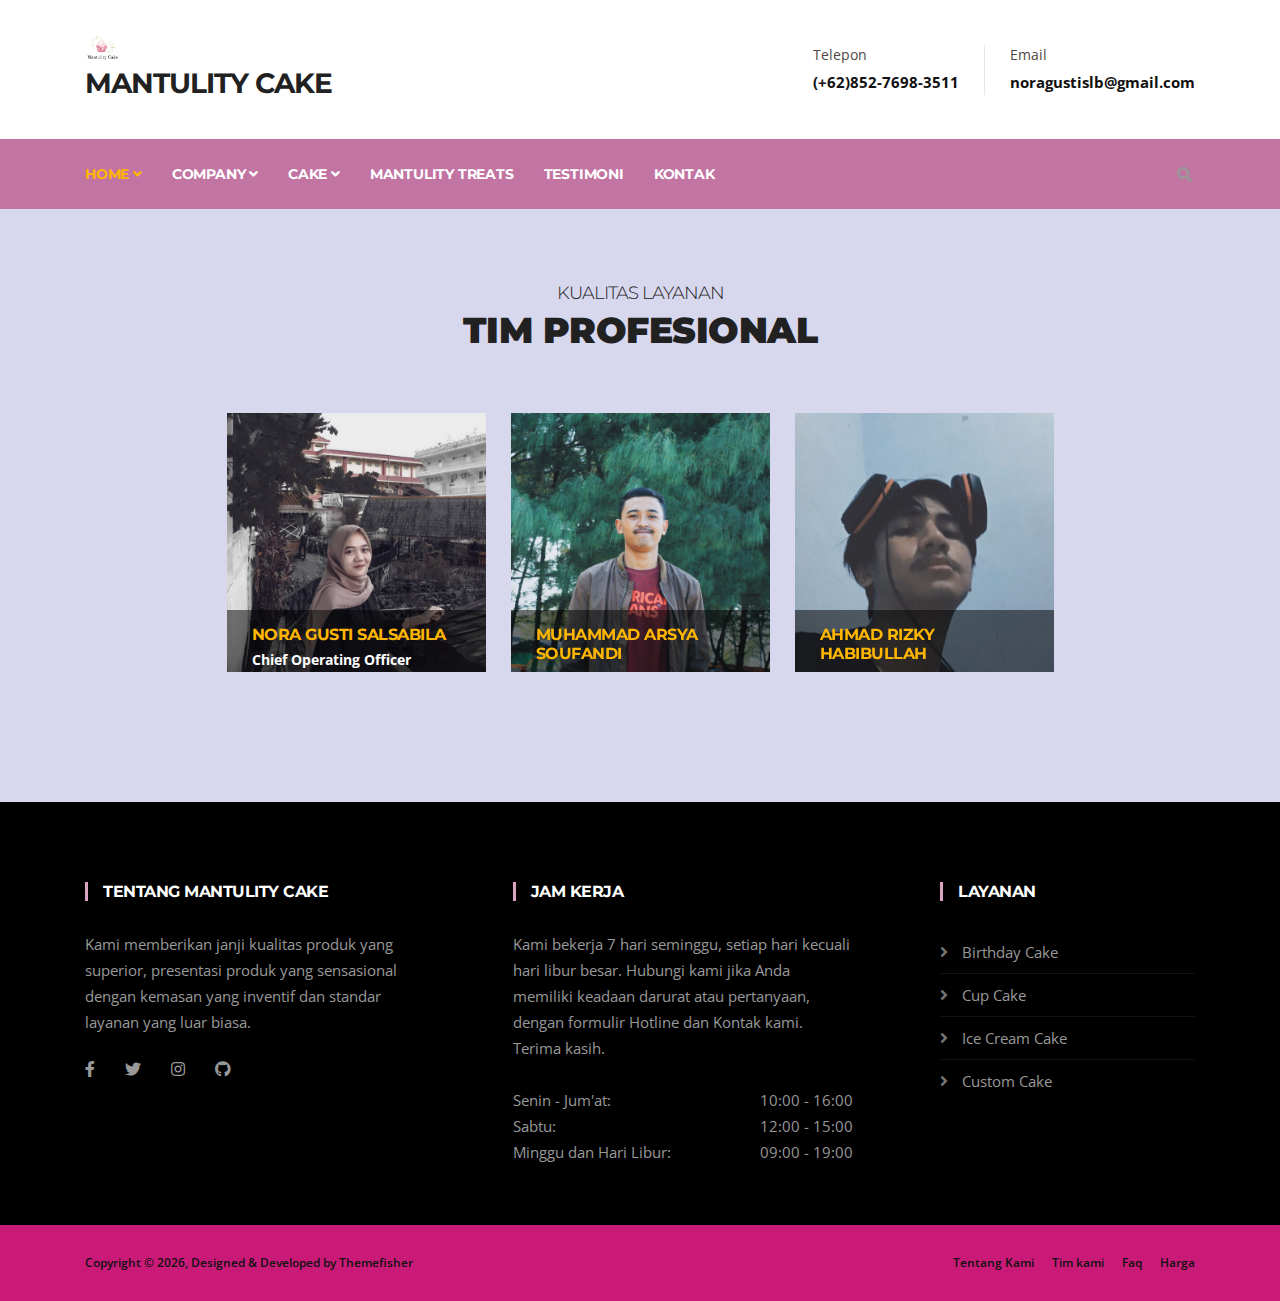
<file: team.html>
<!DOCTYPE html>
<html lang="en">
<head>

  <!-- CSS
================================================== -->
  <!-- Bootstrap -->
  <link rel="stylesheet" href="plugins/bootstrap/bootstrap.min.css">
  <!-- FontAwesome -->
  <link rel="stylesheet" href="plugins/fontawesome/css/all.min.css">
  <!-- Animation -->
  <link rel="stylesheet" href="plugins/animate-css/animate.css">
  <!-- slick Carousel -->
  <link rel="stylesheet" href="plugins/slick/slick.css">
  <link rel="stylesheet" href="plugins/slick/slick-theme.css">
  <!-- Colorbox -->
  <link rel="stylesheet" href="plugins/colorbox/colorbox.css">
  <!-- Template styles-->
  <link rel="stylesheet" href="css/style.css">

</head>
<body>
  <div class="body-inner">

    
<!-- Header start -->
<header id="header" class="header-one">
  <div class="bg-white">
    <div class="container">
      <div class="logo-area">
          <div class="row align-items-center">
            <div class="logo col-lg-3 text-center text-lg-left mb-3 mb-md-5 mb-lg-0">
                <a class="d-block" href="index.html">
                  <img loading="lazy" src="images/logo.png" alt="Mantulity Cake">
                    <h2 class="judul">Mantulity Cake</h2>
                </a>
            </div><!-- logo end -->
  
            <div class="col-lg-9 header-right">
                <ul class="top-info-box">
                  <li>
                    <div class="info-box">
                      <div class="info-box-content">
                          <p class="info-box-title">Telepon</p>
                          <p class="info-box-subtitle">(+62)852-7698-3511</p>
                      </div>
                    </div>
                  </li>
                  <li>
                    <div class="info-box">
                      <div class="info-box-content">
                          <p class="info-box-title">Email </p>
                          <p class="info-box-subtitle">noragustislb@gmail.com</p>
                      </div>
                    </div>
                  </li>
                </ul><!-- Ul end -->
            </div><!-- header right end -->
          </div><!-- logo area end -->
  
      </div><!-- Row end -->
    </div><!-- Container end -->
  </div>

  <div class="site-navigation">
    <div class="container">
        <div class="row">
          <div class="col-lg-12">
              <nav class="navbar navbar-expand-lg navbar-dark p-0">
                <button class="navbar-toggler" type="button" data-toggle="collapse" data-target=".navbar-collapse" aria-controls="navbar-collapse" aria-expanded="false" aria-label="Toggle navigation">
                    <span class="navbar-toggler-icon"></span>
                </button>
                
                <div id="navbar-collapse" class="collapse navbar-collapse">
                    <ul class="nav navbar-nav mr-auto">
                      <li class="nav-item dropdown active">
                          <a href="#" class="nav-link dropdown-toggle" data-toggle="dropdown">Home <i class="fa fa-angle-down"></i></a>
                          <ul class="dropdown-menu" role="menu">
                            <li class="active"><a href="index.html">Home One</a></li>
                            <li><a href="index-2.html">Home Two</a></li>
                          </ul>
                      </li>

                      <li class="nav-item dropdown">
                          <a href="#" class="nav-link dropdown-toggle" data-toggle="dropdown">Company <i class="fa fa-angle-down"></i></a>
                          <ul class="dropdown-menu" role="menu">
                            <li><a href="about.html">Tentang Mantulity Cake</a></li>
                            <li><a href="team.html">Tim Kami</a></li>
                            <li><a href="faq.html">Faq</a></li>
                          </ul>
                      </li>
              
                      <li class="nav-item dropdown">
                          <a href="#" class="nav-link dropdown-toggle" data-toggle="dropdown">Cake <i class="fa fa-angle-down"></i></a>
                          <ul class="dropdown-menu" role="menu">
                            <li><a href="projects.html">All Cake</a></li>
                            <li><a href="pricing.html">Harga</a></li>
                          </ul>
                      </li>
              
                      <li class="nav-item"><a class="nav-link" href="services.html">Mantulity Treats</a></li>

                      <li class="nav-item"><a class="nav-link" href="testimonials.html">Testimoni</a></li>
               
                      <li class="nav-item"><a class="nav-link" href="contact.html">Kontak</a></li>
                    </ul>
                </div>
              </nav>
          </div>
          <!--/ Col end -->
        </div>
        <!--/ Row end -->


        <div class="nav-search">
          <span id="search"><i class="fa fa-search"></i></span>
        </div><!-- Search end -->

        <div class="search-block" style="display: none;">
          <label for="search-field" class="w-100 mb-0">
            <input type="text" class="form-control" id="search-field" placeholder="Type what you want and enter">
          </label>
          <span class="search-close">&times;</span>
        </div><!-- Site search end -->
    </div>
    <!--/ Container end -->

  </div>
  <!--/ Navigation end -->
</header>
<!--/ Header end -->

<section id="ts-team" class="ts-team">
  <div class="container">
    <div class="row text-center">
        <div class="col-lg-12">
          <h2 class="section-title">Kualitas Layanan</h2>
          <h3 class="section-sub-title">Tim Profesional</h3>
        </div>
    </div><!--/ Title row end -->

    <div class="row">
        <div class="col-lg-12">
          <div id="team-slide" class="team-slide">
              <div class="item">
                <div class="ts-team-wrapper">
                    <div class="team-img-wrapper">
                      <img loading="lazy" class="w-100" src="images/team/team1.jpg" alt="team-img">
                    </div>
                    <div class="ts-team-content">
                      <h3 class="ts-name">Nora Gusti Salsabila</h3>
                      <p class="ts-designation">Chief Operating Officer</p>
                      <div class="team-social-icons">
                          <a target="_blank" href="#"><i class="fab fa-facebook-f"></i></a>
                          <a target="_blank" href="#"><i class="fab fa-twitter"></i></a>
                          <a target="_blank" href="#"><i class="fab fa-google-plus"></i></a>
                          <a target="_blank" href="#"><i class="fab fa-linkedin"></i></a>
                      </div><!--/ social-icons-->
                    </div>
                </div><!--/ Team wrapper end -->
              </div><!-- Team 1 end -->

              <div class="item">
                <div class="ts-team-wrapper">
                    <div class="team-img-wrapper">
                      <img loading="lazy" class="w-100" src="images/team/team2.jpeg" alt="team-img">
                    </div>
                    <div class="ts-team-content">
                      <h3 class="ts-name">Muhammad Arsya Soufandi</h3>
                      <p class="ts-designation">Marketing Officer</p>
                      <div class="team-social-icons">
                          <a target="_blank" href="#"><i class="fab fa-facebook-f"></i></a>
                          <a target="_blank" href="#"><i class="fab fa-twitter"></i></a>
                          <a target="_blank" href="#"><i class="fab fa-linkedin"></i></a>
                      </div><!--/ social-icons-->
                    </div>
                </div><!--/ Team wrapper end -->
              </div><!-- Team 2 end -->

              <div class="item">
                <div class="ts-team-wrapper">
                    <div class="team-img-wrapper">
                      <img loading="lazy" class="w-100" src="images/team/team3.jpg" alt="team-img">
                    </div>
                    <div class="ts-team-content">
                      <h3 class="ts-name">Ahmad Rizky Habibullah</h3>
                      <p class="ts-designation">Design Officer</p>
                      <div class="team-social-icons">
                          <a target="_blank" href="#"><i class="fab fa-twitter"></i></a>
                          <a target="_blank" href="#"><i class="fab fa-google-plus"></i></a>
                          <a target="_blank" href="#"><i class="fab fa-linkedin"></i></a>
                      </div><!--/ social-icons-->
                    </div>
                </div><!--/ Team wrapper end -->
              </div><!-- Team 3 end -->

          </div><!-- Team slide end -->
        </div>
    </div><!--/ Content row end -->
  </div><!--/ Container end -->
</section><!--/ Team end -->


<footer id="footer" class="footer bg-overlay">
  <div class="footer-main">
    <div class="container">
      <div class="row justify-content-between">
        <div class="col-lg-4 col-md-6 footer-widget footer-about">
          <h3 class="widget-title">Tentang Mantulity Cake</h3>
          <p>Kami memberikan janji kualitas produk yang superior, presentasi produk yang sensasional
            dengan kemasan yang inventif dan standar layanan yang luar biasa.</p>
          <div class="footer-social">
            <ul>
              <li><a href="https://facebook.com/themefisher" aria-label="Facebook"><i
                    class="fab fa-facebook-f"></i></a></li>
              <li><a href="https://twitter.com/themefisher" aria-label="Twitter"><i class="fab fa-twitter"></i></a>
              </li>
              <li><a href="https://instagram.com/themefisher" aria-label="Instagram"><i
                    class="fab fa-instagram"></i></a></li>
              <li><a href="https://github.com/themefisher" aria-label="Github"><i class="fab fa-github"></i></a></li>
            </ul>
          </div><!-- Footer social end -->
        </div><!-- Col end -->

        <div class="col-lg-4 col-md-6 footer-widget mt-5 mt-md-0">
          <h3 class="widget-title">Jam Kerja</h3>
          <div class="working-hours">
            Kami bekerja 7 hari seminggu, setiap hari kecuali hari libur besar. Hubungi kami jika Anda memiliki keadaan darurat atau pertanyaan, dengan formulir Hotline dan Kontak kami. Terima kasih.
            <br><br> Senin - Jum'at: <span class="text-right">10:00 - 16:00 </span>
            <br> Sabtu: <span class="text-right">12:00 - 15:00</span>
            <br> Minggu dan Hari Libur: <span class="text-right">09:00 - 19:00</span>
          </div>
        </div><!-- Col end -->

        <div class="col-lg-3 col-md-6 mt-5 mt-lg-0 footer-widget">
          <h3 class="widget-title">Layanan</h3>
          <ul class="list-arrow">
            <li> Birthday Cake</li>
            <li> Cup Cake</li>
            <li> Ice Cream Cake </li>
            <li> Custom Cake</li>
          </ul>
        </div><!-- Col end -->
      </div><!-- Row end -->
    </div><!-- Container end -->
  </div><!-- Footer main end -->

  <div class="copyright">
    <div class="container">
      <div class="row align-items-center">
        <div class="col-md-6">
          <div class="copyright-info">
            <span>Copyright &copy; <script>
                document.write(new Date().getFullYear())
              </script>, Designed &amp; Developed by <a href="https://themefisher.com">Themefisher</a></span>
          </div>
        </div>

        <div class="col-md-6">
          <div class="footer-menu text-center text-md-right">
            <ul class="list-unstyled mb-0">
              <li><a href="about.html">Tentang Kami</a></li>
              <li><a href="team.html">Tim kami</a></li>
              <li><a href="faq.html">Faq</a></li>
              <li><a href="pricing.html">Harga</a></li>
            </ul>
          </div>
        </div>
      </div><!-- Row end -->

      <div id="back-to-top" data-spy="affix" data-offset-top="10" class="back-to-top position-fixed">
        <button class="btn btn-primary" title="Back to Top">
          <i class="fa fa-angle-double-up"></i>
        </button>
      </div>

    </div><!-- Container end -->
  </div><!-- Copyright end -->
</footer><!-- Footer end -->


<!-- Javascript Files
================================================== -->

<!-- initialize jQuery Library -->
<script src="plugins/jQuery/jquery.min.js"></script>
<!-- Bootstrap jQuery -->
<script src="plugins/bootstrap/bootstrap.min.js" defer></script>
<!-- Slick Carousel -->
<script src="plugins/slick/slick.min.js"></script>
<script src="plugins/slick/slick-animation.min.js"></script>
<!-- Color box -->
<script src="plugins/colorbox/jquery.colorbox.js"></script>
<!-- shuffle -->
<script src="plugins/shuffle/shuffle.min.js" defer></script>


<!-- Template custom -->
<script src="js/script.js"></script>

</div><!-- Body inner end -->
</body>

</html>
</file>
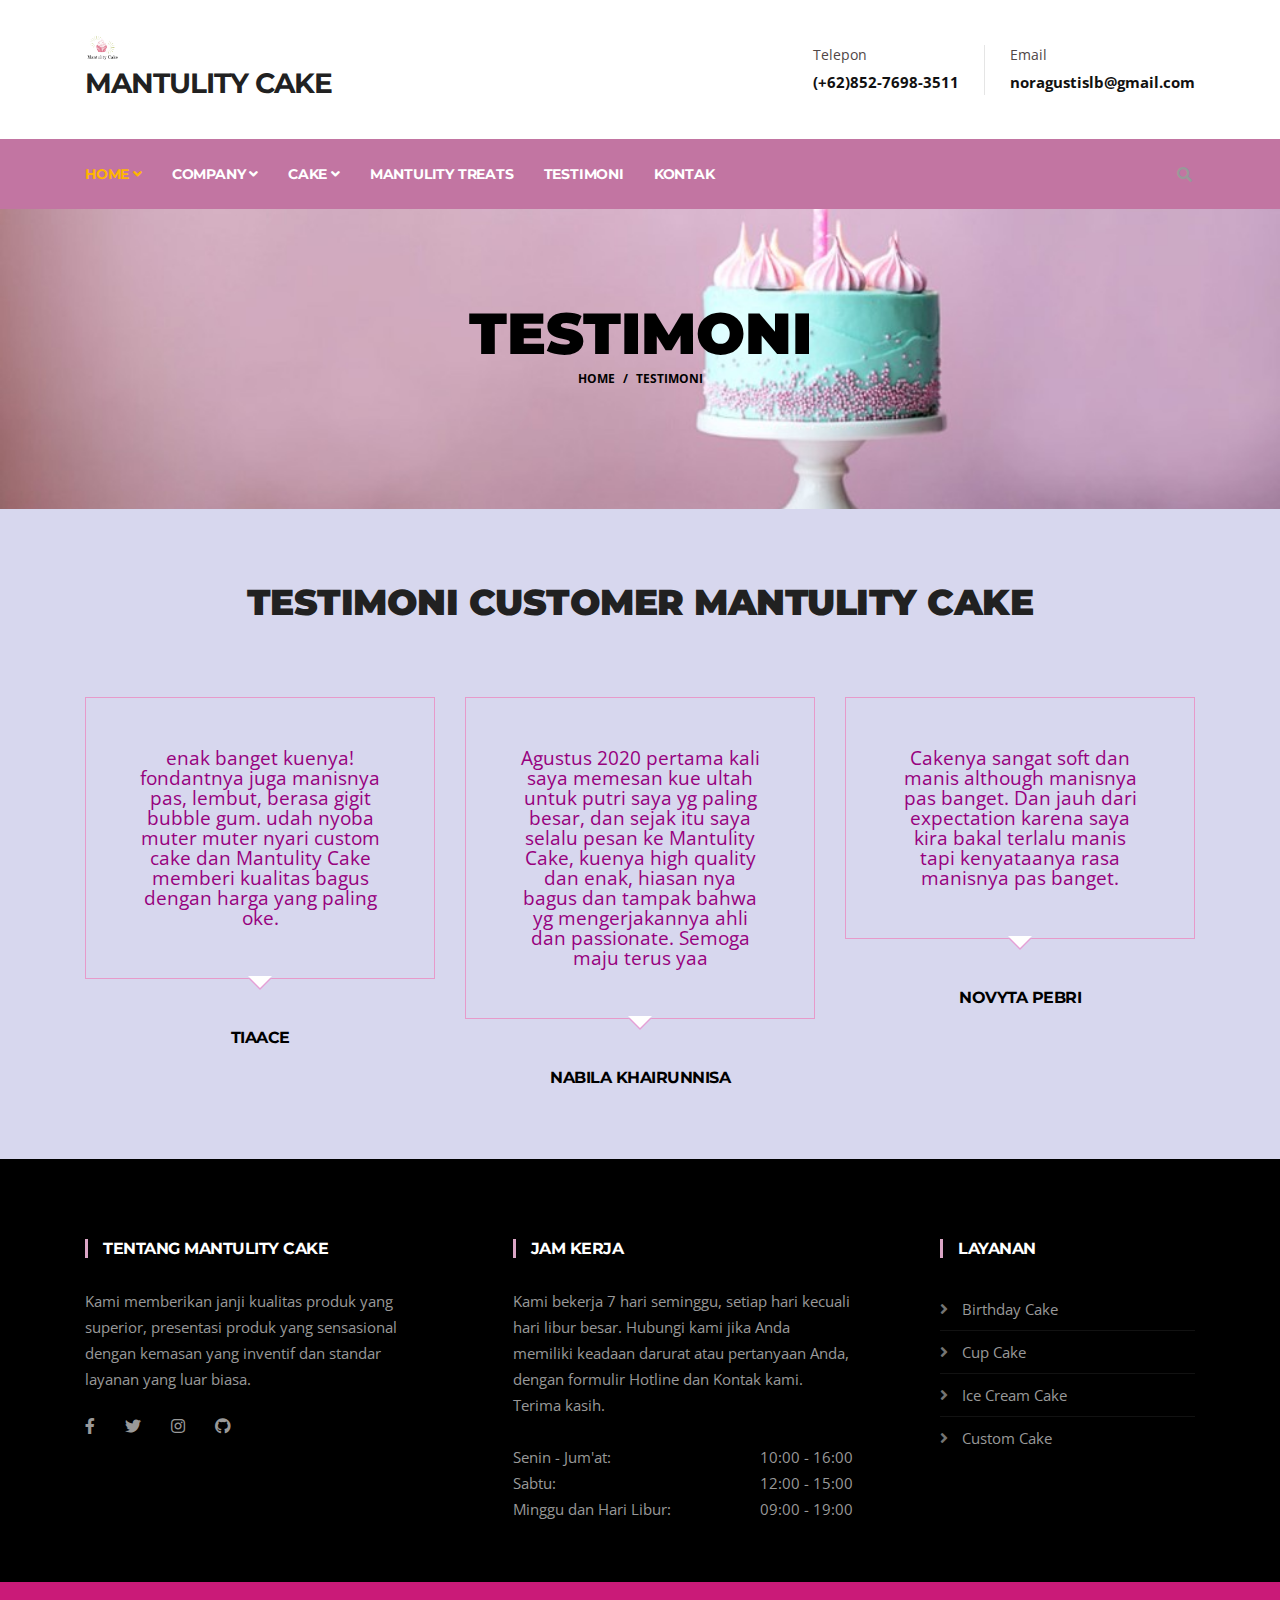
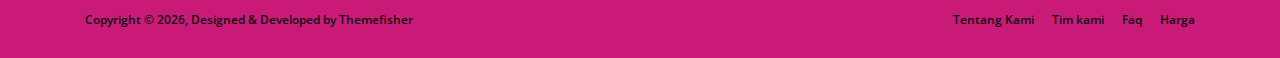
<file: testimonials.html>
<!DOCTYPE html>
<html lang="en">
<head>

  <!-- CSS
================================================== -->
  <!-- Bootstrap -->
  <link rel="stylesheet" href="plugins/bootstrap/bootstrap.min.css">
  <!-- FontAwesome -->
  <link rel="stylesheet" href="plugins/fontawesome/css/all.min.css">
  <!-- Animation -->
  <link rel="stylesheet" href="plugins/animate-css/animate.css">
  <!-- slick Carousel -->
  <link rel="stylesheet" href="plugins/slick/slick.css">
  <link rel="stylesheet" href="plugins/slick/slick-theme.css">
  <!-- Colorbox -->
  <link rel="stylesheet" href="plugins/colorbox/colorbox.css">
  <!-- Template styles-->
  <link rel="stylesheet" href="css/style.css">

</head>
<body>
  <div class="body-inner">

    
<!-- Header start -->
<header id="header" class="header-one">
  <div class="bg-white">
    <div class="container">
      <div class="logo-area">
          <div class="row align-items-center">
            <div class="logo col-lg-3 text-center text-lg-left mb-3 mb-md-5 mb-lg-0">
                <a class="d-block" href="index.html">
                  <img loading="lazy" src="images/logo.png" alt="Mantulity Cake">
                    <h2 class="judul">Mantulity Cake</h2>
                </a>
            </div><!-- logo end -->
  
            <div class="col-lg-9 header-right">
                <ul class="top-info-box">
                  <li>
                    <div class="info-box">
                      <div class="info-box-content">
                          <p class="info-box-title">Telepon</p>
                          <p class="info-box-subtitle">(+62)852-7698-3511</p>
                      </div>
                    </div>
                  </li>
                  <li>
                    <div class="info-box">
                      <div class="info-box-content">
                          <p class="info-box-title">Email </p>
                          <p class="info-box-subtitle">noragustislb@gmail.com</p>
                      </div>
                    </div>
                  </li>
                </ul><!-- Ul end -->
            </div><!-- header right end -->
          </div><!-- logo area end -->
  
      </div><!-- Row end -->
    </div><!-- Container end -->
  </div>

  <div class="site-navigation">
    <div class="container">
        <div class="row">
          <div class="col-lg-12">
              <nav class="navbar navbar-expand-lg navbar-dark p-0">
                <button class="navbar-toggler" type="button" data-toggle="collapse" data-target=".navbar-collapse" aria-controls="navbar-collapse" aria-expanded="false" aria-label="Toggle navigation">
                    <span class="navbar-toggler-icon"></span>
                </button>
                
                <div id="navbar-collapse" class="collapse navbar-collapse">
                    <ul class="nav navbar-nav mr-auto">
                      <li class="nav-item dropdown active">
                          <a href="#" class="nav-link dropdown-toggle" data-toggle="dropdown">Home <i class="fa fa-angle-down"></i></a>
                          <ul class="dropdown-menu" role="menu">
                            <li class="active"><a href="index.html">Home One</a></li>
                            <li><a href="index-2.html">Home Two</a></li>
                          </ul>
                      </li>

                      <li class="nav-item dropdown">
                          <a href="#" class="nav-link dropdown-toggle" data-toggle="dropdown">Company <i class="fa fa-angle-down"></i></a>
                          <ul class="dropdown-menu" role="menu">
                            <li><a href="about.html">Tentang Mantulity Cake</a></li>
                            <li><a href="team.html">Tim Kami</a></li>
                            <li><a href="faq.html">Faq</a></li>
                          </ul>
                      </li>
              
                      <li class="nav-item dropdown">
                          <a href="#" class="nav-link dropdown-toggle" data-toggle="dropdown">Cake <i class="fa fa-angle-down"></i></a>
                          <ul class="dropdown-menu" role="menu">
                            <li><a href="projects.html">All Cake</a></li>
                            <li><a href="pricing.html">Harga</a></li>
                          </ul>
                      </li>
              
                      <li class="nav-item"><a class="nav-link" href="services.html">Mantulity Treats</a></li>

                      <li class="nav-item"><a class="nav-link" href="testimonials.html">Testimoni</a></li>
               
                      <li class="nav-item"><a class="nav-link" href="contact.html">Kontak</a></li>
                    </ul>
                </div>
              </nav>
          </div>
          <!--/ Col end -->
        </div>
        <!--/ Row end -->
        
        <div class="nav-search">
          <span id="search"><i class="fa fa-search"></i></span>
        </div><!-- Search end -->

        <div class="search-block" style="display: none;">
          <label for="search-field" class="w-100 mb-0">
            <input type="text" class="form-control" id="search-field" placeholder="Type what you want and enter">
          </label>
          <span class="search-close">&times;</span>
        </div><!-- Site search end -->
    </div>
    <!--/ Container end -->

  </div>
  <!--/ Navigation end -->
</header>
<!--/ Header end -->
<div id="banner-area" class="banner-area" style="background-image:url(images/banner/banner1.jpg)">
  <div class="banner-text">
    <div class="container">
        <div class="row">
          <div class="col-lg-12">
              <div class="banner-heading">
                <h1 class="banner-title">Testimoni</h1>
                <nav aria-label="breadcrumb">
                    <ol class="breadcrumb justify-content-center">
                      <li class="breadcrumb-item"><a href="#">Home</a></li>
                      <li class="breadcrumb-item active" aria-current="page">Testimoni</li>
                    </ol>
                </nav>
              </div>
          </div><!-- Col end -->
        </div><!-- Row end -->
    </div><!-- Container end -->
  </div><!-- Banner text end -->
</div><!-- Banner area end --> 

<section id="main-container" class="main-container">
   <div class="container">
      <div class="row text-center">
         <div class="col-12">
            <h3 class="section-sub-title mb-4">testimoni Customer Mantulity Cake</h3>
         </div>
      </div>
      <!--/ Title row end -->

      <div class="row">
         <div class="col-lg-4 col-md-6">
            <div class="quote-item quote-border mt-5">
               <div class="quote-text-border">
                enak banget kuenya! fondantnya juga manisnya pas, lembut, berasa gigit bubble gum. udah nyoba muter muter nyari custom cake dan Mantulity Cake memberi kualitas bagus dengan harga yang paling oke.
               </div>

               <div class="quote-item-footer">
                  <div class="quote-item-info">
                     <h3 class="quote-author">Tiaace </h3>
                  </div>
               </div>
            </div><!-- Quote item end -->
         </div><!-- End col md 4 -->

         <div class="col-lg-4 col-md-6">
            <div class="quote-item quote-border mt-5">
               <div class="quote-text-border">
                Agustus 2020 pertama kali saya memesan kue ultah untuk putri saya yg paling besar, dan sejak itu saya selalu pesan ke Mantulity Cake, kuenya high quality dan enak, hiasan nya bagus dan tampak bahwa yg mengerjakannya ahli dan passionate. Semoga maju terus yaa
               </div>

               <div class="quote-item-footer">
                  <div class="quote-item-info">
                     <h3 class="quote-author">Nabila Khairunnisa</h3>
                  </div>
               </div>
            </div><!-- Quote item end -->
         </div><!-- End col md 4 -->

         <div class="col-lg-4 col-md-6">
            <div class="quote-item quote-border mt-5">
               <div class="quote-text-border">
                Cakenya sangat soft dan manis although manisnya pas banget. Dan jauh dari expectation karena saya kira bakal terlalu manis tapi kenyataanya rasa manisnya pas banget.
               </div>

               <div class="quote-item-footer">
                  <div class="quote-item-info">
                     <h3 class="quote-author">novyta pebri</h3>
                  </div>
               </div>
            </div><!-- Quote item end -->
         </div><!-- End col md 4 -->

      </div><!-- Content row end -->

   </div><!-- Container end -->
</section><!-- Main container end -->

<footer id="footer" class="footer bg-overlay">
  <div class="footer-main">
    <div class="container">
      <div class="row justify-content-between">
        <div class="col-lg-4 col-md-6 footer-widget footer-about">
          <h3 class="widget-title">Tentang Mantulity Cake</h3>
          <p>Kami memberikan janji kualitas produk yang superior, presentasi produk yang sensasional
            dengan kemasan yang inventif dan standar layanan yang luar biasa.</p>
          <div class="footer-social">
            <ul>
              <li><a href="https://facebook.com/themefisher" aria-label="Facebook"><i
                    class="fab fa-facebook-f"></i></a></li>
              <li><a href="https://twitter.com/themefisher" aria-label="Twitter"><i class="fab fa-twitter"></i></a>
              </li>
              <li><a href="https://instagram.com/themefisher" aria-label="Instagram"><i
                    class="fab fa-instagram"></i></a></li>
              <li><a href="https://github.com/themefisher" aria-label="Github"><i class="fab fa-github"></i></a></li>
            </ul>
          </div><!-- Footer social end -->
        </div><!-- Col end -->

        <div class="col-lg-4 col-md-6 footer-widget mt-5 mt-md-0">
          <h3 class="widget-title">Jam Kerja</h3>
          <div class="working-hours">
            Kami bekerja 7 hari seminggu, setiap hari kecuali hari libur besar. Hubungi kami jika Anda memiliki keadaan darurat atau pertanyaan Anda, dengan formulir Hotline dan Kontak kami. Terima kasih.
            <br><br> Senin - Jum'at: <span class="text-right">10:00 - 16:00 </span>
            <br> Sabtu: <span class="text-right">12:00 - 15:00</span>
            <br> Minggu dan Hari Libur: <span class="text-right">09:00 - 19:00</span>
          </div>
        </div><!-- Col end -->

        <div class="col-lg-3 col-md-6 mt-5 mt-lg-0 footer-widget">
          <h3 class="widget-title">Layanan</h3>
          <ul class="list-arrow">
            <li> Birthday Cake</li>
            <li> Cup Cake</li>
            <li> Ice Cream Cake </li>
            <li> Custom Cake</li>
          </ul>
        </div><!-- Col end -->
      </div><!-- Row end -->
    </div><!-- Container end -->
  </div><!-- Footer main end -->

  <div class="copyright">
    <div class="container">
      <div class="row align-items-center">
        <div class="col-md-6">
          <div class="copyright-info">
            <span>Copyright &copy; <script>
                document.write(new Date().getFullYear())
              </script>, Designed &amp; Developed by <a href="https://themefisher.com">Themefisher</a></span>
          </div>
        </div>

        <div class="col-md-6">
          <div class="footer-menu text-center text-md-right">
            <ul class="list-unstyled mb-0">
              <li><a href="about.html">Tentang Kami</a></li>
              <li><a href="team.html">Tim kami</a></li>
              <li><a href="faq.html">Faq</a></li>
              <li><a href="pricing.html">Harga</a></li>
            </ul>
          </div>
        </div>
      </div><!-- Row end -->

      <div id="back-to-top" data-spy="affix" data-offset-top="10" class="back-to-top position-fixed">
        <button class="btn btn-primary" title="Back to Top">
          <i class="fa fa-angle-double-up"></i>
        </button>
      </div>

    </div><!-- Container end -->
  </div><!-- Copyright end -->
</footer><!-- Footer end -->


<!-- Javascript Files
================================================== -->

<!-- initialize jQuery Library -->
<script src="plugins/jQuery/jquery.min.js"></script>
<!-- Bootstrap jQuery -->
<script src="plugins/bootstrap/bootstrap.min.js" defer></script>
<!-- Slick Carousel -->
<script src="plugins/slick/slick.min.js"></script>
<script src="plugins/slick/slick-animation.min.js"></script>
<!-- Color box -->
<script src="plugins/colorbox/jquery.colorbox.js"></script>
<!-- shuffle -->
<script src="plugins/shuffle/shuffle.min.js" defer></script>


<!-- Template custom -->
<script src="js/script.js"></script>

</div><!-- Body inner end -->
</body>

</html>
</file>
<file: plugins/colorbox/colorbox.css>
/*
    Colorbox Core Style:
    The following CSS is consistent between example themes and should not be altered.
*/
#colorbox, #cboxOverlay, #cboxWrapper{position:absolute; top:0; left:0; z-index:9999; overflow:hidden; -webkit-transform: translate3d(0,0,0);}
#cboxWrapper {max-width:none;}
#cboxOverlay{position:fixed; width:100%; height:100%;}
#cboxMiddleLeft, #cboxBottomLeft{clear:left;}
#cboxContent{position:relative;}
#cboxLoadedContent{overflow:auto; -webkit-overflow-scrolling: touch;}
#cboxTitle{margin:0;}
#cboxLoadingOverlay, #cboxLoadingGraphic{position:absolute; top:0; left:0; width:100%; height:100%;}
#cboxPrevious, #cboxNext, #cboxClose, #cboxSlideshow{cursor:pointer;}
.cboxPhoto{float:left; margin:auto; border:0; display:block; max-width:none; -ms-interpolation-mode:bicubic;}
.cboxIframe{width:100%; height:100%; display:block; border:0; padding:0; margin:0;}
#colorbox, #cboxContent, #cboxLoadedContent{box-sizing:content-box; -moz-box-sizing:content-box; -webkit-box-sizing:content-box;}

/* 
    User Style:
    Change the following styles to modify the appearance of Colorbox.  They are
    ordered & tabbed in a way that represents the nesting of the generated HTML.
*/
#cboxOverlay{background:#000; background: rgba(0,0,0,.9); opacity: 0.9; filter: alpha(opacity = 90);}
#colorbox{outline:0;}
#cboxContent{margin-top:20px;background:#000;}
.cboxIframe{background:#fff;}
#cboxError{padding:50px; border:1px solid #ccc;}
#cboxLoadedContent{border:0 solid #000; background:#fff;}
#cboxTitle{position:absolute; top:-20px; left:0; color:#ccc;}
#cboxCurrent{position:absolute; top:0; right:0px; color:#ccc;background-color: rgba(0,0,0,0.95); width: 100%;}
#cboxLoadingGraphic{background:url(../images/loading.gif) no-repeat center center;}

/* these elements are buttons, and may need to have additional styles reset to avoid unwanted base styles */
#cboxPrevious, #cboxNext, #cboxSlideshow, #cboxClose {border:0; padding:0; margin:0; overflow:visible; width:auto; background:none;}

/* avoid outlines on :active (mouseclick), but preserve outlines on :focus (tabbed navigating) */
#cboxPrevious:active, #cboxNext:active, #cboxSlideshow:active, #cboxClose:active {outline:0;}

#cboxSlideshow{position:absolute; top:-20px; right:90px; color:#fff;}
#cboxPrevious{position:absolute; top:50%; left:0; margin-top:-32px; background:url(controls.png) no-repeat top left; width:28px; height:65px; text-indent:-9999px;}
#cboxPrevious:hover{background-position:bottom left;}
#cboxNext{position:absolute; top:50%; right:0; margin-top:-32px; background:url(controls.png) no-repeat top right; width:28px; height:65px; text-indent:-9999px;}
#cboxNext:hover{background-position:bottom right;}
#cboxClose{position:absolute; top:5px; right:0; display:block; background:url(controls.png) no-repeat top center; width:38px; height:19px; text-indent:-9999px;}
#cboxClose:hover{background-position:bottom center;}
button:focus {outline: 0 !important}
</file>
